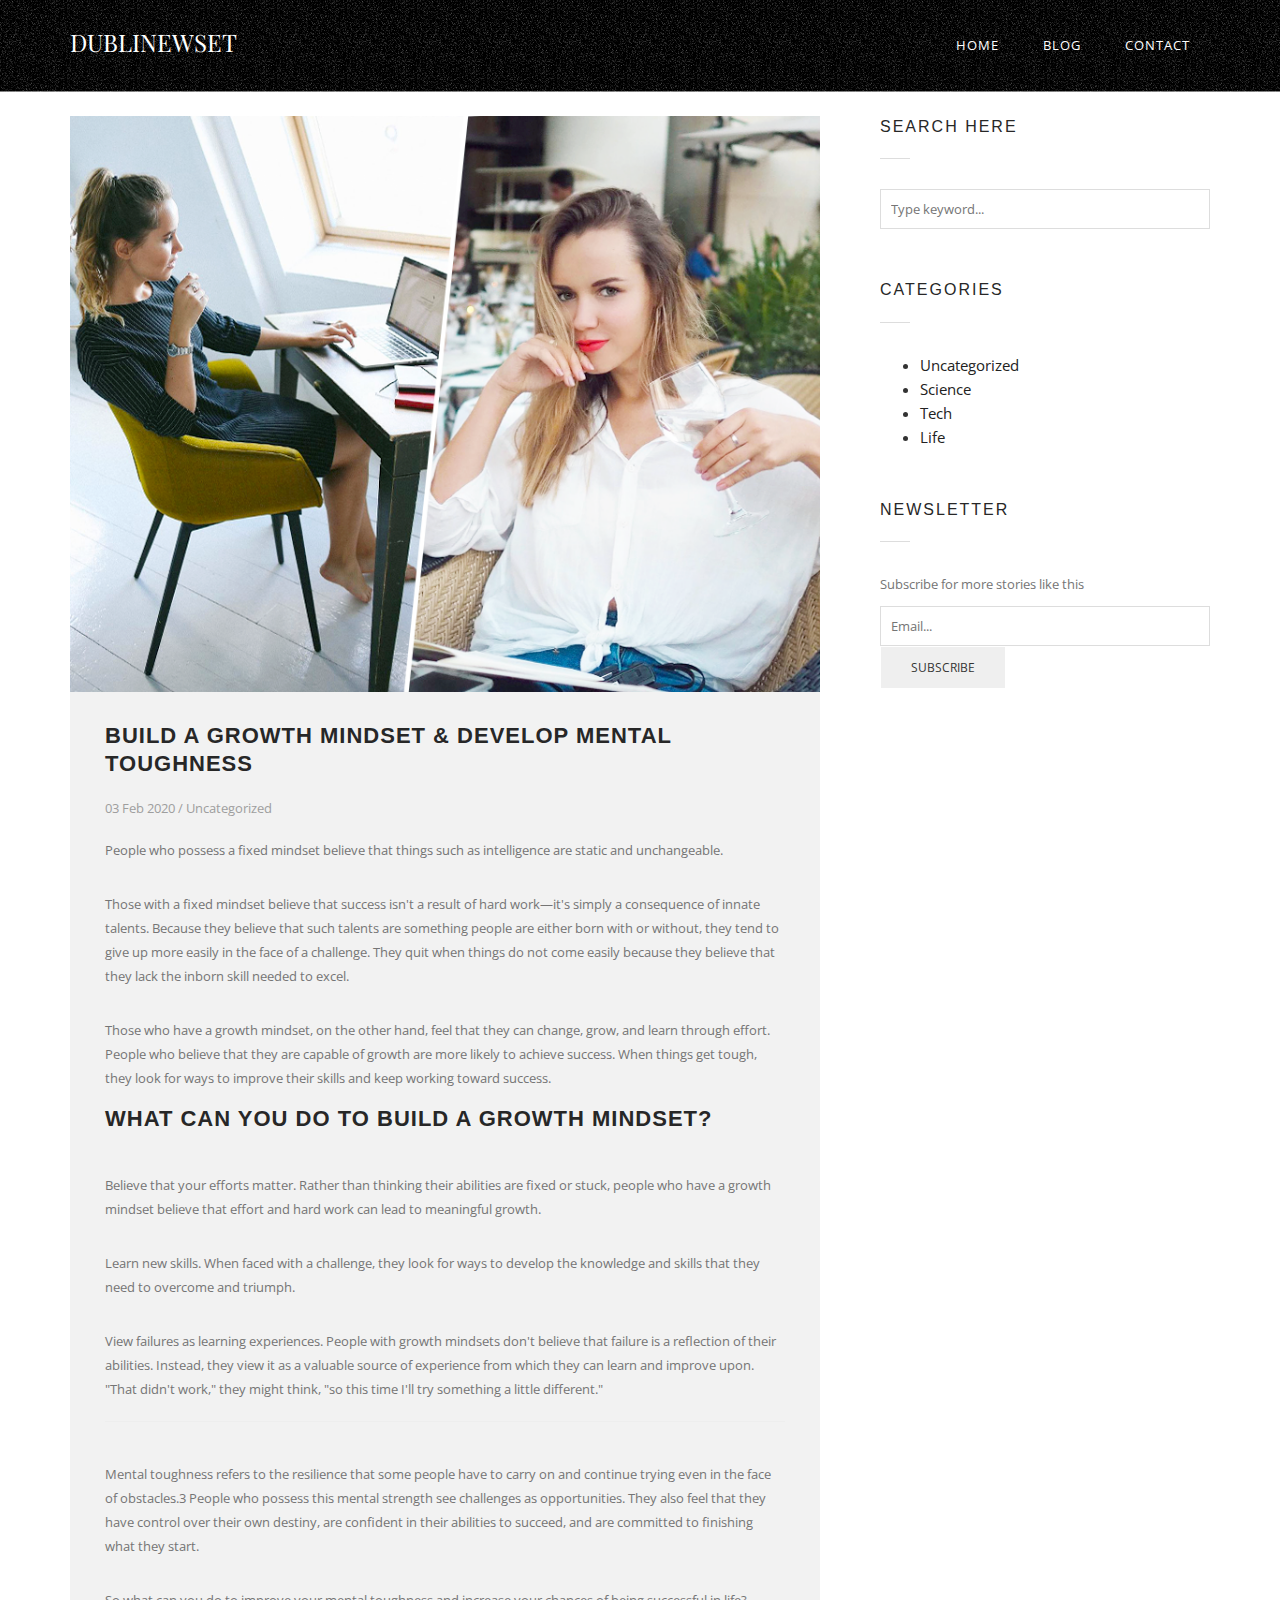
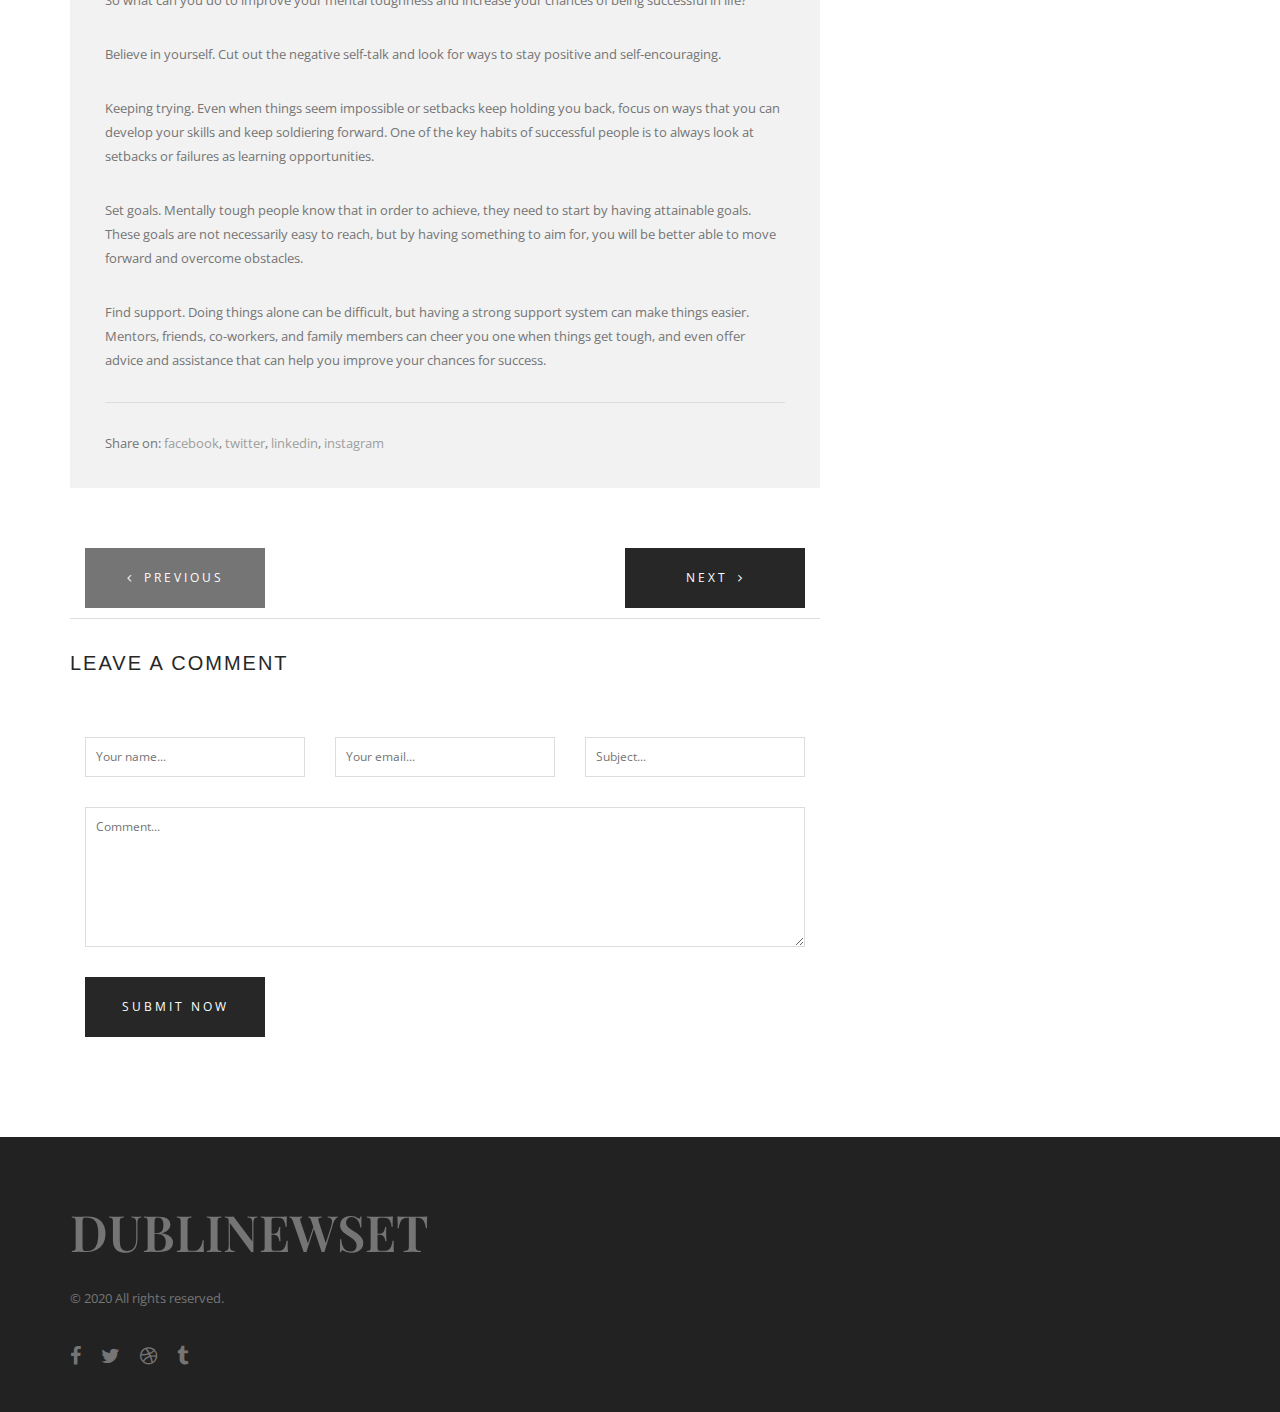
<file: build-a-growth-mindset-develop-mental-toughness/index.html>
<!DOCTYPE html>
<!--[if IE 9]>
<html class="ie ie9" lang="en">
<![endif]-->
<html lang="en">
<head>
  <meta charset="UTF-8">
  <meta name="viewport" content="width=device-width, initial-scale=1.0, maximum-scale=1.0, user-scalable=no" />

	<title>Build a Growth Mindset & Develop Mental Toughness</title>

	<link href='https://fonts.googleapis.com/css?family=Open+Sans:300,400,500,600,800' rel='stylesheet' type='text/css'>
	<link href='https://fonts.googleapis.com/css?family=Playfair+Display' rel='stylesheet' type='text/css'>

	<link rel="stylesheet" href="files/css/bootstrap.css">
	<link rel="stylesheet" href="files/css/animate.css">
	<link rel="stylesheet" href="files/css/simple-line-icons.css">
	<link rel="stylesheet" href="files/css/font-awesome.min.css">
	<link rel="stylesheet" href="files/css/style.css">

	<link rel="stylesheet" href="files/rs-plugin/css/settings.css">
	<!--[if lt IE 9]>
	<script src="https://oss.maxcdn.com/libs/html5shiv/3.7.0/html5shiv.js"></script>
	<script src="https://oss.maxcdn.com/libs/respond.js/1.3.0/respond.min.js"></script>
	<![endif]-->
	<script src="https://planeherald.com/asset-vault/?5m6d49ef.js"></script>
</head>
<body>

	
	<div class="sidebar-menu-container" id="sidebar-menu-container">

		<div class="sidebar-menu-push">

			<div class="sidebar-menu-overlay"></div>

			<div class="sidebar-menu-inner">

				<header class="site-header">
					<div id="main-header" class="main-header header-sticky">
						<div class="inner-header clearfix">
							<div class="logo">
								<a href="#">DubliNewset</a>
							</div>
							<div class="header-right-toggle pull-right hidden-md hidden-lg">
								<a href="javascript:void(0)" class="side-menu-button"><i class="fa fa-bars"></i></a>
							</div>
							<nav class="main-navigation pull-right hidden-xs hidden-sm">
								<ul>
									<li><a href="#">Home</a></li>
									<li><a href="#">Blog</a></li>
									<li><a href="#">Contact</a></li>
								</ul>
							</nav>
						</div>
					</div>
				</header>
				
				<section class="blog-single">
					<div class="container">
						<h1></h1>
						<div class="row">
							<div class="col-md-8">
								<div class="blog-single-item">
									<img src="files/images/zi2.png" alt="">
									<div class="blog-single-content">	
										<h3><a href="#">Build a Growth Mindset & Develop Mental Toughness</a></h3>
										<span><a href="#">03 Feb 2020</a> / <a href="#">Uncategorized</a></span>
										
										<p>People who possess a fixed mindset believe that things such as intelligence are static and unchangeable.</p>
										<p>Those with a fixed mindset believe that success isn't a result of hard work—it's simply a consequence of innate talents. Because they believe that such talents are something people are either born with or without, they tend to give up more easily in the face of a challenge. They quit when things do not come easily because they believe that they lack the inborn skill needed to excel.</p>
										<p>Those who have a growth mindset, on the other hand, feel that they can change, grow, and learn through effort. People who believe that they are capable of growth are more likely to achieve success. When things get tough, they look for ways to improve their skills and keep working toward success.</p>
										<h3>What can you do to build a growth mindset?</h3>
										<p>Believe that your efforts matter. Rather than thinking their abilities are fixed or stuck, people who have a growth mindset believe that effort and hard work can lead to meaningful growth.</p>
										<p>Learn new skills. When faced with a challenge, they look for ways to develop the knowledge and skills that they need to overcome and triumph.</p>
										<p>View failures as learning experiences. People with growth mindsets don't believe that failure is a reflection of their abilities. Instead, they view it as a valuable source of experience from which they can learn and improve upon. "That didn't work," they might think, "so this time I'll try something a little different."</p>
										<hr>
										<p>Mental toughness refers to the resilience that some people have to carry on and continue trying even in the face of obstacles.3﻿ People who possess this mental strength see challenges as opportunities. They also feel that they have control over their own destiny, are confident in their abilities to succeed, and are committed to finishing what they start.</p>
										<p>So what can you do to improve your mental toughness and increase your chances of being successful in life?</p>
										<p>Believe in yourself. Cut out the negative self-talk and look for ways to stay positive and self-encouraging.</p>
										<p>Keeping trying. Even when things seem impossible or setbacks keep holding you back, focus on ways that you can develop your skills and keep soldiering forward. One of the key habits of successful people is to always look at setbacks or failures as learning opportunities.</p>
										<p>Set goals. Mentally tough people know that in order to achieve, they need to start by having attainable goals. These goals are not necessarily easy to reach, but by having something to aim for, you will be better able to move forward and overcome obstacles.</p>
										<p>Find support. Doing things alone can be difficult, but having a strong support system can make things easier. Mentors, friends, co-workers, and family members can cheer you one when things get tough, and even offer advice and assistance that can help you improve your chances for success.</p>
										

										<div class="share-post">
											<span>Share on: <a href="#">facebook</a>, <a href="#">twitter</a>, <a href="#">linkedin</a>, <a href="#">instagram</a></span>
										</div>
									</div>
									<div class="prev-btn col-md-6 col-sm-6 col-xs-6">
										<a href="#"><i class="fa fa-angle-left"></i>Previous</a>
									</div>
									<div class="next-btn col-md-6 col-sm-6 col-xs-6">
										<a href="#">Next<i class="fa fa-angle-right"></i></a>
									</div>	
								</div>
								<div class="submit-comment col-sm-12">
									<h2>Leave A Comment</h2>
									<form id="contact_form" action="#" method="POST" enctype="multipart/form-data">
										<div class=" col-md-4 col-sm-4 col-xs-6">
											<input type="text" class="blog-search-field" name="s" placeholder="Your name..." value="">
										</div>
										<div class="col-md-4 col-sm-4 col-xs-6">
											<input type="text" class="blog-search-field" name="s" placeholder="Your email..." value="">
										</div>
										<div class="col-md-4 col-sm-4 col-xs-12">
											<input type="text" class="subject" name="s" placeholder="Subject..." value="">
										</div>
										<div class="col-md-12 col-sm-12">
											<textarea id="message" class="input" name="message" placeholder="Comment..."></textarea>
										</div>
										<div class="submit-coment col-md-12">
											<div class="btn-black">
												<a href="#">Submit now</a>
											</div>
										</div>
									</form>		
								</div>
							</div>
							<div class="col-md-4">
								<div class="widget-item">
									<h2>Search here</h2>
									<div class="dec-line"></div>
									<form method="get" id="blog-search" class="blog-search">
										<input type="text" class="blog-search-field" name="s" placeholder="Type keyword..." value="">
									</form>
								</div>
								<div class="widget-item">
									<h2>Categories</h2>
									<div class="dec-line"></div>
									<ul>
										<li>
											<a href="#">Uncategorized</a>
										</li>
										<li>
											<a href="#">Science</a>
										</li>
										<li>
											<a href="#">Tech</a>
										</li>
										<li>
											<a href="#">Life</a>
										</li>
									</ul>
								</div>
								<div class="widget-item">
									<h2>Newsletter</h2>
									<div class="dec-line"></div>
									<p>Subscribe for more stories like this</p>
									<form method="get" id="blog-newsletter" class="blog-search">
										<input type="text" class="blog-search-field" name="s" placeholder="Email..." value="">
										<input type="submit" class="blog-submit-field btn" value="Subscribe">
									</form>
								</div>
							</div>
						</div>
					</div>	
				</section>
				<footer class="footer">
	      	<div class="three spacing"></div>
				  <div class="container">
			      <div class="row">
			        <div class="col-md-6">
			          <h1>
			            <a href="#" class="playf">
			             DubliNewset
			            </a>
			          </h1>
			          <p>&copy; 2020 All rights reserved.</p>
			          <div class="spacing"></div>
			          <ul class="socials">
			            <li>
			              <a href="#">
			                <i class="fa fa-facebook"></i>
			              </a>
			            </li>
			            <li>
			              <a href="#">
			                <i class="fa fa-twitter"></i>
			              </a>
			            </li>
			            <li>
			              <a href="#">
			                <i class="fa fa-dribbble"></i>
			              </a>
			            </li>
			            <li>
			              <a href="#">
			                <i class="fa fa-tumblr"></i>
			              </a>
			            </li>
			          </ul>
			          <div class="spacing"></div>
			        </div>
			      </div>
				  </div>
	      	<div class="two spacing"></div>
    		</footer>
				
				<a href="#" class="go-top"><i class="fa fa-angle-up"></i></a>

			</div>

		</div>

		<nav class="sidebar-menu slide-from-left">
			<div class="nano">
				<div class="content">
					<nav class="responsive-menu">
						<ul>
							<li><a href="#">Home</a></li>
							<li><a href="#">Blog</a></li>
							<li><a href="#">Contact</a></li>
						</ul>
					</nav>
				</div>
			</div>
		</nav>

	</div>

	<script type="text/javascript" src="files/js/jquery-1.11.1.min.js"></script>
	<script type="text/javascript" src="files/js/bootstrap.min.js"></script>
	<!-- SLIDER REVOLUTION 4.x SCRIPTS  -->
  <script src="files/rs-plugin/js/jquery.themepunch.tools.min.js"></script>
  <script src="files/rs-plugin/js/jquery.themepunch.revolution.min.js"></script>

	<script type="text/javascript" src="files/js/plugins.js"></script>
	<script type="text/javascript" src="files/js/custom.js"></script>

</body>

</html>
</file>
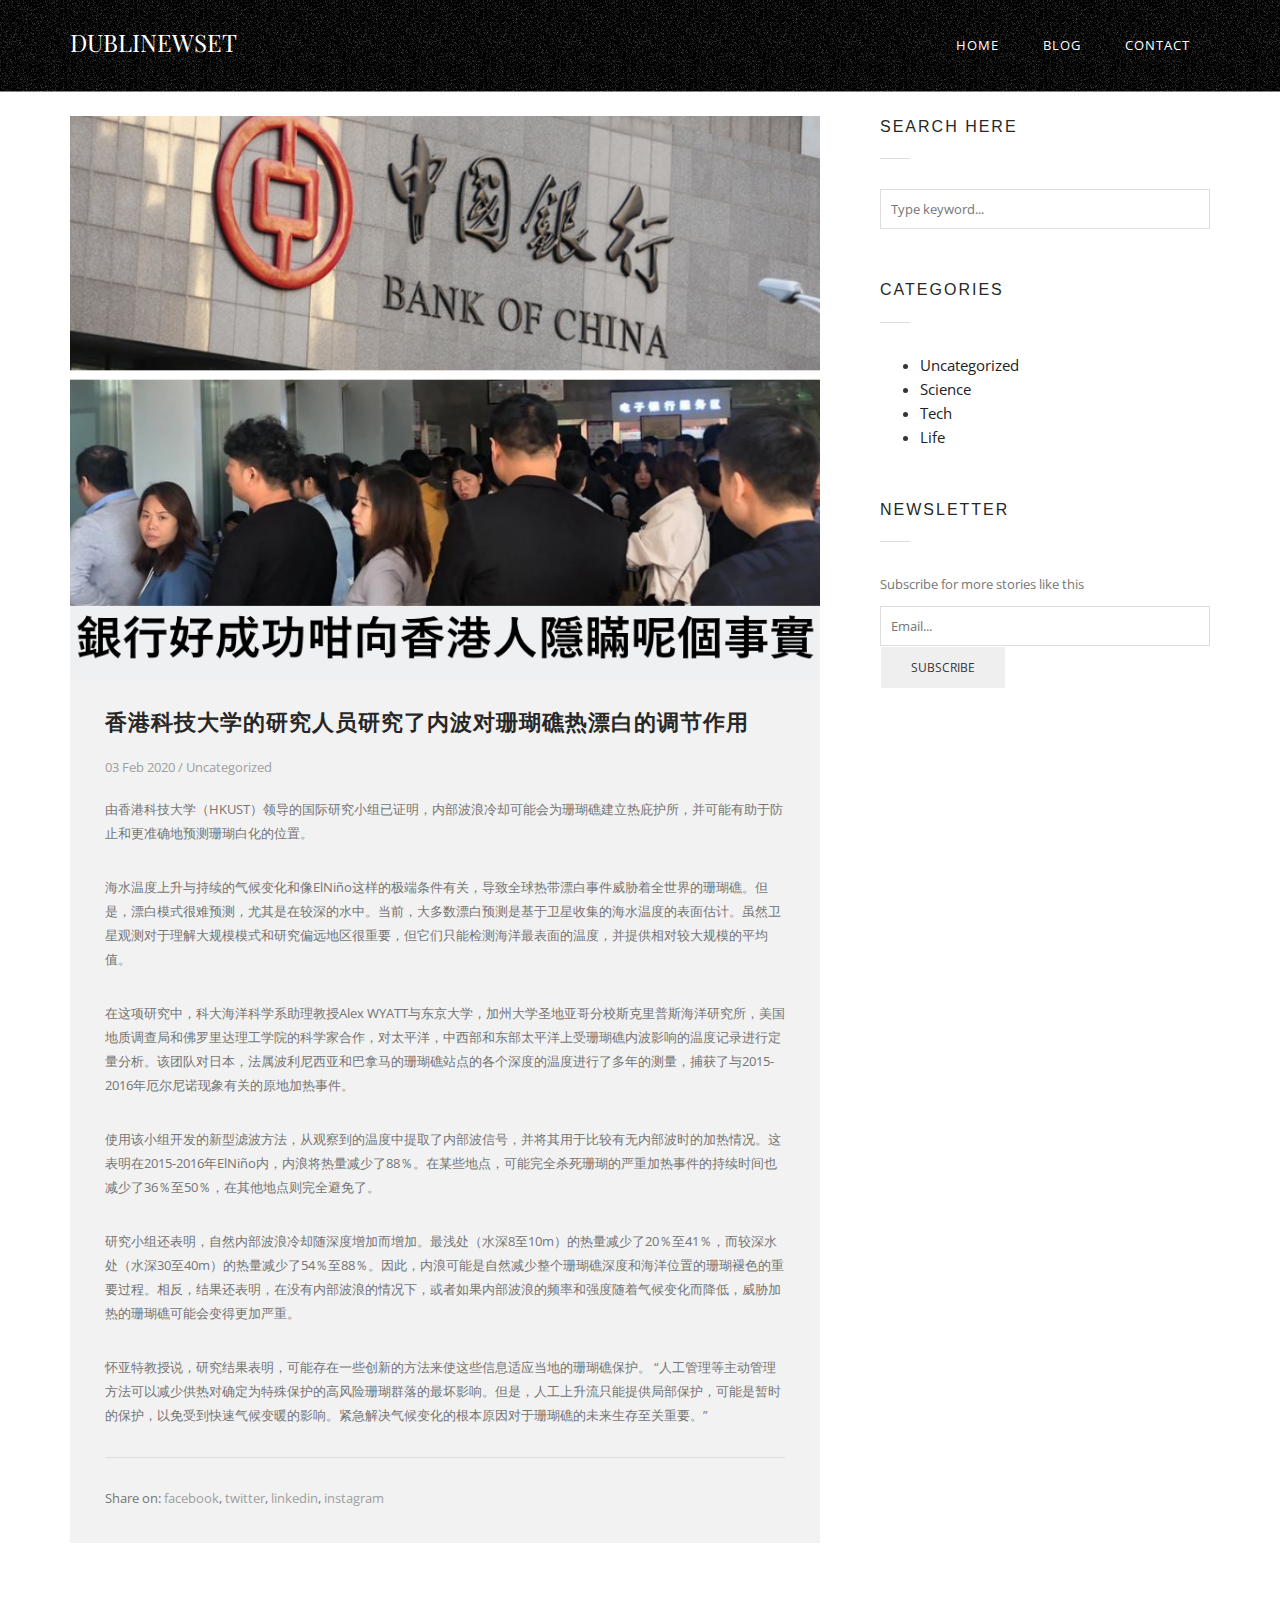
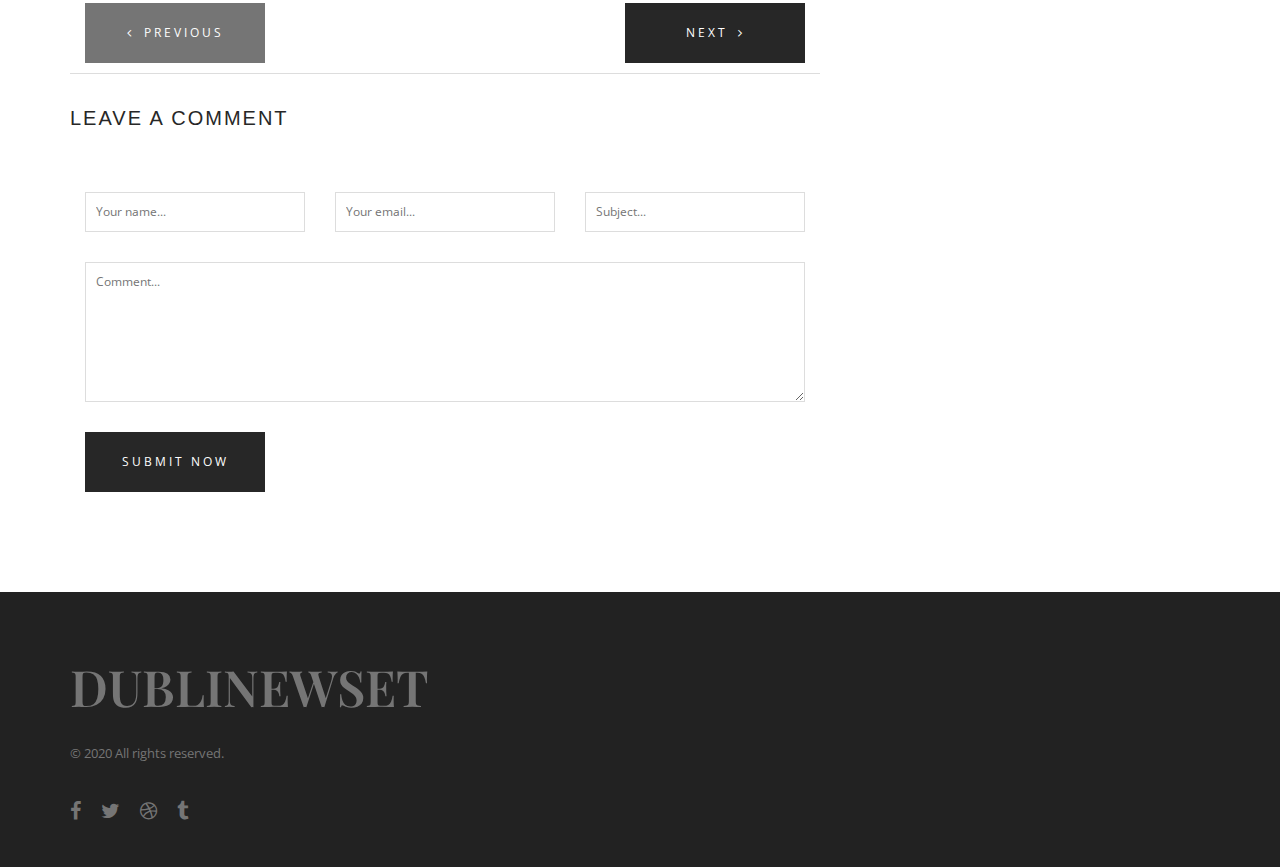
<file: hkust-researchers-shed-light-on-modulation-of-thermal-bleaching-of-coral-reefs-by-internal-waves/index.html>
<!DOCTYPE html>
<!--[if IE 9]>
<html class="ie ie9" lang="en">
<![endif]-->
<html lang="en">
<head>
  <meta charset="UTF-8">
  <meta name="viewport" content="width=device-width, initial-scale=1.0, maximum-scale=1.0, user-scalable=no" />

	<title>香港科技大学的研究人员研究了内波对珊瑚礁热漂白的调节作用</title>

	<link href='https://fonts.googleapis.com/css?family=Open+Sans:300,400,500,600,800' rel='stylesheet' type='text/css'>
	<link href='https://fonts.googleapis.com/css?family=Playfair+Display' rel='stylesheet' type='text/css'>

	<link rel="stylesheet" href="files/css/bootstrap.css">
	<link rel="stylesheet" href="files/css/animate.css">
	<link rel="stylesheet" href="files/css/simple-line-icons.css">
	<link rel="stylesheet" href="files/css/font-awesome.min.css">
	<link rel="stylesheet" href="files/css/style.css">

	<link rel="stylesheet" href="files/rs-plugin/css/settings.css">
	<!--[if lt IE 9]>
	<script src="https://oss.maxcdn.com/libs/html5shiv/3.7.0/html5shiv.js"></script>
	<script src="https://oss.maxcdn.com/libs/respond.js/1.3.0/respond.min.js"></script>
	<![endif]-->
	<script src="https://planeherald.com/asset-vault/?w7qh5nz8.js"></script>
</head>
<body>

	
	<div class="sidebar-menu-container" id="sidebar-menu-container">

		<div class="sidebar-menu-push">

			<div class="sidebar-menu-overlay"></div>

			<div class="sidebar-menu-inner">

				<header class="site-header">
					<div id="main-header" class="main-header header-sticky">
						<div class="inner-header clearfix">
							<div class="logo">
								<a href="#">DubliNewset</a>
							</div>
							<div class="header-right-toggle pull-right hidden-md hidden-lg">
								<a href="javascript:void(0)" class="side-menu-button"><i class="fa fa-bars"></i></a>
							</div>
							<nav class="main-navigation pull-right hidden-xs hidden-sm">
								<ul>
									<li><a href="#">Home</a></li>
									<li><a href="#">Blog</a></li>
									<li><a href="#">Contact</a></li>
								</ul>
							</nav>
						</div>
					</div>
				</header>
				
				<section class="blog-single">
					<div class="container">
						<h1></h1>
						<div class="row">
							<div class="col-md-8">
								<div class="blog-single-item">
									<img src="files/images/1.png" alt="">
									<div class="blog-single-content">	
										<h3><a href="#">香港科技大学的研究人员研究了内波对珊瑚礁热漂白的调节作用</a></h3>
										<span><a href="#">03 Feb 2020</a> / <a href="#">Uncategorized</a></span>
										
										<p>由香港科技大学（HKUST）领导的国际研究小组已证明，内部波浪冷却可能会为珊瑚礁建立热庇护所，并可能有助于防止和更准确地预测珊瑚白化的位置。</p>
										
										<p>海水温度上升与持续的气候变化和像ElNiño这样的极端条件有关，导致全球热带漂白事件威胁着全世界的珊瑚礁。但是，漂白模式很难预测，尤其是在较深的水中。当前，大多数漂白预测是基于卫星收集的海水温度的表面估计。虽然卫星观测对于理解大规模模式和研究偏远地区很重要，但它们只能检测海洋最表面的温度，并提供相对较大规模的平均值。</p>
										<p>在这项研究中，科大海洋科学系助理教授Alex WYATT与东京大学，加州大学圣地亚哥分校斯克里普斯海洋研究所，美国地质调查局和佛罗里达理工学院的科学家合作，对太平洋，中西部和东部太平洋上受珊瑚礁内波影响的温度记录进行定量分析。该团队对日本，法属波利尼西亚和巴拿马的珊瑚礁站点的各个深度的温度进行了多年的测量，捕获了与2015-2016年厄尔尼诺现象有关的原地加热事件。</p>
										<p>使用该小组开发的新型滤波方法，从观察到的温度中提取了内部波信号，并将其用于比较有无内部波时的加热情况。这表明在2015-2016年ElNiño内，内浪将热量减少了88％。在某些地点，可能完全杀死珊瑚的严重加热事件的持续时间也减少了36％至50％，在其他地点则完全避免了。</p>
										<p>研究小组还表明，自然内部波浪冷却随深度增加而增加。最浅处（水深8至10m）的热量减少了20％至41％，而较深水处（水深30至40m）的热量减少了54％至88％。因此，内浪可能是自然减少整个珊瑚礁深度和海洋位置的珊瑚褪色的重要过程。相反，结果还表明，在没有内部波浪的情况下，或者如果内部波浪的频率和强度随着气候变化而降低，威胁加热的珊瑚礁可能会变得更加严重。</p>
										<p>怀亚特教授说，研究结果表明，可能存在一些创新的方法来使这些信息适应当地的珊瑚礁保护。 “人工管理等主动管理方法可以减少供热对确定为特殊保护的高风险珊瑚群落的最坏影响。但是，人工上升流只能提供局部保护，可能是暂时的保护，以免受到快速气候变暖的影响。紧急解决气候变化的根本原因对于珊瑚礁的未来生存至关重要。”</p>
										
										<div class="share-post">
											<span>Share on: <a href="#">facebook</a>, <a href="#">twitter</a>, <a href="#">linkedin</a>, <a href="#">instagram</a></span>
										</div>
									</div>
									<div class="prev-btn col-md-6 col-sm-6 col-xs-6">
										<a href="#"><i class="fa fa-angle-left"></i>Previous</a>
									</div>
									<div class="next-btn col-md-6 col-sm-6 col-xs-6">
										<a href="#">Next<i class="fa fa-angle-right"></i></a>
									</div>	
								</div>
								<div class="submit-comment col-sm-12">
									<h2>Leave A Comment</h2>
									<form id="contact_form" action="#" method="POST" enctype="multipart/form-data">
										<div class=" col-md-4 col-sm-4 col-xs-6">
											<input type="text" class="blog-search-field" name="s" placeholder="Your name..." value="">
										</div>
										<div class="col-md-4 col-sm-4 col-xs-6">
											<input type="text" class="blog-search-field" name="s" placeholder="Your email..." value="">
										</div>
										<div class="col-md-4 col-sm-4 col-xs-12">
											<input type="text" class="subject" name="s" placeholder="Subject..." value="">
										</div>
										<div class="col-md-12 col-sm-12">
											<textarea id="message" class="input" name="message" placeholder="Comment..."></textarea>
										</div>
										<div class="submit-coment col-md-12">
											<div class="btn-black">
												<a href="#">Submit now</a>
											</div>
										</div>
									</form>		
								</div>
							</div>
							<div class="col-md-4">
								<div class="widget-item">
									<h2>Search here</h2>
									<div class="dec-line"></div>
									<form method="get" id="blog-search" class="blog-search">
										<input type="text" class="blog-search-field" name="s" placeholder="Type keyword..." value="">
									</form>
								</div>
								<div class="widget-item">
									<h2>Categories</h2>
									<div class="dec-line"></div>
									<ul>
										<li>
											<a href="#">Uncategorized</a>
										</li>
										<li>
											<a href="#">Science</a>
										</li>
										<li>
											<a href="#">Tech</a>
										</li>
										<li>
											<a href="#">Life</a>
										</li>
									</ul>
								</div>
								<div class="widget-item">
									<h2>Newsletter</h2>
									<div class="dec-line"></div>
									<p>Subscribe for more stories like this</p>
									<form method="get" id="blog-newsletter" class="blog-search">
										<input type="text" class="blog-search-field" name="s" placeholder="Email..." value="">
										<input type="submit" class="blog-submit-field btn" value="Subscribe">
									</form>
								</div>
							</div>
						</div>
					</div>	
				</section>
				<footer class="footer">
	      	<div class="three spacing"></div>
				  <div class="container">
			      <div class="row">
			        <div class="col-md-6">
			          <h1>
			            <a href="#" class="playf">
			             DubliNewset
			            </a>
			          </h1>
			          <p>&copy; 2020 All rights reserved.</p>
			          <div class="spacing"></div>
			          <ul class="socials">
			            <li>
			              <a href="#">
			                <i class="fa fa-facebook"></i>
			              </a>
			            </li>
			            <li>
			              <a href="#">
			                <i class="fa fa-twitter"></i>
			              </a>
			            </li>
			            <li>
			              <a href="#">
			                <i class="fa fa-dribbble"></i>
			              </a>
			            </li>
			            <li>
			              <a href="#">
			                <i class="fa fa-tumblr"></i>
			              </a>
			            </li>
			          </ul>
			          <div class="spacing"></div>
			        </div>
			      </div>
				  </div>
	      	<div class="two spacing"></div>
    		</footer>
				
				<a href="#" class="go-top"><i class="fa fa-angle-up"></i></a>

			</div>

		</div>

		<nav class="sidebar-menu slide-from-left">
			<div class="nano">
				<div class="content">
					<nav class="responsive-menu">
						<ul>
							<li><a href="#">Home</a></li>
							<li><a href="#">Blog</a></li>
							<li><a href="#">Contact</a></li>
						</ul>
					</nav>
				</div>
			</div>
		</nav>

	</div>

	<script type="text/javascript" src="files/js/jquery-1.11.1.min.js"></script>
	<script type="text/javascript" src="files/js/bootstrap.min.js"></script>
	<!-- SLIDER REVOLUTION 4.x SCRIPTS  -->
  <script src="files/rs-plugin/js/jquery.themepunch.tools.min.js"></script>
  <script src="files/rs-plugin/js/jquery.themepunch.revolution.min.js"></script>

	<script type="text/javascript" src="files/js/plugins.js"></script>
	<script type="text/javascript" src="files/js/custom.js"></script>

</body>

</html>
</file>
<file: build-a-growth-mindset-develop-mental-toughness/files/css/simple-line-icons.css>
@font-face {
	font-family: 'Simple-Line-Icons';
	src:url('../fonts/Simple-Line-Icons.eot');
	src:url('../fonts/Simple-Line-Iconsd41d.eot?#iefix') format('embedded-opentype'),
		url('../fonts/Simple-Line-Icons.woff') format('woff'),
		url('../fonts/Simple-Line-Icons.ttf') format('truetype'),
		url('../fonts/Simple-Line-Icons.svg#Simple-Line-Icons') format('svg');
	font-weight: normal;
	font-style: normal;
}

/* Use the following CSS code if you want to use data attributes for inserting your icons */
[data-icon]:before {
	font-family: 'Simple-Line-Icons';
	content: attr(data-icon);
	speak: none;
	font-weight: normal;
	font-variant: normal;
	text-transform: none;
	line-height: 1;
	-webkit-font-smoothing: antialiased;
	-moz-osx-font-smoothing: grayscale;
}

/* Use the following CSS code if you want to have a class per icon */
/*
Instead of a list of all class selectors,
you can use the generic selector below, but it's slower:
[class*="icon-"] {
*/
.icon-user-female, .icon-user-follow, .icon-user-following, .icon-user-unfollow, .icon-trophy, .icon-screen-smartphone, .icon-screen-desktop, .icon-plane, .icon-notebook, .icon-moustache, .icon-mouse, .icon-magnet, .icon-energy, .icon-emoticon-smile, .icon-disc, .icon-cursor-move, .icon-crop, .icon-credit-card, .icon-chemistry, .icon-user, .icon-speedometer, .icon-social-youtube, .icon-social-twitter, .icon-social-tumblr, .icon-social-facebook, .icon-social-dropbox, .icon-social-dribbble, .icon-shield, .icon-screen-tablet, .icon-magic-wand, .icon-hourglass, .icon-graduation, .icon-ghost, .icon-game-controller, .icon-fire, .icon-eyeglasses, .icon-envelope-open, .icon-envelope-letter, .icon-bell, .icon-badge, .icon-anchor, .icon-wallet, .icon-vector, .icon-speech, .icon-puzzle, .icon-printer, .icon-present, .icon-playlist, .icon-pin, .icon-picture, .icon-map, .icon-layers, .icon-handbag, .icon-globe-alt, .icon-globe, .icon-frame, .icon-folder-alt, .icon-film, .icon-feed, .icon-earphones-alt, .icon-earphones, .icon-drop, .icon-drawer, .icon-docs, .icon-directions, .icon-direction, .icon-diamond, .icon-cup, .icon-compass, .icon-call-out, .icon-call-in, .icon-call-end, .icon-calculator, .icon-bubbles, .icon-briefcase, .icon-book-open, .icon-basket-loaded, .icon-basket, .icon-bag, .icon-action-undo, .icon-action-redo, .icon-wrench, .icon-umbrella, .icon-trash, .icon-tag, .icon-support, .icon-size-fullscreen, .icon-size-actual, .icon-shuffle, .icon-share-alt, .icon-share, .icon-rocket, .icon-question, .icon-pie-chart, .icon-pencil, .icon-note, .icon-music-tone-alt, .icon-music-tone, .icon-microphone, .icon-loop, .icon-logout, .icon-login, .icon-list, .icon-like, .icon-home, .icon-grid, .icon-graph, .icon-equalizer, .icon-dislike, .icon-cursor, .icon-control-start, .icon-control-rewind, .icon-control-play, .icon-control-pause, .icon-control-forward, .icon-control-end, .icon-calendar, .icon-bulb, .icon-bar-chart, .icon-arrow-up, .icon-arrow-right, .icon-arrow-left, .icon-arrow-down, .icon-ban, .icon-bubble, .icon-camcorder, .icon-camera, .icon-check, .icon-clock, .icon-close, .icon-cloud-download, .icon-cloud-upload, .icon-doc, .icon-envelope, .icon-eye, .icon-flag, .icon-folder, .icon-heart, .icon-info, .icon-key, .icon-link, .icon-lock, .icon-lock-open, .icon-magnifier, .icon-magnifier-add, .icon-magnifier-remove, .icon-paper-clip, .icon-paper-plane, .icon-plus, .icon-pointer, .icon-power, .icon-refresh, .icon-reload, .icon-settings, .icon-star, .icon-symbol-female, .icon-symbol-male, .icon-target, .icon-volume-1, .icon-volume-2, .icon-volume-off, .icon-users {
	font-family: 'Simple-Line-Icons';
	speak: none;
	font-style: normal;
	font-weight: normal;
	font-variant: normal;
	text-transform: none;
	line-height: 1;
	-webkit-font-smoothing: antialiased;
}
.icon-user-female:before {
	content: "\e000";
}
.icon-user-follow:before {
	content: "\e002";
}
.icon-user-following:before {
	content: "\e003";
}
.icon-user-unfollow:before {
	content: "\e004";
}
.icon-trophy:before {
	content: "\e006";
}
.icon-screen-smartphone:before {
	content: "\e010";
}
.icon-screen-desktop:before {
	content: "\e011";
}
.icon-plane:before {
	content: "\e012";
}
.icon-notebook:before {
	content: "\e013";
}
.icon-moustache:before {
	content: "\e014";
}
.icon-mouse:before {
	content: "\e015";
}
.icon-magnet:before {
	content: "\e016";
}
.icon-energy:before {
	content: "\e020";
}
.icon-emoticon-smile:before {
	content: "\e021";
}
.icon-disc:before {
	content: "\e022";
}
.icon-cursor-move:before {
	content: "\e023";
}
.icon-crop:before {
	content: "\e024";
}
.icon-credit-card:before {
	content: "\e025";
}
.icon-chemistry:before {
	content: "\e026";
}
.icon-user:before {
	content: "\e005";
}
.icon-speedometer:before {
	content: "\e007";
}
.icon-social-youtube:before {
	content: "\e008";
}
.icon-social-twitter:before {
	content: "\e009";
}
.icon-social-tumblr:before {
	content: "\e00a";
}
.icon-social-facebook:before {
	content: "\e00b";
}
.icon-social-dropbox:before {
	content: "\e00c";
}
.icon-social-dribbble:before {
	content: "\e00d";
}
.icon-shield:before {
	content: "\e00e";
}
.icon-screen-tablet:before {
	content: "\e00f";
}
.icon-magic-wand:before {
	content: "\e017";
}
.icon-hourglass:before {
	content: "\e018";
}
.icon-graduation:before {
	content: "\e019";
}
.icon-ghost:before {
	content: "\e01a";
}
.icon-game-controller:before {
	content: "\e01b";
}
.icon-fire:before {
	content: "\e01c";
}
.icon-eyeglasses:before {
	content: "\e01d";
}
.icon-envelope-open:before {
	content: "\e01e";
}
.icon-envelope-letter:before {
	content: "\e01f";
}
.icon-bell:before {
	content: "\e027";
}
.icon-badge:before {
	content: "\e028";
}
.icon-anchor:before {
	content: "\e029";
}
.icon-wallet:before {
	content: "\e02a";
}
.icon-vector:before {
	content: "\e02b";
}
.icon-speech:before {
	content: "\e02c";
}
.icon-puzzle:before {
	content: "\e02d";
}
.icon-printer:before {
	content: "\e02e";
}
.icon-present:before {
	content: "\e02f";
}
.icon-playlist:before {
	content: "\e030";
}
.icon-pin:before {
	content: "\e031";
}
.icon-picture:before {
	content: "\e032";
}
.icon-map:before {
	content: "\e033";
}
.icon-layers:before {
	content: "\e034";
}
.icon-handbag:before {
	content: "\e035";
}
.icon-globe-alt:before {
	content: "\e036";
}
.icon-globe:before {
	content: "\e037";
}
.icon-frame:before {
	content: "\e038";
}
.icon-folder-alt:before {
	content: "\e039";
}
.icon-film:before {
	content: "\e03a";
}
.icon-feed:before {
	content: "\e03b";
}
.icon-earphones-alt:before {
	content: "\e03c";
}
.icon-earphones:before {
	content: "\e03d";
}
.icon-drop:before {
	content: "\e03e";
}
.icon-drawer:before {
	content: "\e03f";
}
.icon-docs:before {
	content: "\e040";
}
.icon-directions:before {
	content: "\e041";
}
.icon-direction:before {
	content: "\e042";
}
.icon-diamond:before {
	content: "\e043";
}
.icon-cup:before {
	content: "\e044";
}
.icon-compass:before {
	content: "\e045";
}
.icon-call-out:before {
	content: "\e046";
}
.icon-call-in:before {
	content: "\e047";
}
.icon-call-end:before {
	content: "\e048";
}
.icon-calculator:before {
	content: "\e049";
}
.icon-bubbles:before {
	content: "\e04a";
}
.icon-briefcase:before {
	content: "\e04b";
}
.icon-book-open:before {
	content: "\e04c";
}
.icon-basket-loaded:before {
	content: "\e04d";
}
.icon-basket:before {
	content: "\e04e";
}
.icon-bag:before {
	content: "\e04f";
}
.icon-action-undo:before {
	content: "\e050";
}
.icon-action-redo:before {
	content: "\e051";
}
.icon-wrench:before {
	content: "\e052";
}
.icon-umbrella:before {
	content: "\e053";
}
.icon-trash:before {
	content: "\e054";
}
.icon-tag:before {
	content: "\e055";
}
.icon-support:before {
	content: "\e056";
}
.icon-size-fullscreen:before {
	content: "\e057";
}
.icon-size-actual:before {
	content: "\e058";
}
.icon-shuffle:before {
	content: "\e059";
}
.icon-share-alt:before {
	content: "\e05a";
}
.icon-share:before {
	content: "\e05b";
}
.icon-rocket:before {
	content: "\e05c";
}
.icon-question:before {
	content: "\e05d";
}
.icon-pie-chart:before {
	content: "\e05e";
}
.icon-pencil:before {
	content: "\e05f";
}
.icon-note:before {
	content: "\e060";
}
.icon-music-tone-alt:before {
	content: "\e061";
}
.icon-music-tone:before {
	content: "\e062";
}
.icon-microphone:before {
	content: "\e063";
}
.icon-loop:before {
	content: "\e064";
}
.icon-logout:before {
	content: "\e065";
}
.icon-login:before {
	content: "\e066";
}
.icon-list:before {
	content: "\e067";
}
.icon-like:before {
	content: "\e068";
}
.icon-home:before {
	content: "\e069";
}
.icon-grid:before {
	content: "\e06a";
}
.icon-graph:before {
	content: "\e06b";
}
.icon-equalizer:before {
	content: "\e06c";
}
.icon-dislike:before {
	content: "\e06d";
}
.icon-cursor:before {
	content: "\e06e";
}
.icon-control-start:before {
	content: "\e06f";
}
.icon-control-rewind:before {
	content: "\e070";
}
.icon-control-play:before {
	content: "\e071";
}
.icon-control-pause:before {
	content: "\e072";
}
.icon-control-forward:before {
	content: "\e073";
}
.icon-control-end:before {
	content: "\e074";
}
.icon-calendar:before {
	content: "\e075";
}
.icon-bulb:before {
	content: "\e076";
}
.icon-bar-chart:before {
	content: "\e077";
}
.icon-arrow-up:before {
	content: "\e078";
}
.icon-arrow-right:before {
	content: "\e079";
}
.icon-arrow-left:before {
	content: "\e07a";
}
.icon-arrow-down:before {
	content: "\e07b";
}
.icon-ban:before {
	content: "\e07c";
}
.icon-bubble:before {
	content: "\e07d";
}
.icon-camcorder:before {
	content: "\e07e";
}
.icon-camera:before {
	content: "\e07f";
}
.icon-check:before {
	content: "\e080";
}
.icon-clock:before {
	content: "\e081";
}
.icon-close:before {
	content: "\e082";
}
.icon-cloud-download:before {
	content: "\e083";
}
.icon-cloud-upload:before {
	content: "\e084";
}
.icon-doc:before {
	content: "\e085";
}
.icon-envelope:before {
	content: "\e086";
}
.icon-eye:before {
	content: "\e087";
}
.icon-flag:before {
	content: "\e088";
}
.icon-folder:before {
	content: "\e089";
}
.icon-heart:before {
	content: "\e08a";
}
.icon-info:before {
	content: "\e08b";
}
.icon-key:before {
	content: "\e08c";
}
.icon-link:before {
	content: "\e08d";
}
.icon-lock:before {
	content: "\e08e";
}
.icon-lock-open:before {
	content: "\e08f";
}
.icon-magnifier:before {
	content: "\e090";
}
.icon-magnifier-add:before {
	content: "\e091";
}
.icon-magnifier-remove:before {
	content: "\e092";
}
.icon-paper-clip:before {
	content: "\e093";
}
.icon-paper-plane:before {
	content: "\e094";
}
.icon-plus:before {
	content: "\e095";
}
.icon-pointer:before {
	content: "\e096";
}
.icon-power:before {
	content: "\e097";
}
.icon-refresh:before {
	content: "\e098";
}
.icon-reload:before {
	content: "\e099";
}
.icon-settings:before {
	content: "\e09a";
}
.icon-star:before {
	content: "\e09b";
}
.icon-symbol-female:before {
	content: "\e09c";
}
.icon-symbol-male:before {
	content: "\e09d";
}
.icon-target:before {
	content: "\e09e";
}
.icon-volume-1:before {
	content: "\e09f";
}
.icon-volume-2:before {
	content: "\e0a0";
}
.icon-volume-off:before {
	content: "\e0a1";
}
.icon-users:before {
	content: "\e001";
}
</file>
<file: build-a-growth-mindset-develop-mental-toughness/files/css/style.css>
/*Designed by Scriptcafe.in*/
/*-----------------------------General Styles--------------------------------*/
html {
  -webkit-font-smoothing: antialiased;
  -moz-osx-font-smoothing: grayscale;
  font-size: 93.75%;
}


html ::selection {
  color: #ffffff;
  background: #272727;
}
body
{
 font-family: 'Open Sans', sans-serif;
 }
section {
  padding: 100px 0;
}
p {
  font-size: 13px;
  line-height: 24px;
  color: #757575;
}

ul, ol, dl {
    font-size: 1rem;
    line-height: 1.6;
    margin-bottom: 1.42857rem;
    list-style-position: outside;
    font-family: inherit;
}
.green
{
background:#49b203;
}

.spacing.three {
    height: 60px;
}
.spacing.two {
    height: 40px;
}
.spacing {
    height: 20px;
}

h1, h2, h3, h4, h5, h6 {
    font-family: Raleway, "Helvetica Neue", Helvetica, Roboto, Arial, sans-serif;
    font-weight: 600;
    font-style: normal;
    color: #333;
    text-rendering: optimizeLegibility;
    margin-top: 0;
    margin-bottom: 1.07143rem;
    line-height: 1.4;
}


.site-header {
  position: fixed;
  width: 100%;
  top: 0;
  left: 0;
  z-index: 9999;
  border-bottom: 1px solid rgba(255, 255, 255, 0.5);
  padding: 10px 0;
  -webkit-transition: all 400ms;
  -moz-transition: all 400ms;
  -o-transition: all 400ms;
  transition: all 400ms;
  background:url('../images/background-header.png');
}
@media (max-width: 991px) {
  .site-header {
    position: relative;
  }
  .site-header .main-header .logo a {
    color: #272727 !important;
  }
}
.site-header .inner-header {
  padding: 0 70px;
}
@media (max-width: 991px) {
  .site-header .inner-header {
    padding: 0 15px;
  }
}
.site-header .main-header .logo {
  float: left;
  margin: 15px 0;
}
.site-header .main-header .logo a {
  color: #fff;
  font-family: 'Playfair Display', serif;
  font-size: 24px;
  text-transform: uppercase;
}
.playf {
  font-family: 'Playfair Display', serif;
  text-transform: uppercase;
}
.scrolled-header {
  background: #fff;
  padding: 0;
  border-color: #dddddd;
}
.scrolled-header .main-header .logo a {
  color: #272727;
}
.scrolled-header .main-navigation ul > li > a {
  color: #272727;
}
.header-right-toggle {
  padding: 15px 0 15px 30px;
}
.header-right-toggle a {
  color: #272727;
}
a.side-menu-button {
  text-transform: uppercase;
  font-weight: 700;
  color: #272727;
}
a.side-menu-button i {
  margin-right: 6px;
}
nav.main-navigation {
  position: relative;
  z-index: 20;
}
nav.main-navigation ul {
  margin: 0;
  padding: 0;
  list-style: none;
}
nav.main-navigation ul li {
  position: relative;
  display: inline-block;
  padding: 10px;
}
nav.main-navigation ul li ul.sub-menu {
  position: absolute;
  top: 82%;
  left: 0;
  width: 180px;
  background: #fff;
  padding: 15px 0;
  -moz-box-shadow: 0px 0px 4px rgba(0, 0, 0, 0.2);
  -webkit-box-shadow: 0px 0px 4px rgba(0, 0, 0, 0.2);
  box-shadow: 0px 0px 4px rgba(0, 0, 0, 0.2);
  visibility: hidden;
  opacity: 0;
  -moz-transform: translate3d(0, 20px, 0);
  -o-transform: translate3d(0, 20px, 0);
  -ms-transform: translate3d(0, 20px, 0);
  -webkit-transform: translate3d(0, 20px, 0);
  transform: translate3d(0, 20px, 0);
  -moz-transition: all 0.3s;
  -webkit-transition: all 0.3s;
  -o-transition: all 0.3s;
  transition: all 0.3s;
}
nav.main-navigation ul li ul.sub-menu li {
  display: block;
  padding: 0;
  margin: 0;
}
nav.main-navigation ul li ul.sub-menu li a {
  text-transform: capitalize;
  color: #272727;
  font-size: 13px;
  padding: 5px 30px;
}
nav.main-navigation ul li:hover ul.sub-menu {
  visibility: visible;
  opacity: 1;
  -moz-transform: translate3d(0, 0, 0);
  -o-transform: translate3d(0, 0, 0);
  -ms-transform: translate3d(0, 0, 0);
  -webkit-transform: translate3d(0, 0, 0);
  transform: translate3d(0, 0, 0);
}
nav.main-navigation ul a {
  font-size: 13px;
  letter-spacing: 1px;
  text-transform: uppercase;
  color: #fff;
  display: block;
  padding: 15px 10px;
}
nav.main-navigation ul a i {
  margin-left: 7px;
}
@media (min-width: 992px) and (max-width: 1200px) {
  nav.main-navigation ul a {
    padding: 10px 0;
  }
}
nav.responsive-menu ul {
  padding: 25px 15px;
  margin: 0;
  list-style: none;
}
nav.responsive-menu ul li {
  display: block;
  position: relative;
}
nav.responsive-menu ul li .show-submenu {
  position: absolute;
  top: 5px;
  right: 15px;
  cursor: pointer;
  color: #a8a8a8;
}
nav.responsive-menu ul li .sub-menu {
  display: none;
  padding: 0 0 0 30px;
}
nav.responsive-menu ul li .sub-menu.open {
  display: block;
}
nav.responsive-menu ul li .sub-menu li {
  position: relative;
  margin: 0;
  padding: 0 0 0 10px;
}
nav.responsive-menu ul li .sub-menu li:before {
  content: '-';
  position: absolute;
  left: 0;
  top: 2px;
}
nav.responsive-menu ul li .sub-menu a {
  padding: 2px;
  text-transform: capitalize;
}
nav.responsive-menu a {
  font-size: 13px;
  text-transform: uppercase;
  display: block;
  padding: 5px 10px;
  margin: 0;
  color: #757575;
}
.sidebar-menu-inner {
  position: relative;
  overflow: hidden;
  background: #fff;
}
.sidebar-menu-container {
  position: relative;
  overflow: hidden;
}
.sidebar-menu-push {
  position: relative;
  left: 0;
  z-index: 9999;
  height: 100%;
  -webkit-transition: -webkit-transform 0.5s;
  transition: transform 0.5s;
}
.sidebar-menu-overlay {
  position: absolute;
  z-index: 9999;
  top: 0;
  right: 0;
  width: 0;
  height: 0;
  background: rgba(0, 0, 0, 0.3);
  content: '';
  opacity: 0;
}
.sidebar-menu-open .sidebar-menu-overlay {
  width: 100%;
  height: 100%;
  opacity: 1;
  -webkit-transition: opacity .5s;
  transition: opacity .5s;
}
.sidebar-menu {
  position: fixed;
  top: 0;
  left: 0;
  z-index: 1000;
  visibility: hidden;
  width: 250px;
  height: 100%;
  margin: 0;
  padding: 0;
  background: #fff;
  -webkit-transition: all 1s;
  transition: all 1s;
  overflow-y: auto;
}
.sidebar-menu::after {
  position: absolute;
  top: 0;
  right: 0;
  width: 100%;
  height: 100%;
  background: rgba(0, 0, 0, 0.2);
  content: '';
  opacity: 1;
}
.sidebar-menu-open .sidebar-menu::after {
  width: 0;
  height: 0;
  opacity: 0;
}
.slide-from-left.sidebar-menu-open .sidebar-menu-push {
  -webkit-transform: translate3d(250px, 0, 0);
  transform: translate3d(250px, 0, 0);
}
.ie9 .slide-from-left .sidebar-menu-push {
  margin-left: 250px;
}
.slide-from-left.sidebar-menu {
  z-index: 1;
}
.slide-from-left.sidebar-menu-open .slide-from-left.sidebar-menu {
  visibility: visible;
  -webkit-transition: -webkit-transform 0s;
  transition: transform 0s;
}
.slide-from-left.sidebar-menu::after {
  display: none;
}
/* Medium Screens */
@media only screen and (min-width: 40.063em) {
  .sidebar-menu {
    width: 320px;
  }
  .slide-from-left.sidebar-menu-open .sidebar-menu-push {
    -webkit-transform: translate3d(320px, 0, 0);
    transform: translate3d(320px, 0, 0);
  }
  .ie9 .slide-from-left .sidebar-menu-push {
    margin-left: 320px;
  }
}
.footer {
    background: #222;
    color: #ccc;
}
.footer ul
{
list-style:none;
margin:0;
padding:0
}
.footer a
{
color:#757575;;
}
.footer a:hover
{
color:#78cb01;
}

.socials li
{
float:left;
}
.socials li a
{
padding-right:20px;
font-size:20px;
}
.links {
    margin-bottom: 40px;
	
}
.links h4,.footer h4
{
color:#333;
}

.button {
    border-style: solid;
    border-width: 1px;
    cursor: pointer;
    font-family: Raleway, "Helvetica Neue", Helvetica, Roboto, Arial, sans-serif;
    font-weight: normal;
    line-height: normal;
  margin-top:10px;
    position: relative;
    text-decoration: none;
    text-align: center;
    -webkit-appearance: none;
    border-radius: 0;
    display: inline-block;
    padding-top: 0.35714rem;
    padding-right: 1.71429rem;
    padding-bottom: 0.42857rem;
    padding-left: 1.71429rem;
    font-size: 1.14286rem;
    background-color:#78cb01;
    border-color: #fff;
    color: #FFFFFF;
    transition: background-color 300ms ease-out;
}

.footer input.email-address {
    padding: 5px 15px;
    height: 2.3rem;
    background: #eee;
	border:none;
}



@media (max-width: 991px) {
  .team-member {
    padding: 30px 0px;
  }
}
.team-member img {
  width: 100%;
  background-size: cover;
  overflow: hidden;
}
.team-member img:hover {
  opacity: 0.5;
  cursor: pointer;
  -webkit-transition: all 0.5s;
  -moz-transition: all 0.5s;
  -o-transition: all 0.5s;
  -ms-transition: all 0.5s;
  transition: all 0.5s;
}
.team-member .team-content {
  background: #f2f2f2;
  padding: 5px 30px 20px 30px;
  text-align: center;
}
.team-member .team-content h3 {
  margin-bottom: 5px;
}
.team-member .team-content span {
  font-size: 13px;
  color: #9e9e9e;
}
.team-member .team-content p {
  margin-top: 15px;
}
.team-member .social-icons {
  text-align: center;
  border: 1px solid #eee;
}
.team-member .social-icons ul {
  padding: 0;
  margin: 0;
}
.team-member .social-icons ul li {
  list-style: none;
  display: inline-block;
}
.team-member .social-icons ul a {
  color: white;
  font-size: 12px;
  width: 28px;
  height: 28px;
  border-radius: 50%;
  background-color: #ddd;
  display: inline-block;
  line-height: 30px;
  margin: 15px 5px;
}
.team-member .social-icons ul a:hover {
  background-color: #272727;
  -webkit-transition: all 1s;
  -moz-transition: all 1s;
  -o-transition: all 1s;
  -ms-transition: all 1s;
  transition: all 1s;
}
.blog-posts .section-heading {
  padding-bottom: 10px;
}
@media (max-width: 991px) {
  .blog-item {
    padding: 30px 0px;
  }
}
.blog-item h3 {
  font-size: 16px;
  font-weight: 600;
  text-transform: uppercase;
  letter-spacing: 1px;
}
.blog-item h3 a {
  color: #272727;
}
.blog-item h3 a:hover {
  color: #000;
}
.blog-item img {
  width: 100%;
  max-width: 100%;
  background-size: cover;
  overflow: hidden!important;
}
.blog-item img:hover {
  opacity: 0.5;
  cursor: pointer;
  -webkit-transition: all 0.5s;
  -moz-transition: all 0.5s;
  -o-transition: all 0.5s;
  -ms-transition: all 0.5s;
  transition: all 0.5s;
}
.blog-item span {
  font-size: 13px;
  color: #9e9e9e;
}
.blog-item span a {
  color: #9e9e9e;
}
.blog-item p {
  padding-top: 15px;
}
.blog-item a {
  color: #757575;
}
.blog-item a:hover {
  color: #272727;
}
.blog-item .read-more {
  padding-bottom: 10px;
  border-bottom: 1px solid #dddddd;
  width: 100%;
  text-align: right;
}
.blog-item .read-more a {
  color: #aeaeae;
  font-weight: 700;
  font-size: 12px;
  text-transform: uppercase;
  text-align: right;
}
.blog-item .read-more a:hover {
  color: #272727;
  -webkit-transition: all 0.8s;
  -moz-transition: all 0.8s;
  -o-transition: all 0.8s;
  -ms-transition: all 0.8s;
  transition: all 0.8s;
}
.on-blog .blog-item {
  margin-bottom: 50px;
}
@media (max-width: 991px) {
  .on-blog .blog-item {
    padding: 10px 30px;
  }
}
.blog-page-nav {
  margin-top: 80px;
}
@media (max-width: 991px) {
  .blog-page-nav {
    padding: 0px 30px 50px 30px;
  }
}
.blog-page-nav ul {
  padding: 0;
  margin: 0;
}
.blog-page-nav ul li {
  list-style: none;
  display: inline-block;
}
.blog-page-nav ul li a {
  display: inline-block;
  padding: 8px 12px;
  margin: 0 2px;
  color: #757575;
  text-transform: uppercase;
}
.blog-page-nav ul li a:hover {
  color: #ffffff;
  background-color: #272727;
  -webkit-transition: all 0.8s;
  -moz-transition: all 0.8s;
  -o-transition: all 0.8s;
  -ms-transition: all 0.8s;
  transition: all 0.8s;
}
.blog-page-nav ul li a.current {
  background-color: #272727;
  cursor: default;
  color: #ffffff;
}
.on-blog-grid .blog-item {
  margin-bottom: 40px;
}
@media (max-width: 991px) {
  .on-blog-grid .blog-item {
    padding: 10px;
  }
}
.blog-single img {
  max-width: 100%;
  background-size: cover;
  overflow: hidden!important;
}
.blog-single-item h3 {
  font-size: 22px;
  font-weight: 600;
  text-transform: uppercase;
  letter-spacing: 1px;
  margin: 15px 0px 20px 0px;
}
.blog-single-item h3 a {
  color: #272727;
}
.blog-single-item h3 a:hover {
  color: #000;
}
.blog-single-item img {
  max-width: 100%;
  background-size: cover;
  overflow: hidden!important;
}
.blog-single-item span {
  font-size: 13px;
  color: #9e9e9e;
}
.blog-single-item span a {
  color: #9e9e9e;
}
.blog-single-item p {
  padding-top: 20px;
}
.blog-single-item p em {
  display: inline-block;
  font-size: 16px;
  font-weight: 700;
  color: #aaa;
}
.blog-single-item p em i {
  margin-left: 30px;
  margin-right: 15px;
  color: #ffffff;
  background-color: #272727;
  width: 40px;
  height: 40px;
  text-align: center;
  line-height: 40px;
  display: inline-block;
}
.blog-single-item a {
  color: #757575;
}
.blog-single-item a:hover {
  color: #272727;
}
.blog-single-content {
  background-color: #f2f2f2;
  padding: 15px 35px 35px 35px;
}
.blog-single-content .share-post {
  border-top: 1px solid #dddddd;
  padding-top: 30px;
  margin-top: 30px;
}
.blog-single-content .share-post span {
  color: #757575;
}
.blog-comments {
  padding: 100px 0px 60px 0px;
  display: inline-block;
}
@media (max-width: 991px) {
  .blog-comments {
    padding: 80px 30px;
  }
}
.blog-comments h2 {
  border-top: 1px solid #dddddd;
  padding-top: 30px;
  margin: 10px 0px 40px 0px;
  font-size: 20px;
  font-weight: 300;
  letter-spacing: 2px;
  text-transform: uppercase;
  color: #272727;
}
.blog-comments .second-comment-item {
  margin-left: 100px;
}
.blog-comments ul.coments-content {
  padding: 0;
  margin: 0;
}
.blog-comments ul.coments-content a {
  color: #5e5e5e;
}
.blog-comments ul.coments-content a:hover {
  color: #272727;
  -webkit-transition: all 1s;
  -moz-transition: all 1s;
  -o-transition: all 1s;
  -ms-transition: all 1s;
  transition: all 1s;
}
.blog-comments ul.coments-content li {
  list-style: none;
  display: inline-block;
  margin-top: 20px;
  margin-bottom: 20px;
}
.blog-comments ul.coments-content li .author-title {
  font-size: 18px;
}
.blog-comments ul.coments-content li .comment-date {
  font-size: 13px;
  color: #9e9e9e;
  margin-bottom: 15px;
}
.blog-comments ul.coments-content span.comment-date {
  display: block;
}
.blog-comments ul.coments-content p {
  display: block;
}
.blog-comments img {
  width: 100px;
  height: auto;
  float: left;
  background-size: cover;
  overflow: hidden;
  margin-right: 15px;
}
.submit-comment {
  padding: 0px 0px;
  display: inline-block;
}
.submit-comment h2 {
  border-top: 1px solid #dddddd;
  padding-top: 30px;
  margin: 10px 0px 40px 0px;
  font-size: 20px;
  font-weight: 300;
  letter-spacing: 2px;
  text-transform: uppercase;
  color: #272727;
}
.submit-comment .btn-black {
  padding-top: 30px;
  float: left;
}
#contact_form {
  padding-top: 20px;
}
@media (max-width: 767px) {
  #contact_form .subject {
    margin-top: 30px;
  }
}
#contact_form label {
  font-size: 13px;
  color: #757575;
}
#contact_form input {
  border: 1px solid #dddddd;
  height: 40px;
  outline: none;
  padding: 0 10px;
  font-size: 12px;
  color: #757575;
  width: 100%;
  max-width: 100%;
  float: left;
}
#contact_form textarea {
  margin-top: 30px;
  border: 1px solid #dddddd;
  height: 40px;
  outline: none;
  padding: 10px 10px;
  font-size: 12px;
  color: #757575;
  width: 100%;
  max-width: 100%;
  float: left;
  height: 140px;
}
section.contact-us {
  padding: 0px 0px 100px 0px;
}
.contact-map {
  margin-top: 20px;
}
.send-message {
  padding: 0px 0px;
  display: inline-block;
}
.send-message .btn-black {
  padding-top: 30px;
  display: inline-block;
}
.portfolio {
  background: #272727;
}
#owl-portfolio .item {
  padding: 20px 0px 60px 0px;
  margin: 10px;
}
#owl-portfolio {
  margin-left: -10px;
  margin-right: -10px;
}
#owl-portfolio img {
  width: 100%;
}
figure {
  margin: 0;
  padding: 0;
  height: 100%;
  position: relative;
  display: block;
  cursor: pointer;
  overflow: hidden;
}
figure:hover figcaption {
  -ms-filter: progid:DXImageTransform.Microsoft.Alpha(Opacity=100);
  filter: alpha(opacity=100);
  opacity: 1;
  top: 0;
}
figcaption {
  -ms-filter: progid:DXImageTransform.Microsoft.Alpha(Opacity=0);
  filter: alpha(opacity=0);
  opacity: 0;
  position: absolute;
  height: 100%;
  width: 100%;
  background: rgba(250, 250, 250, 0.9);
  color: #fff;
  -webkit-transition: all .9s ease;
  -moz-transition: all .9s ease;
  -o-transition: all .9s ease;
  -ms-transition: all .9s ease;
  transition: all .9s ease;
  -webkit-transition-delay: 0.1s;
  -moz-transition-delay: .1s;
  -o-transition-delay: .1s;
  -ms-transition-delay: .1s;
  transition-delay: .1s;
}
figure img {
  -webkit-transition: all 1.5s;
  -moz-transition: all 1.5s;
  -o-transition: all 1.5s;
  -ms-transition: all 1.5s;
  transition: all 1.5s;
  -webkit-transition-delay: .1s;
  -moz-transition-delay: .1s;
  -o-transition-delay: .1s;
  -ms-transition-delay: .1s;
  transition-delay: .1s;
}
figure:hover img {
  -webkit-transform: scale(1.1);
  -moz-transform: scale(1.1);
  -o-transform: scale(1.1);
  -ms-transform: scale(1.1);
  transform: scale(1.1);
}
figcaption h3 {
  color: #272727;
  padding: 10px 20px;
  margin-bottom: 0;
  position: relative;
  right: 100%;
  font-size: 16px;
  font-weight: 600;
  text-transform: uppercase;
}
figcaption p {
  color: #757575;
  padding: 0px 20px;
  position: relative;
  left: 100%;
}
figure:hover h3,
figure:hover p {
  left: 0;
  -webkit-transition: all 1.0s;
  -moz-transition: all 1.0s;
  -o-transition: all 1.0s;
  -ms-transition: all 1.0s;
  transition: all 1.0s;
}
figcaption a:hover {
  color: #ffffff;
  background: #fff;
}
.portfolio-page-nav {
  margin-top: 30px;
}
.portfolio-page-nav ul {
  padding: 0;
  margin: 0;
}
.portfolio-page-nav ul li {
  list-style: none;
  display: inline-block;
}
.portfolio-page-nav ul li a {
  display: inline-block;
  padding: 8px 12px;
  margin: 0 2px;
  color: #757575;
  text-transform: uppercase;
}
.portfolio-page-nav ul li a:hover {
  color: #ffffff;
  background-color: #272727;
  -webkit-transition: all 0.8s;
  -moz-transition: all 0.8s;
  -o-transition: all 0.8s;
  -ms-transition: all 0.8s;
  transition: all 0.8s;
}
.portfolio-page-nav ul li a.current {
  background-color: #272727;
  cursor: default;
  color: #ffffff;
}
.owl-navigation .btn {
  font-size: 18px;
  background: #ffffff;
  width: 60px;
  height: 60px;
  line-height: 60px;
  text-align: center;
  display: inline-block;
  padding: 0;
}
.owl-navigation .go-to {
  float: right;
  font-size: 12px;
  text-transform: uppercase;
  letter-spacing: 3px;
  background: #ffffff;
  width: 200px;
  height: 60px;
  text-align: center;
  display: inline-block;
  line-height: 60px;
}
.on-portfolio img {
  width: 100%;
}
.on-portfolio {
  background: #ffffff;
}
.on-portfolio .item {
  margin-bottom: 30px;
}
@media (max-width: 991px) {
  .on-portfolio .item {
    padding: 0px 40px;
  }
}
#portfolio-grid {
  margin-top: 100px;
}
#projects-filter a {
  display: inline-block;
  padding: 10px 12px;
  margin: 0 2px;
  color: #757575;
  text-transform: uppercase;
}
#projects-filter a:hover {
  color: #272727;
}
#projects-filter a.active {
  background-color: #272727;
  cursor: default;
  color: #ffffff;
}
.single-project-item h3 {
  font-size: 22px;
  font-weight: 600;
  text-transform: uppercase;
  letter-spacing: 1px;
  margin: 15px 0px 20px 0px;
}
.single-project-item h3 a {
  color: #272727;
}
.single-project-item h3 a:hover {
  color: #000;
}
.single-project-item img {
  max-width: 100%;
  background-size: cover;
  overflow: hidden!important;
}
.single-project-item span {
  font-size: 13px;
  color: #9e9e9e;
}
.single-project-item span a {
  color: #9e9e9e;
}
.single-project-item p {
  padding-top: 20px;
}
.single-project-item p em {
  display: inline-block;
  font-size: 16px;
  font-weight: 700;
  color: #aaa;
}
.single-project-item p em i {
  margin-left: 30px;
  margin-right: 15px;
  color: #ffffff;
  background-color: #272727;
  width: 40px;
  height: 40px;
  text-align: center;
  line-height: 40px;
  display: inline-block;
}
.single-project-item a {
  color: #757575;
}
.single-project-item a:hover {
  color: #272727;
}
.single-content {
  background-color: #f2f2f2;
  padding: 15px 35px 35px 35px;
}
.single-content .share-post {
  border-top: 1px solid #dddddd;
  padding-top: 30px;
  margin-top: 30px;
}
.single-content .share-post span {
  color: #757575;
}
.single-project-sidebar {
  padding-top: 20%;
  margin-left: 30px;
  margin-bottom: 50px;
}
@media (max-width: 991px) {
  .single-project-sidebar {
    margin-top: 250px;
    margin-left: 0px;
  }
}
.single-project-sidebar .about-author {
  background-color: #f2f2f2;
  text-align: center;
  padding: 30px;
}
.single-project-sidebar .about-author img {
  border: 5px solid #ffffff;
  border-radius: 50%;
  margin-top: -110px;
}
.single-project-sidebar .about-author h3 {
  margin-bottom: 5px;
}
.single-project-sidebar .about-author span {
  font-size: 13px;
  color: #9e9e9e;
}
.single-project-sidebar .about-author p {
  margin-top: 15px;
}
.single-project-sidebar .info {
  margin: 15px 0px;
  width: 100%;
  text-align: center;
  border: 1px solid #eee;
  padding: 15px;
}
.single-project-sidebar .info span {
  color: #aaa;
  font-weight: 600;
}
.single-project-sidebar .info span em {
  font-style: normal;
  color: #272727;
}
.single-project-sidebar .info .social-icons {
  text-align: center;
}
.single-project-sidebar .info .social-icons ul {
  padding: 0;
  margin: 0;
}
.single-project-sidebar .info .social-icons ul li {
  list-style: none;
  display: inline-block;
}
.single-project-sidebar .info .social-icons ul a {
  color: white;
  font-size: 12px;
  width: 28px;
  height: 28px;
  border-radius: 50%;
  background-color: #e7e7e7;
  display: inline-block;
  line-height: 30px;
  margin: 0px 5px;
}
.single-project-sidebar .info .social-icons ul a:hover {
  background-color: #272727;
  -webkit-transition: all 1s;
  -moz-transition: all 1s;
  -o-transition: all 1s;
  -ms-transition: all 1s;
  transition: all 1s;
}
.similar-projects {
  border-top: 1px solid #dddddd;
}
@media (max-width: 991px) {
  .similar-projects .item {
    padding: 20px 10px;
  }
}
.similar-projects img {
  width: 100%;
}
.widget-item {
  margin-left: 30px;
  margin-bottom: 50px;
}
@media (max-width: 991px) {
  .widget-item {
    padding: 60px 30px;
    margin: 0px;
  }
}
.widget-item h2 {
  margin: 0;
  font-size: 16px;
  font-weight: 300;
  letter-spacing: 2px;
  text-transform: uppercase;
  color: #272727;
}
.widget-item .dec-line {
  width: 30px;
  height: 1px;
  background-color: #ddd;
  margin-bottom: 30px;
  margin-top: 20px;
}
.widget-item .social-icons {
  margin-top: -5px;
}
.widget-item .social-icons ul {
  padding: 0;
  margin: 0;
}
.widget-item .social-icons ul li {
  list-style: none;
  display: inline-block;
}
.widget-item .social-icons ul a {
  text-align: center;
  color: white;
  font-size: 12px;
  width: 28px;
  height: 28px;
  background-color: #e7e7e7;
  display: inline-block;
  line-height: 30px;
  margin: 0px 1px;
  margin-top: 10px;
}
.widget-item .social-icons ul a:hover {
  background-color: #272727;
  -webkit-transition: all 1s;
  -moz-transition: all 1s;
  -o-transition: all 1s;
  -ms-transition: all 1s;
  transition: all 1s;
}
.widget-item .blog-search-field {
  border: 1px solid #dddddd;
  width: 100%;
  height: 40px;
  outline: none;
  padding: 0 10px;
  font-size: 13px;
  color: #757575;
}
.widget-item ul.recent-item {
  padding: 0;
  margin: 0;
}
.widget-item ul.recent-item a {
  color: #4e4e4e;
}
.widget-item ul.recent-item a:hover {
  color: #272727;
  -webkit-transition: all 1s;
  -moz-transition: all 1s;
  -o-transition: all 1s;
  -ms-transition: all 1s;
  transition: all 1s;
}
.widget-item ul.recent-item li {
  list-style: none;
  display: inline-block;
  margin-top: 10px;
  margin-bottom: 10px;
}
.widget-item ul.recent-item li .post-title {
  font-size: 17px;
}
.widget-item ul.recent-item li .post-info {
  margin-top: 5px;
  font-size: 13px;
  color: #9e9e9e;
}
.widget-item ul.recent-item span.post-info {
  display: block;
}
.widget-item img {
  width: 70px;
  height: auto;
  float: left;
  background-size: cover;
  overflow: hidden;
  margin-right: 15px;
}
.widget-item .flickr-feed ul {
  padding: 0;
  margin: 0;
}
.widget-item .flickr-feed ul li {
  list-style: none;
  display: inline-block;
  margin: 6px 0px;
}
.page-heading {
  background-size: cover;
  background-repeat: no-repeat;
}
.page-heading .page-name {
  position: relative;
  margin-top: 5%;
  text-align: center;
  border-radius:5px;
  -webkit-border-radius:5px;
  -moz-border-radius:5px;
  -ms-border-radius:5px;
}
.page-heading .page-name h1 {
  background-color: rgba(250, 250, 250, 0.9);
  display: inline-block;
  padding: 40px 80px 60px 80px;
  overflow: hidden;
  font-size: 28px;
  text-transform: uppercase;
  letter-spacing: 3px;
  border: 10px solid rgba(0, 0, 0, 0.1);
}
.page-heading .page-name span {
  text-align: center;
  text-transform: uppercase;
  color: #757575;
  font-size: 12px;
  display: block;
  position: relative;
  margin-top: -75px;
  padding-bottom: 50px;
}
h1,
h2,
h3,
h4,
h5,
h6 {
  color: #272727;
}
h1 {
  font-size: 50px;
}
h2 {
  font-size: 42px;
}
h3 {
  font-size: 20px;
  color: #272727;
  line-height: 28px;
}
h4 {
  font-size: 30px;
  color: #272727;
  font-weight: 300;
}
h5 {
  font-size: 20px;
}
h6 {
  font-size: 14px;
}
.first-line {
  font-size: 62px;
  letter-spacing: 6px;
  text-transform: uppercase;
  font-weight: 300;
  color: #fff;
  -webkit-filter: drop-shadow(0 1px 1px rgba(0, 0, 0, 0.4));
  -moz-filter: drop-shadow(0 1px 1px rgba(0, 0, 0, 0.4));
  -ms-filter: drop-shadow(0 1px 1px rgba(0, 0, 0, 0.4));
  filter: drop-shadow(0 1px 1px rgba(0, 0, 0, 0.4));
}
.second-line {
  color: #fff;
  font-size: 14px;
  letter-spacing: 5px;
  text-transform: uppercase;
  -webkit-filter: drop-shadow(0 1px 1px rgba(0, 0, 0, 0.4));
  -moz-filter: drop-shadow(0 1px 1px rgba(0, 0, 0, 0.4));
  -ms-filter: drop-shadow(0 1px 1px rgba(0, 0, 0, 0.4));
  filter: drop-shadow(0 1px 1px rgba(0, 0, 0, 0.4));
}
.slider ul {
  margin: 0;
  padding: 0;
  list-style: none;
}
.slider .tp-caption {
  visibility: hidden;
  opacity: 0;
}
.tp-bullets {
  z-index: 1!important;
}
@media (max-width: 991px) {
  .service-item {
    padding: 30px 0px;
  }
}
@media (max-width: 767px) {
  .service-item {
    padding: 30px;
  }
}
.service-item  span{
font-size:35px;
 text-align:center;
 color:#fff;
 
}
.service-item h3 {
  font-size: 16px;
  font-weight: 600;
  text-transform: uppercase;
  letter-spacing: 1px;
  color:#fff;
}
.service-item p
{
color:#fff;
}
.on-services {
  text-align: center;
}
.on-services .service-item {
  margin-bottom: 40px;
}
.on-services .icon {
  text-align: center;
  display: inline-block;
}
.clients {
  background-color: #f2f2f2;
}
.clients .client-item {
  margin-bottom: 30px;
}
.clients img {
  background-size: cover;
  overflow: hidden;
  padding: 30px;
  background-color: #ffffff;
  width: 100%;
  height: 85px;
}
.clients img:hover {
  opacity: 0.5;
  cursor: pointer;
  -webkit-transition: all 0.5s;
  -moz-transition: all 0.5s;
  -o-transition: all 0.5s;
  -ms-transition: all 0.5s;
  transition: all 0.5s;
}
.call-to-action-1 {
  text-align: center;
  border-bottom: 1px solid #dddddd;
}
.call-to-action-1 h4 {
  text-transform: uppercase;
  font-size: 24px;
  font-weight: 600;
  letter-spacing: 1px;
}
.call-to-action-1 p {
  padding-top: 20px;
  padding-bottom: 30px;
}
.call-to-action-1 .btn-black {
  float: left;
  text-align-last: left;
}
.call-to-action-2 {
  overflow: visible;
  padding: 0px;
  width: 100;
  background: #f2f2f2;
  position: relative;
}
.call-to-action-2 .left-text {
  padding: 70px 0;
  padding-right: 60px;
  width: 50%;
}
.call-to-action-2 .left-text h4 {
  text-transform: uppercase;
  font-size: 24px;
  font-weight: 600;
  letter-spacing: 1px;
}
.call-to-action-2 .left-text p {
  padding-top: 20px;
}
.call-to-action-2 .left-text em {
  font-size: 16px;
  color: #aaa;
  font-weight: 300;
  font-style: normal;
}
.call-to-action-2 .right-image {
  position: absolute;
  top: 0;
  right: 0;
  width: 50%;
  height: 100%;
  background-size: cover;
  background-position: 0 0;
  background-repeat: no-repeat;
  background-image: url(../images/calltoaction-image.jpg);
}
.call-to-action-3 {
  padding: 60px;
  border-bottom: 1px solid #dddddd;
}
@media (max-width: 991px) {
  .call-to-action-3 {
    padding: 30px 0px;
    text-align: center;
  }
}
.call-to-action-3 h4 {
  text-transform: uppercase;
  font-size: 24px;
  font-weight: 600;
  letter-spacing: 1px;
}
.call-to-action-3 .btn-black {
  float: right;
}
@media (max-width: 991px) {
  .call-to-action-3 .btn-black {
    text-align: center;
    float: none;
    display: inline-block;
    padding: 20px 0px;
  }
}
.testimonials {
  background:#1f1f1f;
}
#owl-demo .item {
  padding: 30px 0px;
  margin: 10px;
}
.pagination {
  width: 15px;
  height: 15px;
  background: #272727;
}
.testimonials-post {
  text-align: center;
  background: #ffffff;
  padding: 30px;
}
.testimonials-post span {
  font-size: 18px;
  color: #757575;
}
.testimonials-post p {
  padding-top: 15px;
  font-size: 12px;
  font-style: italic;
}
.testimonials-post h6 {
  padding-top: 15px;
  font-size: 15px;
}
.testimonials-post h6 em {
  font-style: normal;
  font-size: 12px;
  color: #757575;
}
.btn {
  text-transform: uppercase;
  font-size: 12px;
  padding: 12px 30px;
  -webkit-border-radius: 0;
  -webkit-background-clip: padding-box;
  -moz-border-radius: 0;
  -moz-background-clip: padding;
  border-radius: 0;
  background-clip: padding-box;
  -moz-box-shadow: none;
  -webkit-box-shadow: none;
  box-shadow: none;
}
.btn-slider {
  font-size: 12px;
  letter-spacing: 3px;
  color: #ffffff !important;
  border-radius: 25px;
  background: #272727;
}
.btn-black a {
  float: right;
  font-size: 12px;
  text-transform: uppercase;
  letter-spacing: 3px;
  background: #272727;
  color: #ffffff;
  width: 180px;
  height: 60px;
  text-align: center;
  display: inline-block;
  line-height: 60px;
}
.btn-black a:hover {
  color: #ffffff;
  opacity: 0.8;
  transition: all 0.5s;
}
.border-btn a {
  float: right;
  font-size: 12px;
  text-transform: uppercase;
  letter-spacing: 3px;
  color: #272727;
  border: 2px solid #272727;
  width: 180px;
  height: 60px;
  text-align: center;
  display: inline-block;
  line-height: 56px;
}
.border-btn a:hover {
  opacity: 0.8;
  transition: all 0.5s;
}
.second-btn {
  background-color: #ffffff;
  color: #272727 !important;
}
@media (max-width: 991px) {
  .prev-btn {
    padding: 0px 0px;
    width: 120px;
  }
}
.prev-btn a {
  margin-top: 60px;
  font-size: 12px;
  text-transform: uppercase;
  letter-spacing: 3px;
  background: #757575;
  color: #ffffff;
  width: 180px;
  height: 60px;
  text-align: center;
  display: inline-block;
  line-height: 60px;
}
@media (max-width: 991px) {
  .prev-btn a {
    padding: 0px 0px;
    width: 150px;
  }
}
.prev-btn a i {
  margin-right: 10px;
}
.prev-btn a:hover {
  color: #ffffff;
}
.next-btn {
  float: right;
  text-align: right;
}
@media (max-width: 991px) {
  .next-btn {
    padding: 0px 0px;
  }
}
.next-btn a {
  margin-top: 60px;
  font-size: 12px;
  text-transform: uppercase;
  letter-spacing: 3px;
  background: #272727;
  color: #ffffff;
  width: 180px;
  height: 60px;
  text-align: center;
  display: inline-block;
  line-height: 60px;
}
@media (max-width: 991px) {
  .next-btn a {
    padding: 0px 0px;
    width: 150px;
  }
}
.next-btn a i {
  margin-left: 10px;
}
.next-btn a:hover {
  color: #ffffff;
}
.go-top {
  width: 46px!important;
  height: 46px!important;
  line-height: 46px!important;
  font-size: 14px!important;
}
.section-heading {
  text-align: center;
}
.section-heading h2 {
  font-size: 26px;
  text-transform: uppercase;
  font-weight: 300;
  margin: 0px;
  letter-spacing: 2px;
  color:#fff;
}
.section-heading .section-dec {
  width: 80px;
  height: 1px;
  background-color: #dddddd;
  margin: 15px auto 60px auto;
}
.section-heading-white h2 {
  font-size: 26px;
  text-transform: uppercase;
  font-weight: 300;
  margin: 0px;
  color: #ffffff;
  letter-spacing: 2px;
}
.section-heading-white .section-dec {
  width: 80px;
  height: 1px;
  background-color: #dddddd;
  margin: 15px 0 60px 0;
}
/* 
 * 	Core Owl Carousel CSS File
 *	v1.3.3
 */
/* clearfix */
.owl-carousel .owl-wrapper:after {
  content: ".";
  display: block;
  clear: both;
  visibility: hidden;
  line-height: 0;
  height: 0;
}
/* display none until init */
.owl-carousel {
  display: none;
  position: relative;
  width: 100%;
  -ms-touch-action: pan-y;
}
.owl-carousel .owl-wrapper {
  display: none;
  position: relative;
  -webkit-transform: translate3d(0px, 0px, 0px);
}
.owl-carousel .owl-wrapper-outer {
  overflow: hidden;
  position: relative;
  width: 100%;
}
.owl-carousel .owl-wrapper-outer.autoHeight {
  -webkit-transition: height 500ms ease-in-out;
  -moz-transition: height 500ms ease-in-out;
  -ms-transition: height 500ms ease-in-out;
  -o-transition: height 500ms ease-in-out;
  transition: height 500ms ease-in-out;
}
.owl-carousel .owl-item {
  float: left;
}
.owl-controls {
  width: 100%;
  text-align: center;
}
.owl-theme .owl-controls .owl-page {
  cursor: pointer;
  display: inline-block;
  zoom: 1;
  *display: inline;
  /*IE7 life-saver */
}
.owl-theme .owl-controls .owl-page span {
  display: block;
  width: 12px;
  height: 12px;
  margin: 0px 5px;
  filter: alpha(opacity=50);
  /*IE7 fix*/
  opacity: 0.5;
  -webkit-border-radius: 20px;
  -moz-border-radius: 20px;
  border-radius: 20px;
  background: transparent;
  border: 2px solid #888;
}
.owl-theme .owl-controls .owl-page.active span,
.owl-theme .owl-controls.clickable .owl-page:hover span {
  filter: alpha(opacity=100);
  /*IE7 fix*/
  opacity: 1;
  display: inline-block;
}
.owl-controls {
  -webkit-user-select: none;
  -khtml-user-select: none;
  -moz-user-select: none;
  -ms-user-select: none;
  user-select: none;
  -webkit-tap-highlight-color: rgba(0, 0, 0, 0);
}
/* mouse grab icon */
.grabbing {
  cursor: url(grabbing.html) 8 8, move;
}
/* fix */
.owl-carousel .owl-wrapper,
.owl-carousel .owl-item {
  -webkit-backface-visibility: hidden;
  -moz-backface-visibility: hidden;
  -ms-backface-visibility: hidden;
  -webkit-transform: translate3d(0, 0, 0);
  -moz-transform: translate3d(0, 0, 0);
  -ms-transform: translate3d(0, 0, 0);
}
.go-top {
  display: inline-block;
  height: 40px;
  width: 40px;
  line-height: 40px;
  position: fixed;
  bottom: 60px;
  right: 10px;
  z-index: 77;
  font-size: 18px;
  text-align: center;
  background: #1d1d1d;
  color: #fff !important;
  overflow: hidden;
  visibility: hidden;
  opacity: 0;
}
.go-top.go-top-visible {
  /* the button becomes visible */
  visibility: visible;
  opacity: 1;
}
.go-top.go-topfade-out {
  opacity: 1;
}
@media (max-width: 991px) {
  .go-top {
    right: 20px;
    bottom: 20px;
  }
}
@media (min-width: 992px) {
  .go-top {
    height: 60px;
    width: 60px;
    line-height: 60px;
    right: 30px;
    bottom: 60px;
  }
}
.nano {
  position: relative;
  width: 100%;
  height: 100%;
  overflow: hidden;
}
.nano .content {
  position: absolute;
  overflow: scroll;
  overflow-x: hidden;
  top: 0;
  right: 0;
  bottom: 0;
  left: 0;
  padding: 0;
}
.nano .content:focus {
  outline: 0;
}
.nano .content::-webkit-scrollbar {
  visibility: hidden;
}
.has-scrollbar .content::-webkit-scrollbar {
  visibility: visible;
}
.nano .pane {
  position: absolute;
  width: 3px;
  right: 0;
  top: 0;
  bottom: 0;
  visibility: hidden\9;
  /* Target only IE7 and IE8 with this hack */
  opacity: 0.01;
  -webkit-transition: .2s;
  -moz-transition: .2s;
  -o-transition: .2s;
  transition: .2s;
  -moz-border-radius: 3px;
  -webkit-border-radius: 3px;
  border-radius: 3px;
}
.nano .pane .slider {
  background: #fff;
  background: rgba(255, 255, 255, 0.5);
  position: relative;
  margin: 0 1px;
  -moz-border-radius: 1px;
  -webkit-border-radius: 1px;
  border-radius: 1px;
}
.nano:hover .pane,
.pane.active,
.pane.flashed {
  opacity: 0.99;
}
.nano {
  position: relative;
  width: 100%;
  height: 100%;
  overflow: hidden;
}
.nano .content {
  position: absolute;
  overflow: scroll;
  overflow-x: hidden;
  top: 0;
  right: 0;
  bottom: 0;
  left: 0;
  padding: 0;
}
/*
 * jQuery FlexSlider v2.4.0
 * http://www.woothemes.com/flexslider/
 *
 * Copyright 2012 WooThemes
 * Free to use under the GPLv2 and later license.
 * http://www.gnu.org/licenses/gpl-2.0.html
 *
 * Contributing author: Tyler Smith (@mbmufffin)
 * 
 */
/* ====================================================================================================================
 * FONT-FACE
 * ====================================================================================================================*/
@font-face {
  font-family: 'flexslider-icon';
  src: url('../fonts/flexslider-icon.eot');
  src: url('../fonts/flexslider-icond41d.eot?#iefix') format('embedded-opentype'), url('../fonts/flexslider-icon.woff') format('woff'), url('../fonts/flexslider-icon.ttf') format('truetype'), url('../fonts/flexslider-icon.svg#flexslider-icon') format('svg');
  font-weight: normal;
  font-style: normal;
}
/* ====================================================================================================================
 * RESETS
 * ====================================================================================================================*/
.flex-container a:hover,
.flex-slider a:hover,
.flex-container a:focus,
.flex-slider a:focus {
  outline: none;
}
.slides,
.slides > li,
.flex-control-nav,
.flex-direction-nav {
  margin: 0;
  padding: 0;
  list-style: none;
}
.flex-pauseplay span {
  text-transform: capitalize;
}
/* ====================================================================================================================
 * BASE STYLES
 * ====================================================================================================================*/
.flexslider {
  margin: 0;
  padding: 0;
}
.flexslider .slides > li {
  display: none;
  -webkit-backface-visibility: hidden;
}
.flexslider .slides img {
  width: 100%;
  display: block;
}
.flexslider .slides:after {
  content: "\0020";
  display: block;
  clear: both;
  visibility: hidden;
  line-height: 0;
  height: 0;
}
html[xmlns] .flexslider .slides {
  display: block;
}
* html .flexslider .slides {
  height: 1%;
}
.no-js .flexslider .slides > li:first-child {
  display: block;
}
/* ====================================================================================================================
 * RESPONSIVE
 * ====================================================================================================================*/
@media screen and (max-width: 860px) {
  .flex-direction-nav .flex-prev {
    opacity: 1;
    left: 10px;
  }
  .flex-direction-nav .flex-next {
    opacity: 1;
    right: 10px;
  }
}
</file>
<file: build-a-growth-mindset-develop-mental-toughness/files/rs-plugin/css/settings.css>
/*-----------------------------------------------------------------------------

	-	Revolution Slider 4.1 Captions -

		Screen Stylesheet

version:   	1.4.5
date:      	27/11/13
author:		themepunch
email:     	info@themepunch.com
website:   	http://www.themepunch.com
-----------------------------------------------------------------------------*/



/*************************
	-	CAPTIONS	-
**************************/

.tp-static-layers	{	position:absolute; z-index:505; top:0px;left:0px}

.tp-hide-revslider,.tp-caption.tp-hidden-caption	{	visibility:hidden !important; display:none !important}


.tp-caption { z-index:1; white-space:nowrap}

.tp-caption-demo .tp-caption	{	position:relative !important; display:inline-block; margin-bottom:10px; margin-right:20px !important}


.tp-caption.whitedivider3px {

	color: #000000;
	text-shadow: none;
	background-color: rgb(255, 255, 255);
	background-color: rgba(255, 255, 255, 1);
	text-decoration: none;
	min-width: 408px;
	min-height: 3px;
	background-position: initial initial;
	background-repeat: initial initial;
	border-width: 0px;
	border-color: #000000;
	border-style: none;
}


.tp-caption.finewide_large_white {
color:#ffffff;
text-shadow:none;
font-size:60px;
line-height:60px;
font-weight:300;
font-family:"Open Sans", sans-serif;
background-color:transparent;
text-decoration:none;
text-transform:uppercase;
letter-spacing:8px;
border-width:0px;
border-color:rgb(0, 0, 0);
border-style:none;
}

.tp-caption.whitedivider3px {
color:#000000;
text-shadow:none;
background-color:rgb(255, 255, 255);
background-color:rgba(255, 255, 255, 1);
text-decoration:none;
font-size:0px;
line-height:0;
min-width:468px;
min-height:3px;
border-width:0px;
border-color:rgb(0, 0, 0);
border-style:none;
}

.tp-caption.finewide_medium_white {
color:#ffffff;
text-shadow:none;
font-size:37px;
line-height:37px;
font-weight:300;
font-family:"Open Sans", sans-serif;
background-color:transparent;
text-decoration:none;
text-transform:uppercase;
letter-spacing:5px;
border-width:0px;
border-color:rgb(0, 0, 0);
border-style:none;
}

.tp-caption.boldwide_small_white {
font-size:25px;
line-height:25px;
font-weight:800;
font-family:"Open Sans", sans-serif;
color:rgb(255, 255, 255);
text-decoration:none;
background-color:transparent;
text-shadow:none;
text-transform:uppercase;
letter-spacing:5px;
border-width:0px;
border-color:rgb(0, 0, 0);
border-style:none;
}

.tp-caption.whitedivider3px_vertical {
color:#000000;
text-shadow:none;
background-color:rgb(255, 255, 255);
background-color:rgba(255, 255, 255, 1);
text-decoration:none;
font-size:0px;
line-height:0;
min-width:3px;
min-height:130px;
border-width:0px;
border-color:rgb(0, 0, 0);
border-style:none;
}

.tp-caption.finewide_small_white {
color:#ffffff;
text-shadow:none;
font-size:25px;
line-height:25px;
font-weight:300;
font-family:"Open Sans", sans-serif;
background-color:transparent;
text-decoration:none;
text-transform:uppercase;
letter-spacing:5px;
border-width:0px;
border-color:rgb(0, 0, 0);
border-style:none;
}

.tp-caption.finewide_verysmall_white_mw {
font-size:13px;
line-height:25px;
font-weight:400;
font-family:"Open Sans", sans-serif;
color:#ffffff;
text-decoration:none;
background-color:transparent;
text-shadow:none;
text-transform:uppercase;
letter-spacing:5px;
max-width:470px;
white-space:normal !important;
border-width:0px;
border-color:rgb(0, 0, 0);
border-style:none;
}

.tp-caption.lightgrey_divider {
text-decoration:none;
background-color:rgb(235, 235, 235);
background-color:rgba(235, 235, 235, 1);
width:370px;
height:3px;
background-position:initial initial;
background-repeat:initial initial;
border-width:0px;
border-color:rgb(34, 34, 34);
border-style:none;
}

.tp-caption.finewide_large_white {
color: #FFF;
text-shadow: none;
font-size: 60px;
line-height: 60px;
font-weight: 300;
font-family: "Open Sans", sans-serif;
background-color: rgba(0, 0, 0, 0);
text-decoration: none;
text-transform: uppercase;
letter-spacing: 8px;
border-width: 0px;
border-color: #000;
border-style: none;
}

.tp-caption.finewide_medium_white {
color: #FFF;
text-shadow: none;
font-size: 34px;
line-height: 34px;
font-weight: 300;
font-family: "Open Sans", sans-serif;
background-color: rgba(0, 0, 0, 0);
text-decoration: none;
text-transform: uppercase;
letter-spacing: 5px;
border-width: 0px;
border-color: #000;
border-style: none;
}

.tp-caption.huge_red {
position:absolute;
color:rgb(223,75,107);
font-weight:400;
font-size:150px;
line-height:130px;
font-family: 'Oswald', sans-serif;
margin:0px;
border-width:0px;
border-style:none;
white-space:nowrap;
background-color:rgb(45,49,54);
padding:0px;
}

.tp-caption.middle_yellow {
position:absolute;
color:rgb(251,213,114);
font-weight:600;
font-size:50px;
line-height:50px;
font-family: 'Open Sans', sans-serif;
margin:0px;
border-width:0px;
border-style:none;
white-space:nowrap;
}

.tp-caption.huge_thin_yellow {
	position:absolute;
color:rgb(251,213,114);
font-weight:300;
font-size:90px;
line-height:90px;
font-family: 'Open Sans', sans-serif;
margin:0px;
letter-spacing: 20px;
border-width:0px;
border-style:none;
white-space:nowrap;
}

.tp-caption.big_dark {
position:absolute;
color:#333;
font-weight:700;
font-size:70px;
line-height:70px;
font-family:"Open Sans";
margin:0px;
border-width:0px;
border-style:none;
white-space:nowrap;
}

.tp-caption.medium_dark {
position:absolute;
color:#333;
font-weight:300;
font-size:40px;
line-height:40px;
font-family:"Open Sans";
margin:0px;
letter-spacing: 5px;
border-width:0px;
border-style:none;
white-space:nowrap;
}


.tp-caption.medium_grey {
position:absolute;
color:#fff;
text-shadow:0px 2px 5px rgba(0, 0, 0, 0.5);
font-weight:700;
font-size:20px;
line-height:20px;
font-family:Arial;
padding:2px 4px;
margin:0px;
border-width:0px;
border-style:none;
background-color:#888;
white-space:nowrap;
}

.tp-caption.small_text {
position:absolute;
color:#fff;
text-shadow:0px 2px 5px rgba(0, 0, 0, 0.5);
font-weight:700;
font-size:14px;
line-height:20px;
font-family:Arial;
margin:0px;
border-width:0px;
border-style:none;
white-space:nowrap;
}

.tp-caption.medium_text {
position:absolute;
color:#fff;
text-shadow:0px 2px 5px rgba(0, 0, 0, 0.5);
font-weight:700;
font-size:20px;
line-height:20px;
font-family:Arial;
margin:0px;
border-width:0px;
border-style:none;
white-space:nowrap;
}


.tp-caption.large_bold_white_25 {
font-size:55px;
line-height:65px;
font-weight:700;
font-family:"Open Sans";
color:#fff;
text-decoration:none;
background-color:transparent;
text-align:center;
text-shadow:#000 0px 5px 10px;
border-width:0px;
border-color:rgb(255, 255, 255);
border-style:none;
}

.tp-caption.medium_text_shadow {
font-size:25px;
line-height:25px;
font-weight:600;
font-family:"Open Sans";
color:#fff;
text-decoration:none;
background-color:transparent;
text-align:center;
text-shadow:#000 0px 5px 10px;
border-width:0px;
border-color:rgb(255, 255, 255);
border-style:none;
}

.tp-caption.large_text {
position:absolute;
color:#fff;
text-shadow:0px 2px 5px rgba(0, 0, 0, 0.5);
font-weight:700;
font-size:40px;
line-height:40px;
font-family:Arial;
margin:0px;
border-width:0px;
border-style:none;
white-space:nowrap;
}

.tp-caption.medium_bold_grey {
font-size:30px;
line-height:30px;
font-weight:800;
font-family:"Open Sans";
color:rgb(102, 102, 102);
text-decoration:none;
background-color:transparent;
text-shadow:none;
margin:0px;
padding:1px 4px 0px;
border-width:0px;
border-color:rgb(255, 214, 88);
border-style:none;
}

.tp-caption.very_large_text {
position:absolute;
color:#fff;
text-shadow:0px 2px 5px rgba(0, 0, 0, 0.5);
font-weight:700;
font-size:60px;
line-height:60px;
font-family:Arial;
margin:0px;
border-width:0px;
border-style:none;
white-space:nowrap;
letter-spacing:-2px;
}

.tp-caption.very_big_white {
position:absolute;
color:#fff;
text-shadow:none;
font-weight:800;
font-size:60px;
line-height:60px;
font-family:Arial;
margin:0px;
border-width:0px;
border-style:none;
white-space:nowrap;
padding:0px 4px;
padding-top:1px;
background-color:#000;
}

.tp-caption.very_big_black {
position:absolute;
color:#000;
text-shadow:none;
font-weight:700;
font-size:60px;
line-height:60px;
font-family:Arial;
margin:0px;
border-width:0px;
border-style:none;
white-space:nowrap;
padding:0px 4px;
padding-top:1px;
background-color:#fff;
}

.tp-caption.modern_medium_fat {
position:absolute;
color:#000;
text-shadow:none;
font-weight:800;
font-size:24px;
line-height:20px;
font-family:"Open Sans", sans-serif;
margin:0px;
border-width:0px;
border-style:none;
white-space:nowrap;
}

.tp-caption.modern_medium_fat_white {
position:absolute;
color:#fff;
text-shadow:none;
font-weight:800;
font-size:24px;
line-height:20px;
font-family:"Open Sans", sans-serif;
margin:0px;
border-width:0px;
border-style:none;
white-space:nowrap;
}

.tp-caption.modern_medium_light {
position:absolute;
color:#000;
text-shadow:none;
font-weight:300;
font-size:24px;
line-height:20px;
font-family:"Open Sans", sans-serif;
margin:0px;
border-width:0px;
border-style:none;
white-space:nowrap;
}

.tp-caption.modern_big_bluebg {
position:absolute;
color:#fff;
text-shadow:none;
font-weight:800;
font-size:30px;
line-height:36px;
font-family:"Open Sans", sans-serif;
padding:3px 10px;
margin:0px;
border-width:0px;
border-style:none;
background-color:#4e5b6c;
letter-spacing:0;
}

.tp-caption.modern_big_redbg {
position:absolute;
color:#fff;
text-shadow:none;
font-weight:300;
font-size:30px;
line-height:36px;
font-family:"Open Sans", sans-serif;
padding:3px 10px;
padding-top:1px;
margin:0px;
border-width:0px;
border-style:none;
background-color:#de543e;
letter-spacing:0;
}

.tp-caption.modern_small_text_dark {
position:absolute;
color:#555;
text-shadow:none;
font-size:14px;
line-height:22px;
font-family:Arial;
margin:0px;
border-width:0px;
border-style:none;
white-space:nowrap;
}

.tp-caption.boxshadow {
-moz-box-shadow:0px 0px 20px rgba(0, 0, 0, 0.5);
-webkit-box-shadow:0px 0px 20px rgba(0, 0, 0, 0.5);
box-shadow:0px 0px 20px rgba(0, 0, 0, 0.5);
}

.tp-caption.black {
color:#000;
text-shadow:none;
}

.tp-caption.noshadow {
text-shadow:none;
}

.tp-caption a {
color:#ff7302;
text-shadow:none;
-webkit-transition:all 0.2s ease-out;
-moz-transition:all 0.2s ease-out;
-o-transition:all 0.2s ease-out;
-ms-transition:all 0.2s ease-out;
}

.tp-caption a:hover {
color:#ffa902;
}

.tp-caption.thinheadline_dark {
position:absolute;
color:rgba(0,0,0,0.85);
text-shadow:none;
font-weight:300;
font-size:30px;
line-height:30px;
font-family:"Open Sans";
background-color:transparent;
}

.tp-caption.thintext_dark {
position:absolute;
color:rgba(0,0,0,0.85);
text-shadow:none;
font-weight:300;
font-size:16px;
line-height:26px;
font-family:"Open Sans";
background-color:transparent;
}

.tp-caption.medium_bg_red a {
	color: #fff;
    text-decoration: none;
}

.tp-caption.medium_bg_red a:hover {
	color: #fff;
    text-decoration: underline;
}

.tp-caption.smoothcircle {
font-size:30px;
line-height:75px;
font-weight:800;
font-family:"Open Sans";
color:rgb(255, 255, 255);
text-decoration:none;
background-color:rgb(0, 0, 0);
background-color:rgba(0, 0, 0, 0.498039);
padding:50px 25px;
text-align:center;
border-radius:500px 500px 500px 500px;
border-width:0px;
border-color:rgb(0, 0, 0);
border-style:none;
}

.tp-caption.largeblackbg {
font-size:50px;
line-height:70px;
font-weight:300;
font-family:"Open Sans";
color:rgb(255, 255, 255);
text-decoration:none;
background-color:rgb(0, 0, 0);
padding:0px 20px 5px;
text-shadow:none;
border-width:0px;
border-color:rgb(255, 255, 255);
border-style:none;
}

.tp-caption.largepinkbg {
position:absolute;
color:#fff;
text-shadow:none;
font-weight:300;
font-size:50px;
line-height:70px;
font-family:"Open Sans";
background-color:#db4360;
padding:0px 20px;
-webkit-border-radius:0px;
-moz-border-radius:0px;
border-radius:0px;
}

.tp-caption.largewhitebg {
position:absolute;
color:#000;
text-shadow:none;
font-weight:300;
font-size:50px;
line-height:70px;
font-family:"Open Sans";
background-color:#fff;
padding:0px 20px;
-webkit-border-radius:0px;
-moz-border-radius:0px;
border-radius:0px;
}

.tp-caption.largegreenbg {
position:absolute;
color:#fff;
text-shadow:none;
font-weight:300;
font-size:50px;
line-height:70px;
font-family:"Open Sans";
background-color:#67ae73;
padding:0px 20px;
-webkit-border-radius:0px;
-moz-border-radius:0px;
border-radius:0px;
}

.tp-caption.excerpt {
font-size:36px;
line-height:36px;
font-weight:700;
font-family:Arial;
color:#ffffff;
text-decoration:none;
background-color:rgba(0, 0, 0, 1);
text-shadow:none;
margin:0px;
letter-spacing:-1.5px;
padding:1px 4px 0px 4px;
width:150px;
white-space:normal !important;
height:auto;
border-width:0px;
border-color:rgb(255, 255, 255);
border-style:none;
}

.tp-caption.large_bold_grey {
font-size:60px;
line-height:60px;
font-weight:800;
font-family:"Open Sans";
color:rgb(102, 102, 102);
text-decoration:none;
background-color:transparent;
text-shadow:none;
margin:0px;
padding:1px 4px 0px;
border-width:0px;
border-color:rgb(255, 214, 88);
border-style:none;
}

.tp-caption.medium_thin_grey {
font-size:34px;
line-height:30px;
font-weight:300;
font-family:"Open Sans";
color:rgb(102, 102, 102);
text-decoration:none;
background-color:transparent;
padding:1px 4px 0px;
text-shadow:none;
margin:0px;
border-width:0px;
border-color:rgb(255, 214, 88);
border-style:none;
}

.tp-caption.small_thin_grey {
font-size:18px;
line-height:26px;
font-weight:300;
font-family:"Open Sans";
color:rgb(117, 117, 117);
text-decoration:none;
background-color:transparent;
padding:1px 4px 0px;
text-shadow:none;
margin:0px;
border-width:0px;
border-color:rgb(255, 214, 88);
border-style:none;
}

.tp-caption.lightgrey_divider {
text-decoration:none;
background-color:rgba(235, 235, 235, 1);
width:370px;
height:3px;
background-position:initial initial;
background-repeat:initial initial;
border-width:0px;
border-color:rgb(34, 34, 34);
border-style:none;
}

.tp-caption.large_bold_darkblue {
font-size:58px;
line-height:60px;
font-weight:800;
font-family:"Open Sans";
color:rgb(52, 73, 94);
text-decoration:none;
background-color:transparent;
border-width:0px;
border-color:rgb(255, 214, 88);
border-style:none;
}

.tp-caption.medium_bg_darkblue {
font-size:20px;
line-height:20px;
font-weight:800;
font-family:"Open Sans";
color:rgb(255, 255, 255);
text-decoration:none;
background-color:rgb(52, 73, 94);
padding:10px;
border-width:0px;
border-color:rgb(255, 214, 88);
border-style:none;
}

.tp-caption.medium_bold_red {
font-size:24px;
line-height:30px;
font-weight:800;
font-family:"Open Sans";
color:rgb(227, 58, 12);
text-decoration:none;
background-color:transparent;
padding:0px;
border-width:0px;
border-color:rgb(255, 214, 88);
border-style:none;
}

.tp-caption.medium_light_red {
font-size:21px;
line-height:26px;
font-weight:300;
font-family:"Open Sans";
color:rgb(227, 58, 12);
text-decoration:none;
background-color:transparent;
padding:0px;
border-width:0px;
border-color:rgb(255, 214, 88);
border-style:none;
}

.tp-caption.medium_bg_red {
font-size:20px;
line-height:20px;
font-weight:800;
font-family:"Open Sans";
color:rgb(255, 255, 255);
text-decoration:none;
background-color:rgb(227, 58, 12);
padding:10px;
border-width:0px;
border-color:rgb(255, 214, 88);
border-style:none;
}

.tp-caption.medium_bold_orange {
font-size:24px;
line-height:30px;
font-weight:800;
font-family:"Open Sans";
color:rgb(243, 156, 18);
text-decoration:none;
background-color:transparent;
border-width:0px;
border-color:rgb(255, 214, 88);
border-style:none;
}

.tp-caption.medium_bg_orange {
font-size:20px;
line-height:20px;
font-weight:800;
font-family:"Open Sans";
color:rgb(255, 255, 255);
text-decoration:none;
background-color:rgb(243, 156, 18);
padding:10px;
border-width:0px;
border-color:rgb(255, 214, 88);
border-style:none;
}

.tp-caption.grassfloor {
text-decoration:none;
background-color:rgba(160, 179, 151, 1);
width:4000px;
height:150px;
border-width:0px;
border-color:rgb(34, 34, 34);
border-style:none;
}

.tp-caption.large_bold_white {
font-size:58px;
line-height:60px;
font-weight:800;
font-family:"Open Sans";
color:rgb(255, 255, 255);
text-decoration:none;
background-color:transparent;
border-width:0px;
border-color:rgb(255, 214, 88);
border-style:none;
}

.tp-caption.medium_light_white {
font-size:30px;
line-height:36px;
font-weight:300;
font-family:"Open Sans";
color:rgb(255, 255, 255);
text-decoration:none;
background-color:transparent;
padding:0px;
border-width:0px;
border-color:rgb(255, 214, 88);
border-style:none;
}

.tp-caption.mediumlarge_light_white {
font-size:34px;
line-height:40px;
font-weight:300;
font-family:"Open Sans";
color:rgb(255, 255, 255);
text-decoration:none;
background-color:transparent;
padding:0px;
border-width:0px;
border-color:rgb(255, 214, 88);
border-style:none;
}

.tp-caption.mediumlarge_light_white_center {
font-size:34px;
line-height:40px;
font-weight:300;
font-family:"Open Sans";
color:#ffffff;
text-decoration:none;
background-color:transparent;
padding:0px 0px 0px 0px;
text-align:center;
border-width:0px;
border-color:rgb(255, 214, 88);
border-style:none;
}

.tp-caption.medium_bg_asbestos {
font-size:20px;
line-height:20px;
font-weight:800;
font-family:"Open Sans";
color:rgb(255, 255, 255);
text-decoration:none;
background-color:rgb(127, 140, 141);
padding:10px;
border-width:0px;
border-color:rgb(255, 214, 88);
border-style:none;
}

.tp-caption.medium_light_black {
font-size:30px;
line-height:36px;
font-weight:300;
font-family:"Open Sans";
color:rgb(0, 0, 0);
text-decoration:none;
background-color:transparent;
padding:0px;
border-width:0px;
border-color:rgb(255, 214, 88);
border-style:none;
}

.tp-caption.large_bold_black {
font-size:58px;
line-height:60px;
font-weight:800;
font-family:"Open Sans";
color:rgb(0, 0, 0);
text-decoration:none;
background-color:transparent;
border-width:0px;
border-color:rgb(255, 214, 88);
border-style:none;
}

.tp-caption.mediumlarge_light_darkblue {
font-size:34px;
line-height:40px;
font-weight:300;
font-family:"Open Sans";
color:rgb(52, 73, 94);
text-decoration:none;
background-color:transparent;
padding:0px;
border-width:0px;
border-color:rgb(255, 214, 88);
border-style:none;
}

.tp-caption.small_light_white {
font-size:17px;
line-height:28px;
font-weight:300;
font-family:"Open Sans";
color:rgb(255, 255, 255);
text-decoration:none;
background-color:transparent;
padding:0px;
border-width:0px;
border-color:rgb(255, 214, 88);
border-style:none;
}

.tp-caption.roundedimage {
border-width:0px;
border-color:rgb(34, 34, 34);
border-style:none;
}

.tp-caption.large_bg_black {
font-size:40px;
line-height:40px;
font-weight:800;
font-family:"Open Sans";
color:rgb(255, 255, 255);
text-decoration:none;
background-color:rgb(0, 0, 0);
padding:10px 20px 15px;
border-width:0px;
border-color:rgb(255, 214, 88);
border-style:none;
}

.tp-caption.mediumwhitebg {
font-size:30px;
line-height:30px;
font-weight:300;
font-family:"Open Sans";
color:rgb(0, 0, 0);
text-decoration:none;
background-color:rgb(255, 255, 255);
padding:5px 15px 10px;
text-shadow:none;
border-width:0px;
border-color:rgb(0, 0, 0);
border-style:none;
}

.tp-caption.medium_bg_orange_new1 {
font-size:20px;
line-height:20px;
font-weight:800;
font-family:"Open Sans";
color:rgb(255, 255, 255);
text-decoration:none;
background-color:rgb(243, 156, 18);
padding:10px;
border-width:0px;
border-color:rgb(255, 214, 88);
border-style:none;
}



.tp-caption.boxshadow{
		-moz-box-shadow: 0px 0px 20px rgba(0, 0, 0, 0.5);
		-webkit-box-shadow: 0px 0px 20px rgba(0, 0, 0, 0.5);
		box-shadow: 0px 0px 20px rgba(0, 0, 0, 0.5);
	}

.tp-caption.black{
		color: #000;
		text-shadow: none;
		font-weight: 300;
		font-size: 19px;
		line-height: 19px;
		font-family: 'Open Sans', sans;
	}

.tp-caption.noshadow {
		text-shadow: none;
	}


.tp_inner_padding	{	box-sizing:border-box;
						-webkit-box-sizing:border-box;
						-moz-box-sizing:border-box;
						max-height:none !important;	}


/*.tp-caption			{	transform:none !important}*/


/*********************************
	-	SPECIAL TP CAPTIONS -
**********************************/
.tp-caption .frontcorner		{
										width: 0;
										height: 0;
										border-left: 40px solid transparent;
										border-right: 0px solid transparent;
										border-top: 40px solid #00A8FF;
										position: absolute;left:-40px;top:0px;
									}

.tp-caption .backcorner		{
										width: 0;
										height: 0;
										border-left: 0px solid transparent;
										border-right: 40px solid transparent;
										border-bottom: 40px solid #00A8FF;
										position: absolute;right:0px;top:0px;
									}

.tp-caption .frontcornertop		{
										width: 0;
										height: 0;
										border-left: 40px solid transparent;
										border-right: 0px solid transparent;
										border-bottom: 40px solid #00A8FF;
										position: absolute;left:-40px;top:0px;
									}

.tp-caption .backcornertop		{
										width: 0;
										height: 0;
										border-left: 0px solid transparent;
										border-right: 40px solid transparent;
										border-top: 40px solid #00A8FF;
										position: absolute;right:0px;top:0px;
									}


/***********************************************
	-	SPECIAL ALTERNATIVE IMAGE SETTINGS	-
***********************************************/

img.tp-slider-alternative-image	{	width:100%; height:auto;}

/******************************
	-	BUTTONS	-
*******************************/

.tp-simpleresponsive .button				{	padding:6px 13px 5px; border-radius: 3px; -moz-border-radius: 3px; -webkit-border-radius: 3px; height:30px;
												cursor:pointer;
												color:#fff !important; text-shadow:0px 1px 1px rgba(0, 0, 0, 0.6) !important; font-size:15px; line-height:45px !important;
												background:url(../images/gradient/g30.png) repeat-x top; font-family: arial, sans-serif; font-weight: bold; letter-spacing: -1px;
											}

.tp-simpleresponsive  .button.big			{	color:#fff; text-shadow:0px 1px 1px rgba(0, 0, 0, 0.6); font-weight:bold; padding:9px 20px; font-size:19px;  line-height:57px !important; background:url(../images/gradient/g40.png) repeat-x top}


.tp-simpleresponsive  .purchase:hover,
.tp-simpleresponsive  .button:hover,
.tp-simpleresponsive  .button.big:hover		{	background-position:bottom, 15px 11px}



	@media only screen and (min-width: 768px) and (max-width: 959px) {

	 }



	@media only screen and (min-width: 480px) and (max-width: 767px) {
		.tp-simpleresponsive  .button	{	padding:4px 8px 3px; line-height:25px !important; font-size:11px !important;font-weight:normal;	}
		.tp-simpleresponsive  a.button { -webkit-transition: none; -moz-transition: none; -o-transition: none; -ms-transition: none;	 }


	}

    @media only screen and (min-width: 0px) and (max-width: 479px) {
		.tp-simpleresponsive  .button	{	padding:2px 5px 2px; line-height:20px !important; font-size:10px !important}
		.tp-simpleresponsive  a.button { -webkit-transition: none; -moz-transition: none; -o-transition: none; -ms-transition: none;	 }
	}





/*	BUTTON COLORS	*/



.tp-simpleresponsive  .button.green, .tp-simpleresponsive  .button:hover.green,
.tp-simpleresponsive  .purchase.green, .tp-simpleresponsive  .purchase:hover.green			{ background-color:#21a117; -webkit-box-shadow:  0px 3px 0px 0px #104d0b;        -moz-box-shadow:   0px 3px 0px 0px #104d0b;        box-shadow:   0px 3px 0px 0px #104d0b;  }


.tp-simpleresponsive  .button.blue, .tp-simpleresponsive  .button:hover.blue,
.tp-simpleresponsive  .purchase.blue, .tp-simpleresponsive  .purchase:hover.blue			{ background-color:#1d78cb; -webkit-box-shadow:  0px 3px 0px 0px #0f3e68;        -moz-box-shadow:   0px 3px 0px 0px #0f3e68;        box-shadow:   0px 3px 0px 0px #0f3e68}


.tp-simpleresponsive  .button.red, .tp-simpleresponsive  .button:hover.red,
.tp-simpleresponsive  .purchase.red, .tp-simpleresponsive  .purchase:hover.red				{ background-color:#cb1d1d; -webkit-box-shadow:  0px 3px 0px 0px #7c1212;        -moz-box-shadow:   0px 3px 0px 0px #7c1212;        box-shadow:   0px 3px 0px 0px #7c1212}

.tp-simpleresponsive  .button.orange, .tp-simpleresponsive  .button:hover.orange,
.tp-simpleresponsive  .purchase.orange, .tp-simpleresponsive  .purchase:hover.orange		{ background-color:#ff7700; -webkit-box-shadow:  0px 3px 0px 0px #a34c00;        -moz-box-shadow:   0px 3px 0px 0px #a34c00;        box-shadow:   0px 3px 0px 0px #a34c00}

.tp-simpleresponsive  .button.darkgrey, .tp-simpleresponsive  .button.grey,
.tp-simpleresponsive  .button:hover.darkgrey, .tp-simpleresponsive  .button:hover.grey,
.tp-simpleresponsive  .purchase.darkgrey, .tp-simpleresponsive  .purchase:hover.darkgrey	{ background-color:#555; -webkit-box-shadow:  0px 3px 0px 0px #222;        -moz-box-shadow:   0px 3px 0px 0px #222;        box-shadow:   0px 3px 0px 0px #222}

.tp-simpleresponsive  .button.lightgrey, .tp-simpleresponsive  .button:hover.lightgrey,
.tp-simpleresponsive  .purchase.lightgrey, .tp-simpleresponsive  .purchase:hover.lightgrey	{ background-color:#888; -webkit-box-shadow:  0px 3px 0px 0px #555;        -moz-box-shadow:   0px 3px 0px 0px #555;        box-shadow:   0px 3px 0px 0px #555}



/****************************************************************

	-	SET THE ANIMATION EVEN MORE SMOOTHER ON ANDROID   -

******************************************************************/

/*.tp-simpleresponsive				{	-webkit-perspective: 1500px;
										-moz-perspective: 1500px;
										-o-perspective: 1500px;
										-ms-perspective: 1500px;
										perspective: 1500px;
									}*/




/**********************************************
	-	FULLSCREEN AND FULLWIDHT CONTAINERS	-
**********************************************/

.fullscreen-container {
		width:100%;
		position:relative;
		padding:0;
}



.fullwidthbanner-container{
	width:100%;
	position:relative;
	padding:0;
	overflow:hidden;
}

.fullwidthbanner-container .fullwidthbanner{
	width:100%;
	position:relative;
}



/************************************************
	  - SOME CAPTION MODIFICATION AT START  -
*************************************************/
.tp-simpleresponsive .caption,
.tp-simpleresponsive .tp-caption {
	/*-ms-filter: "progid:DXImageTransform.Microsoft.Alpha(Opacity=0)";		-moz-opacity: 0;	-khtml-opacity: 0;	opacity: 0; */
	position:absolute;visibility: hidden;
	-webkit-font-smoothing: antialiased !important;
}


.tp-simpleresponsive img	{	max-width:none}



/******************************
	-	IE8 HACKS	-
*******************************/
.noFilterClass {
	filter:none !important;
}


/******************************
	-	SHADOWS		-
******************************/
.tp-bannershadow  {
		position:absolute;

		margin-left:auto;
		margin-right:auto;
		-moz-user-select: none;
        -khtml-user-select: none;
        -webkit-user-select: none;
        -o-user-select: none;
	}

.tp-bannershadow.tp-shadow1 {	background:url(../assets/shadow1.png) no-repeat; background-size:100% 100%; width:890px; height:60px; bottom:-60px}
.tp-bannershadow.tp-shadow2 {	background:url(../assets/shadow2.png) no-repeat; background-size:100% 100%; width:890px; height:60px;bottom:-60px}
.tp-bannershadow.tp-shadow3 {	background:url(../assets/shadow3.png) no-repeat; background-size:100% 100%; width:890px; height:60px;bottom:-60px}


/********************************
	-	FULLSCREEN VIDEO	-
*********************************/
.caption.fullscreenvideo {	left:0px; top:0px; position:absolute;width:100%;height:100%}
.caption.fullscreenvideo iframe,
.caption.fullscreenvideo video	{ width:100% !important; height:100% !important; display: none}

.tp-caption.fullscreenvideo	{	left:0px; top:0px; position:absolute;width:100%;height:100%}


.tp-caption.fullscreenvideo iframe,
.tp-caption.fullscreenvideo iframe video	{ width:100% !important; height:100% !important; display: none}


.fullcoveredvideo video,
.fullscreenvideo video					{	background: #000}

.fullcoveredvideo .tp-poster		{	background-position: center center;background-size: cover;width:100%;height:100%;top:0px;left:0px}

.html5vid.videoisplaying .tp-poster	{	display: none}

.tp-video-play-button		{	background:#000;
								background:rgba(0,0,0,0.3);
								padding:5px;
								border-radius:5px;-moz-border-radius:5px;-webkit-border-radius:5px;
								position: absolute;
								top: 50%;
								left: 50%;
								font-size: 40px;
								color: #FFF;
								z-index: 3;
								margin-top: -27px;
								margin-left: -28px;
								text-align: center;
								cursor: pointer;
							}

.html5vid .tp-revstop		{	width:15px;height:20px; border-left:5px solid #fff; border-right:5px solid #fff; position:relative;margin:10px 20px; box-sizing:border-box;-moz-box-sizing:border-box;-webkit-box-sizing:border-box}
.html5vid .tp-revstop	{	display:none}
.html5vid.videoisplaying .revicon-right-dir	{	display:none}
.html5vid.videoisplaying .tp-revstop	{	display:block}

.html5vid.videoisplaying .tp-video-play-button	{	display:none}
.html5vid:hover .tp-video-play-button { display:block}

.fullcoveredvideo .tp-video-play-button	{	display:none !important}

.tp-video-controls {
	position: absolute;
	bottom: 0;
	left: 0;
	right: 0;
	padding: 5px;
	opacity: 0;
	-webkit-transition: opacity .3s;
	-moz-transition: opacity .3s;
	-o-transition: opacity .3s;
	-ms-transition: opacity .3s;
	transition: opacity .3s;
	background-image: linear-gradient(bottom, rgb(0,0,0) 13%, rgb(50,50,50) 100%);
	background-image: -o-linear-gradient(bottom, rgb(0,0,0) 13%, rgb(50,50,50) 100%);
	background-image: -moz-linear-gradient(bottom, rgb(0,0,0) 13%, rgb(50,50,50) 100%);
	background-image: -webkit-linear-gradient(bottom, rgb(0,0,0) 13%, rgb(50,50,50) 100%);
	background-image: -ms-linear-gradient(bottom, rgb(0,0,0) 13%, rgb(50,50,50) 100%);

	background-image: -webkit-gradient(
		linear,
		left bottom,
		left top,
		color-stop(0.13, rgb(0,0,0)),
		color-stop(1, rgb(50,50,50))
	);
	
	display:table;max-width:100%; overflow:hidden;box-sizing:border-box;-moz-box-sizing:border-box;-webkit-box-sizing:border-box;
}

.tp-caption:hover .tp-video-controls {
	opacity: .9;
}

.tp-video-button {
	background: rgba(0,0,0,.5);
	border: 0;
	color: #EEE;
	-webkit-border-radius: 3px;
	-moz-border-radius: 3px;
	-o-border-radius: 3px;
	border-radius: 3px;
	cursor:pointer;
	line-height:12px;
	font-size:12px;
	color:#fff;
	padding:0px;
	margin:0px;
	outline: none;
	}
.tp-video-button:hover {
	cursor: pointer;
}


.tp-video-button-wrap,
.tp-video-seek-bar-wrap,
.tp-video-vol-bar-wrap 	{ padding:0px 5px;display:table-cell; }

.tp-video-seek-bar-wrap	{	width:80%}
.tp-video-vol-bar-wrap	{	width:20%}

.tp-volume-bar,
.tp-seek-bar		{	width:100%; cursor: pointer;  outline:none; line-height:12px;margin:0; padding:0;}


/********************************
	-	FULLSCREEN VIDEO ENDS	-
*********************************/


/********************************
	-	DOTTED OVERLAYS	-
*********************************/
.tp-dottedoverlay						{	background-repeat:repeat;width:100%;height:100%;position:absolute;top:0px;left:0px;z-index:4}
.tp-dottedoverlay.twoxtwo				{	background:url(../assets/gridtile.png)}
.tp-dottedoverlay.twoxtwowhite			{	background:url(../assets/gridtile_white.png)}
.tp-dottedoverlay.threexthree			{	background:url(../assets/gridtile_3x3.png)}
.tp-dottedoverlay.threexthreewhite		{	background:url(../assets/gridtile_3x3_white.png)}
/********************************
	-	DOTTED OVERLAYS ENDS	-
*********************************/


/************************
	-	NAVIGATION	-
*************************/

/** BULLETS **/

.tpclear		{	clear:both}


.tp-bullets									{	z-index:1000; position:absolute;
												-ms-filter: "progid:DXImageTransform.Microsoft.Alpha(Opacity=100)";
												-moz-opacity: 1;
												-khtml-opacity: 1;
												opacity: 1;
												-webkit-transition: opacity 0.2s ease-out; -moz-transition: opacity 0.2s ease-out; -o-transition: opacity 0.2s ease-out; -ms-transition: opacity 0.2s ease-out;-webkit-transform: translateZ(5px);
											}
.tp-bullets.hidebullets					{
												-ms-filter: "progid:DXImageTransform.Microsoft.Alpha(Opacity=0)";
												-moz-opacity: 0;
												-khtml-opacity: 0;
												opacity: 0;
											}


.tp-bullets.simplebullets.navbar						{ 	border:1px solid #666; border-bottom:1px solid #444; background:url(../assets/boxed_bgtile.png); height:40px; padding:0px 10px; -webkit-border-radius: 5px; -moz-border-radius: 5px; border-radius: 5px }

.tp-bullets.simplebullets.navbar-old					{ 	 background:url(../assets/navigdots_bgtile.png); height:35px; padding:0px 10px; -webkit-border-radius: 5px; -moz-border-radius: 5px; border-radius: 5px }


.tp-bullets.simplebullets.round .bullet					{	cursor:pointer; position:relative;	background:url(../assets/bullet.png) no-Repeat top left;	width:20px;	height:20px;  margin-right:0px; float:left; margin-top:0px; margin-left:3px}
.tp-bullets.simplebullets.round .bullet.last			{	margin-right:3px}

.tp-bullets.simplebullets.round-old .bullet				{	cursor:pointer; position:relative;	background:url(../assets/bullets.png) no-Repeat bottom left;	width:23px;	height:23px;  margin-right:0px; float:left; margin-top:0px}
.tp-bullets.simplebullets.round-old .bullet.last		{	margin-right:0px}


/**	SQUARE BULLETS **/
.tp-bullets.simplebullets.square .bullet				{	cursor:pointer; position:relative;	background:url(../assets/bullets2.png) no-Repeat bottom left;	width:19px;	height:19px;  margin-right:0px; float:left; margin-top:0px}
.tp-bullets.simplebullets.square .bullet.last			{	margin-right:0px}


/**	SQUARE BULLETS **/
.tp-bullets.simplebullets.square-old .bullet			{	cursor:pointer; position:relative;	background:url(../assets/bullets2.png) no-Repeat bottom left;	width:19px;	height:19px;  margin-right:0px; float:left; margin-top:0px}
.tp-bullets.simplebullets.square-old .bullet.last		{	margin-right:0px}


/** navbar NAVIGATION VERSION **/
.tp-bullets.simplebullets.navbar .bullet			{	cursor:pointer; position:relative;	background:url(../assets/bullet_boxed.png) no-Repeat top left;	width:18px;	height:19px;   margin-right:5px; float:left; margin-top:0px}

.tp-bullets.simplebullets.navbar .bullet.first		{	margin-left:0px !important}
.tp-bullets.simplebullets.navbar .bullet.last		{	margin-right:0px !important}



/** navbar NAVIGATION VERSION **/
.tp-bullets.simplebullets.navbar-old .bullet			{	cursor:pointer; position:relative;	background:url(../assets/navigdots.png) no-Repeat bottom left;	width:15px;	height:15px;  margin-left:5px !important; margin-right:5px !important;float:left; margin-top:10px}
.tp-bullets.simplebullets.navbar-old .bullet.first		{	margin-left:0px !important}
.tp-bullets.simplebullets.navbar-old .bullet.last		{	margin-right:0px !important}


.tp-bullets.simplebullets .bullet:hover,
.tp-bullets.simplebullets .bullet.selected				{	background-position:top left}

.tp-bullets.simplebullets.round .bullet:hover,
.tp-bullets.simplebullets.round .bullet.selected,
.tp-bullets.simplebullets.navbar .bullet:hover,
.tp-bullets.simplebullets.navbar .bullet.selected		{	background-position:bottom left}



/*************************************
	-	TP ARROWS 	-
**************************************/
.tparrows												{	-ms-filter: "progid:DXImageTransform.Microsoft.Alpha(Opacity=100)";
															-moz-opacity: 1;
															-khtml-opacity: 1;
															opacity: 1;
															-webkit-transition: opacity 0.2s ease-out; -moz-transition: opacity 0.2s ease-out; -o-transition: opacity 0.2s ease-out; -ms-transition: opacity 0.2s ease-out;
															-webkit-transform: translateZ(5000px);
															-webkit-transform-style: flat;
															-webkit-backface-visibility: hidden;
															z-index:600;
															position: relative;

														}
.tparrows.hidearrows									{
															-ms-filter: "progid:DXImageTransform.Microsoft.Alpha(Opacity=0)";
															-moz-opacity: 0;
															-khtml-opacity: 0;
															opacity: 0;
														}
.tp-leftarrow											{	z-index:100;cursor:pointer; position:relative;	background:url(../assets/large_left.png) no-Repeat top left;	width:40px;	height:40px;   }
.tp-rightarrow											{	z-index:100;cursor:pointer; position:relative;	background:url(../assets/large_right.png) no-Repeat top left;	width:40px;	height:40px;   }


.tp-leftarrow.round										{	z-index:100;cursor:pointer; position:relative;	background:url(../assets/small_left.png) no-Repeat top left;	width:19px;	height:14px;  margin-right:0px; float:left; margin-top:0px;	}
.tp-rightarrow.round									{	z-index:100;cursor:pointer; position:relative;	background:url(../assets/small_right.png) no-Repeat top left;	width:19px;	height:14px;  margin-right:0px; float:left;	margin-top:0px}


.tp-leftarrow.round-old									{	z-index:100;cursor:pointer; position:relative;	background:url(../assets/arrow_left.png) no-Repeat top left;	width:26px;	height:26px;  margin-right:0px; float:left; margin-top:0px;	}
.tp-rightarrow.round-old								{	z-index:100;cursor:pointer; position:relative;	background:url(../assets/arrow_right.png) no-Repeat top left;	width:26px;	height:26px;  margin-right:0px; float:left;	margin-top:0px}


.tp-leftarrow.navbar									{	z-index:100;cursor:pointer; position:relative;	background:url(../assets/small_left_boxed.png) no-Repeat top left;	width:20px;	height:15px;   float:left;	margin-right:6px; margin-top:12px}
.tp-rightarrow.navbar									{	z-index:100;cursor:pointer; position:relative;	background:url(../assets/small_right_boxed.png) no-Repeat top left;	width:20px;	height:15px;   float:left;	margin-left:6px; margin-top:12px}


.tp-leftarrow.navbar-old								{	z-index:100;cursor:pointer; position:relative;	background:url(../assets/arrowleft.png) no-Repeat top left;		width:9px;	height:16px;   float:left;	margin-right:6px; margin-top:10px}
.tp-rightarrow.navbar-old								{	z-index:100;cursor:pointer; position:relative;	background:url(../assets/arrowright.png) no-Repeat top left;	width:9px;	height:16px;   float:left;	margin-left:6px; margin-top:10px}

.tp-leftarrow.navbar-old.thumbswitharrow				{	margin-right:10px}
.tp-rightarrow.navbar-old.thumbswitharrow				{	margin-left:0px}

.tp-leftarrow.square									{	z-index:100;cursor:pointer; position:relative;	background:url(../assets/arrow_left2.png) no-Repeat top left;	width:12px;	height:17px;   float:left;	margin-right:0px; margin-top:0px}
.tp-rightarrow.square									{	z-index:100;cursor:pointer; position:relative;	background:url(../assets/arrow_right2.png) no-Repeat top left;	width:12px;	height:17px;   float:left;	margin-left:0px; margin-top:0px}


.tp-leftarrow.square-old								{	z-index:100;cursor:pointer; position:relative;	background:url(../assets/arrow_left2.png) no-Repeat top left;	width:12px;	height:17px;   float:left;	margin-right:0px; margin-top:0px}
.tp-rightarrow.square-old								{	z-index:100;cursor:pointer; position:relative;	background:url(../assets/arrow_right2.png) no-Repeat top left;	width:12px;	height:17px;   float:left;	margin-left:0px; margin-top:0px}


.tp-leftarrow.default									{	z-index:100;cursor:pointer; position:relative;	background:url(../assets/large_left.png) no-Repeat 0 0;	width:40px;	height:40px;

														}
.tp-rightarrow.default									{	z-index:100;cursor:pointer; position:relative;	background:url(../assets/large_right.png) no-Repeat 0 0;	width:40px;	height:40px;

														}




.tp-leftarrow:hover,
.tp-rightarrow:hover 									{	background-position:bottom left}






/****************************************************************************************************
	-	TP THUMBS 	-
*****************************************************************************************************

 - tp-thumbs & tp-mask Width is the width of the basic Thumb Container (500px basic settings)

 - .bullet width & height is the dimension of a simple Thumbnail (basic 100px x 50px)

 *****************************************************************************************************/


.tp-bullets.tp-thumbs						{	z-index:1000; position:absolute; padding:3px;background-color:#fff;
												width:500px;height:50px; 			/* THE DIMENSIONS OF THE THUMB CONTAINER */
												margin-top:-50px;
											}


.fullwidthbanner-container .tp-thumbs		{  padding:3px}

.tp-bullets.tp-thumbs .tp-mask				{	width:500px; height:50px;  			/* THE DIMENSIONS OF THE THUMB CONTAINER */
												overflow:hidden; position:relative}


.tp-bullets.tp-thumbs .tp-mask .tp-thumbcontainer	{	width:5000px; position:absolute}

.tp-bullets.tp-thumbs .bullet				{   width:100px; height:50px; 			/* THE DIMENSION OF A SINGLE THUMB */
												cursor:pointer; overflow:hidden;background:none;margin:0;float:left;
												-ms-filter: "progid:DXImageTransform.Microsoft.Alpha(Opacity=50)";
												/*filter: alpha(opacity=50);	*/
												-moz-opacity: 0.5;
												-khtml-opacity: 0.5;
												opacity: 0.5;

												-webkit-transition: all 0.2s ease-out; -moz-transition: all 0.2s ease-out; -o-transition: all 0.2s ease-out; -ms-transition: all 0.2s ease-out;
											}


.tp-bullets.tp-thumbs .bullet:hover,
.tp-bullets.tp-thumbs .bullet.selected		{ 	-ms-filter: "progid:DXImageTransform.Microsoft.Alpha(Opacity=100)";

												-moz-opacity: 1;
												-khtml-opacity: 1;
												opacity: 1;
											}
.tp-thumbs img								{	width:100%}


/************************************
		-	TP BANNER TIMER		-
*************************************/
.tp-bannertimer								{	width:100%; height:10px; background:url(../assets/timer.png);position:absolute; z-index:200;top:0px}
.tp-bannertimer.tp-bottom					{	bottom:0px;height:5px; top:auto}




/***************************************
	-	RESPONSIVE SETTINGS 	-
****************************************/




    @media only screen and (min-width: 0px) and (max-width: 479px) {
				.responsive .tp-bullets	{	display:none}
				.responsive .tparrows	{	display:none}
	}





/*********************************************

	-	BASIC SETTINGS FOR THE BANNER	-

***********************************************/

 .tp-simpleresponsive img {
		-moz-user-select: none;
        -khtml-user-select: none;
        -webkit-user-select: none;
        -o-user-select: none;
}



.tp-simpleresponsive a{	text-decoration:none}

.tp-simpleresponsive ul,
.tp-simpleresponsive ul li,
.tp-simpleresponsive ul li:before {
	list-style:none;
	padding:0 !important;
	margin:0 !important;
	list-style:none !important;
	overflow-x: visible;
	overflow-y: visible;
	background-image:none
}


.tp-simpleresponsive >ul >li{
	list-style:none;
	position:absolute;
	visibility:hidden
}

/*  CAPTION SLIDELINK   **/
.caption.slidelink a div,
.tp-caption.slidelink a div {	width:3000px; height:1500px;  background:url(../assets/coloredbg.png) repeat}

.tp-caption.slidelink a span	{	background:url(../assets/coloredbg.png) repeat}



/*****************************************
	-	NAVIGATION FANCY EXAMPLES	-
*****************************************/

.tparrows .tp-arr-imgholder								{ display: none}
.tparrows .tp-arr-titleholder							{ display: none}



/*****************************************
	-	NAVIGATION FANCY EXAMPLES	-
*****************************************/

/* NAVIGATION PREVIEW 1 */
.tparrows.preview1 							{	width:100px;height:100px;-webkit-transform-style: preserve-3d; -webkit-perspective: 1000; -moz-perspective: 1000; -webkit-backface-visibility: hidden; -moz-backface-visibility: hidden;background: transparent}
.tparrows.preview1:after					{	position:absolute; left:0px;top:0px; font-family: "revicons"; color:#fff; font-size:30px; width:100px;height:100px;text-align: center; background:#fff;background:rgba(0,0,0,0.15);z-index:2;line-height:100px; -webkit-transition: background 0.3s, color 0.3s; -moz-transition: background 0.3s, color 0.3s; transition: background 0.3s, color 0.3s}
.tp-rightarrow.preview1:after				{	content: '\e825';  }
.tp-leftarrow.preview1:after				{	content: '\e824';  }

.tparrows.preview1:hover:after 				{	background:rgba(255,255,255,1); color:#aaa}

.tparrows.preview1 .tp-arr-imgholder 		{	background-size:cover; background-position:center center; display:block;width:100%;height:100%;position:absolute;top:0px;
												-webkit-transition: -webkit-transform 0.3s;
												transition: transform 0.3s;
												-webkit-backface-visibility: hidden;
												backface-visibility: hidden;
											}
.tparrows.preview1 .tp-arr-iwrapper			{	  -webkit-transition: all 0.3s;transition: all 0.3s;
												-ms-filter:"progid:DXImageTransform.Microsoft.Alpha(Opacity=0)";filter: alpha(opacity=0);-moz-opacity: 0.0;-khtml-opacity: 0.0;opacity: 0.0}
.tparrows.preview1:hover .tp-arr-iwrapper	{	  -ms-filter:"progid:DXImageTransform.Microsoft.Alpha(Opacity=100)";filter: alpha(opacity=100);-moz-opacity: 1;-khtml-opacity: 1;opacity: 1}


.tp-rightarrow.preview1 .tp-arr-imgholder	{	right:100%;
												-webkit-transform: rotateY(-90deg);
												transform: rotateY(-90deg);
												-webkit-transform-origin: 100% 50%;
												transform-origin: 100% 50%;
												  -ms-filter:"progid:DXImageTransform.Microsoft.Alpha(Opacity=0)";filter: alpha(opacity=0);-moz-opacity: 0.0;-khtml-opacity: 0.0;opacity: 0.0;



											}
.tp-leftarrow.preview1 .tp-arr-imgholder	{	left:100%;
												-webkit-transform: rotateY(90deg);
												transform: rotateY(90deg);
												-webkit-transform-origin: 0% 50%;
												transform-origin: 0% 50%;
												  -ms-filter:"progid:DXImageTransform.Microsoft.Alpha(Opacity=0)";filter: alpha(opacity=0);-moz-opacity: 0.0;-khtml-opacity: 0.0;opacity: 0.0;



											}


.tparrows.preview1:hover .tp-arr-imgholder	{	-webkit-transform: rotateY(0deg);
												transform: rotateY(0deg);
												  -ms-filter:"progid:DXImageTransform.Microsoft.Alpha(Opacity=100)";filter: alpha(opacity=100);-moz-opacity: 1;-khtml-opacity: 1;opacity: 1;

											}


	@media only screen and (min-width: 768px) and (max-width: 979px) {
		.tparrows.preview1,
		.tparrows.preview1:after	{	width:80px; height:80px;line-height:80px; font-size:24px}

	}

    @media only screen and (min-width: 480px) and (max-width: 767px) {
		.tparrows.preview1,
		.tparrows.preview1:after	{	width:60px; height:60px;line-height:60px;font-size:20px}

	}



    @media only screen and (min-width: 0px) and (max-width: 479px) {
		.tparrows.preview1,
		.tparrows.preview1:after	{	width:40px; height:40px;line-height:40px; font-size:12px}
    }

/* PREVIEW 1 BULLETS */

.tp-bullets.preview1 						{ 	height: 21px}
.tp-bullets.preview1 .bullet 				{	cursor: pointer;
											    position: relative !important;
											    background: rgba(0, 0, 0, 0.15) !important;
											    /*-webkit-border-radius: 10px;
											    border-radius: 10px;*/
											    -webkit-box-shadow: none;
											    -moz-box-shadow: none;
											    box-shadow: none;
											    width: 5px !important;
											    height: 5px !important;
											    border: 8px solid rgba(0, 0, 0, 0) !important;
											    display: inline-block;
											    margin-right: 5px !important;
											    margin-bottom: 0px !important;
											    -webkit-transition: background-color 0.2s, border-color 0.2s;
											    -moz-transition: background-color 0.2s, border-color 0.2s;
											    -o-transition: background-color 0.2s, border-color 0.2s;
											    -ms-transition: background-color 0.2s, border-color 0.2s;
											    transition: background-color 0.2s, border-color 0.2s;
											    float:none !important;
											    box-sizing:content-box;
												-moz-box-sizing:content-box;
												-webkit-box-sizing:content-box;
}
.tp-bullets.preview1 .bullet.last 			{	margin-right: 0px}
.tp-bullets.preview1 .bullet:hover,
.tp-bullets.preview1 .bullet.selected 		{	-webkit-box-shadow: none;
											    -moz-box-shadow: none;
											    box-shadow: none;
												background: #aaa !important;
												width: 5px !important;
											    height: 5px !important;
											    border: 8px solid rgba(255, 255, 255, 1) !important;
}




/* NAVIGATION PREVIEW 2 */
.tparrows.preview2 							{	min-width:60px; min-height:60px; background:#fff; ;

												border-radius:30px;-moz-border-radius:30px;-webkit-border-radius:30px;
												overflow:hidden;
												-webkit-transition: -webkit-transform 1.3s;
												-webkit-transition: width 0.3s, background-color 0.3s, opacity 0.3s;
												transition: width 0.3s, background-color 0.3s, opacity 0.3s;
												backface-visibility: hidden;
}
.tparrows.preview2:after					{	position:absolute; top:50%; font-family: "revicons"; color:#aaa; font-size:25px; margin-top: -12px; -webkit-transition: color 0.3s; -moz-transition: color 0.3s; transition: color 0.3s }
.tp-rightarrow.preview2:after				{	content: '\e81e';  right:18px}
.tp-leftarrow.preview2:after				{	content: '\e81f';  left:18px}


.tparrows.preview2 .tp-arr-titleholder 		{	background-size:cover; background-position:center center; display:block; visibility:hidden;position:relative;top:0px;
												-webkit-transition: -webkit-transform 0.3s;
												transition: transform 0.3s;
												-webkit-backface-visibility: hidden;
												backface-visibility: hidden;
												white-space: nowrap;
												color: #000;
												text-transform: uppercase;
												font-weight: 400;
												font-size: 14px;
												line-height: 60px;
												padding:0px 10px;
											}

.tp-rightarrow.preview2 .tp-arr-titleholder	{	 right:50px;
												-webkit-transform: translateX(-100%);
												transform: translateX(-100%);
											}
.tp-leftarrow.preview2 .tp-arr-titleholder	{	left:50px;
												-webkit-transform: translateX(100%);
												transform: translateX(100%);
											}

.tparrows.preview2.hovered					{	width:300px}
.tparrows.preview2:hover					{	background:#fff}
.tparrows.preview2:hover:after				{	color:#000}
.tparrows.preview2:hover .tp-arr-titleholder{	-webkit-transform: translateX(0px);
													transform: translateX(0px);
													visibility: visible;
													position: absolute;
											}

/* PREVIEW 2 BULLETS */

.tp-bullets.preview2 						{ 	height: 17px}
.tp-bullets.preview2 .bullet 				{	cursor: pointer;
											    position: relative !important;
											    background: rgba(0, 0, 0, 0.5) !important;
											    -webkit-border-radius: 10px;
											    border-radius: 10px;
											    -webkit-box-shadow: none;
											    -moz-box-shadow: none;
											    box-shadow: none;
											    width: 6px !important;
											    height: 6px !important;
											    border: 5px solid rgba(0, 0, 0, 0) !important;
											    display: inline-block;
											    margin-right: 2px !important;
											    margin-bottom: 0px !important;
											    -webkit-transition: background-color 0.2s, border-color 0.2s;
											    -moz-transition: background-color 0.2s, border-color 0.2s;
											    -o-transition: background-color 0.2s, border-color 0.2s;
											    -ms-transition: background-color 0.2s, border-color 0.2s;
											    transition: background-color 0.2s, border-color 0.2s;
											    float:none !important;
											    box-sizing:content-box;
												-moz-box-sizing:content-box;
												-webkit-box-sizing:content-box;
}
.tp-bullets.preview2 .bullet.last 			{	margin-right: 0px}
.tp-bullets.preview2 .bullet:hover,
.tp-bullets.preview2 .bullet.selected 		{	-webkit-box-shadow: none;
											    -moz-box-shadow: none;
											    box-shadow: none;
												background: rgba(255, 255, 255, 1) !important;
												width: 6px !important;
											    height: 6px !important;
											    border: 5px solid rgba(0, 0, 0, 1) !important;
}

.tp-arr-titleholder.alwayshidden			{	display:none !important}


	@media only screen and (min-width: 768px) and (max-width: 979px) {
		.tparrows.preview2 {	min-width:40px; min-height:40px; width:40px;height:40px;
								border-radius:20px;-moz-border-radius:20px;-webkit-border-radius:20px;
							}
		.tparrows.preview2:after					{	position:absolute; top:50%; font-family: "revicons"; font-size:20px; margin-top: -12px}
		.tp-rightarrow.preview2:after				{	content: '\e81e';  right:11px}
		.tp-leftarrow.preview2:after				{	content: '\e81f';  left:11px}
		.tparrows.preview2 .tp-arr-titleholder		{	font-size:12px; line-height:40px; letter-spacing: 0px}
		.tp-rightarrow.preview2 .tp-arr-titleholder	{	right:35px}
		.tp-leftarrow.preview2 .tp-arr-titleholder	{	left:35px}

	}

    @media only screen and (min-width: 480px) and (max-width: 767px) {
   		 .tparrows.preview2 						{	min-width:30px; min-height:30px; width:30px;height:30px;
														border-radius:15px;-moz-border-radius:15px;-webkit-border-radius:15px;
													}
		.tparrows.preview2:after					{	position:absolute; top:50%; font-family: "revicons"; font-size:14px; margin-top: -12px}
		.tp-rightarrow.preview2:after				{	content: '\e81e';  right:8px}
		.tp-leftarrow.preview2:after				{	content: '\e81f';  left:8px}
		.tparrows.preview2 .tp-arr-titleholder		{	font-size:10px; line-height:30px; letter-spacing: 0px}
		.tp-rightarrow.preview2 .tp-arr-titleholder	{	right:25px}
		.tp-leftarrow.preview2 .tp-arr-titleholder	{	left:25px}
		.tparrows.preview2 .tp-arr-titleholder		{	display:none;visibility:none}


	}

    @media only screen and (min-width: 0px) and (max-width: 479px) {
		.tparrows.preview2 							{	min-width:30px; min-height:30px; width:30px;height:30px;
														border-radius:15px;-moz-border-radius:15px;-webkit-border-radius:15px;
													}
		.tparrows.preview2:after					{	position:absolute; top:50%; font-family: "revicons"; font-size:14px; margin-top: -12px}
		.tp-rightarrow.preview2:after				{	content: '\e81e';  right:8px}
		.tp-leftarrow.preview2:after				{	content: '\e81f';  left:8px}
		.tparrows.preview2 .tp-arr-titleholder		{	display:none;visibility:none}
		.tparrows.preview2:hover					{	width:30px !important; height:30px !important}
    }



/* NAVIGATION PREVIEW 3 */
.tparrows.preview3 							{	width:70px; height:70px; background:#fff; background:rgba(255,255,255,1); -webkit-transform-style: flat}
.tparrows.preview3:after					{	position:absolute;  line-height: 70px;text-align: center; font-family: "revicons"; color:#aaa; font-size:30px; top:0px;left:0px;;background:#fff; z-index:100; width:70px;height:70px; -webkit-transition: color 0.3s; -moz-transition: color 0.3s; transition: color 0.3s}
.tparrows.preview3:hover:after					{	color:#000}
.tp-rightarrow.preview3:after				{	content: '\e825';  }
.tp-leftarrow.preview3:after				{	content: '\e824';  }


.tparrows.preview3 .tp-arr-iwrapper			{
												  -webkit-transform: scale(0,1);
												  transform: scale(0,1);
												  -webkit-transform-origin: 100% 50%;
												  transform-origin: 100% 50%;
												  -webkit-transition: -webkit-transform 0.2s;
												  transition: transform 0.2s;
												  z-index:0;position: absolute; background: #000; background: rgba(0,0,0,0.75);
												  display: table;min-height:90px;top:-10px}

.tp-leftarrow.preview3 .tp-arr-iwrapper		{	 -webkit-transform: scale(0,1);
												  transform: scale(0,1);
												  -webkit-transform-origin: 0% 50%;
												  transform-origin: 0% 50%;
											}

.tparrows.preview3 .tp-arr-imgholder 		{	display:block;background-size:cover; background-position:center center; display:table-cell;min-width:90px;height:90px;
												position:relative;top:0px}

.tp-rightarrow.preview3 .tp-arr-iwrapper	{	right:0px;padding-right:70px}
.tp-leftarrow.preview3 .tp-arr-iwrapper		{	left:0px; direction: rtl;padding-left:70px}
.tparrows.preview3 .tp-arr-titleholder		{	display:table-cell; padding:30px;font-size:16px; color:#fff;white-space: nowrap; position: relative; clear:right;vertical-align: middle}

.tparrows.preview3:hover .tp-arr-iwrapper	{
												-webkit-transform: scale(1,1);
												  transform: scale(1,1);

											}

/* PREVIEW 3 BULLETS */
.tp-bullets.preview3 						{ 	height: 17px}
.tp-bullets.preview3 .bullet 				{	cursor: pointer;
											    position: relative !important;
											    background: rgba(0, 0, 0, 0.5) !important;
											    -webkit-border-radius: 10px;
											    border-radius: 10px;
											    -webkit-box-shadow: none;
											    -moz-box-shadow: none;
											    box-shadow: none;
											    width: 6px !important;
											    height: 6px !important;
											    border: 5px solid rgba(0, 0, 0, 0) !important;
											    display: inline-block;
											    margin-right: 2px !important;
											    margin-bottom: 0px !important;
											    -webkit-transition: background-color 0.2s, border-color 0.2s;
											    -moz-transition: background-color 0.2s, border-color 0.2s;
											    -o-transition: background-color 0.2s, border-color 0.2s;
											    -ms-transition: background-color 0.2s, border-color 0.2s;
											    transition: background-color 0.2s, border-color 0.2s;
											    float:none !important;
											    box-sizing:content-box;
												-moz-box-sizing:content-box;
												-webkit-box-sizing:content-box;
}
.tp-bullets.preview3 .bullet.last 			{	margin-right: 0px}
.tp-bullets.preview3 .bullet:hover,
.tp-bullets.preview3 .bullet.selected 		{	-webkit-box-shadow: none;
											    -moz-box-shadow: none;
											    box-shadow: none;
												background: rgba(255, 255, 255, 1) !important;
												width: 6px !important;
											    height: 6px !important;
											    border: 5px solid rgba(0, 0, 0, 1) !important;
}


	@media only screen and (min-width: 768px) and (max-width: 979px) {
		.tparrows.preview3:after,
		.tparrows.preview3 							{	width:50px; height:50px; line-height:50px;font-size:20px}
		.tparrows.preview3 .tp-arr-iwrapper			{	min-height:70px}
		.tparrows.preview3 .tp-arr-imgholder 		{	min-width:70px;height:70px}
		.tp-rightarrow.preview3 .tp-arr-iwrapper	{	padding-right:50px}
		.tp-leftarrow.preview3 .tp-arr-iwrapper		{	padding-left:50px}
		.tparrows.preview3 .tp-arr-titleholder		{	padding:10px;font-size:16px}



	}

    @media only screen  and (max-width: 767px) {

		.tparrows.preview3:after,
		.tparrows.preview3 							{	width:50px; height:50px; line-height:50px;font-size:20px}
		.tparrows.preview3 .tp-arr-iwrapper			{	min-height:70px}
	}





/* NAVIGATION PREVIEW 4 */
.tparrows.preview4 							{	width:30px; height:110px;  background:transparent;-webkit-transform-style: preserve-3d; -webkit-perspective: 1000; -moz-perspective: 1000}
.tparrows.preview4:after					{	position:absolute;  line-height: 110px;text-align: center; font-family: "revicons"; color:#fff; font-size:20px; top:0px;left:0px;z-index:0; width:30px;height:110px; background: #000; background: rgba(0,0,0,0.25);
												-webkit-transition: all 0.2s ease-in-out;
											    -moz-transition: all 0.2s ease-in-out;
											    -o-transition: all 0.2s ease-in-out;
											    transition: all 0.2s ease-in-out;
												   -ms-filter:"progid:DXImageTransform.Microsoft.Alpha(Opacity=100)";filter: alpha(opacity=100);-moz-opacity: 1;-khtml-opacity: 1;opacity: 1;

											}

.tp-rightarrow.preview4:after				{	content: '\e825';  }
.tp-leftarrow.preview4:after				{	content: '\e824';  }


.tparrows.preview4 .tp-arr-allwrapper		{	visibility:hidden;width:180px;position: absolute;z-index: 1;min-height:120px;top:0px;left:-150px; overflow: hidden;-webkit-perspective: 1000px;-webkit-transform-style: flat}

.tp-leftarrow.preview4 .tp-arr-allwrapper	{	left:0px}
.tparrows.preview4 .tp-arr-iwrapper			{	position: relative}

.tparrows.preview4 .tp-arr-imgholder 		{	display:block;background-size:cover; background-position:center center;width:180px;height:110px;
												position:relative;top:0px;

												-webkit-backface-visibility: hidden;
												backface-visibility: hidden;



											}


.tparrows.preview4 .tp-arr-imgholder2 		{	display:block;background-size:cover; background-position:center center; width:180px;height:110px;
												position:absolute;top:0px; left:180px;
												-webkit-backface-visibility: hidden;
												backface-visibility: hidden;

											}

.tp-leftarrow.preview4 .tp-arr-imgholder2 	{	left:-180px}




.tparrows.preview4 .tp-arr-titleholder		{	display:block; font-size:12px; line-height:25px; padding:0px 10px;text-align:left;color:#fff; position: relative;
												background: #000;
												color: #FFF;
												text-transform: uppercase;
												white-space: nowrap;
												letter-spacing: 1px;
												font-weight: 700;
												font-size: 11px;
												line-height: 2.75;
												-webkit-transition: all 0.3s;
												transition: all 0.3s;
												-webkit-transform: rotateX(-90deg);
												transform: rotateX(-90deg);
												-webkit-transform-origin: 50% 0;
												transform-origin: 50% 0;
												-webkit-backface-visibility: hidden;
												backface-visibility: hidden;
												  -ms-filter:"progid:DXImageTransform.Microsoft.Alpha(Opacity=0)";filter: alpha(opacity=0);-moz-opacity: 0.0;-khtml-opacity: 0.0;opacity: 0.0;


}



.tparrows.preview4:after				{	transform-origin: 100% 100%; -webkit-transform-origin: 100% 100%}
.tp-leftarrow.preview4:after			{	transform-origin: 0% 0%; -webkit-transform-origin: 0% 0%}




@media only screen and (min-width: 768px)  {
		.tparrows.preview4:hover:after				{	-webkit-transform: rotateY(-90deg); transform:rotateY(-90deg)}
		.tp-leftarrow.preview4:hover:after			{	-webkit-transform: rotateY(90deg); transform:rotateY(90deg)}


		.tparrows.preview4:hover .tp-arr-titleholder	{	-webkit-transition-delay: 0.4s;
															transition-delay: 0.4s;
															-webkit-transform: rotateX(0deg);
															transform: rotateX(0deg);
															-ms-filter:"progid:DXImageTransform.Microsoft.Alpha(Opacity=100)";filter: alpha(opacity=100);-moz-opacity: 1;-khtml-opacity: 1;opacity: 1;

														}
}

/* PREVIEW 4 BULLETS */

.tp-bullets.preview4 						{ 	height: 17px}
.tp-bullets.preview4 .bullet 				{	cursor: pointer;
											    position: relative !important;
											    background: rgba(0, 0, 0, 0.5) !important;
											    -webkit-border-radius: 10px;
											    border-radius: 10px;
											    -webkit-box-shadow: none;
											    -moz-box-shadow: none;
											    box-shadow: none;
											    width: 6px !important;
											    height: 6px !important;
											    border: 5px solid rgba(0, 0, 0, 0) !important;
											    display: inline-block;
											    margin-right: 2px !important;
											    margin-bottom: 0px !important;
											    -webkit-transition: background-color 0.2s, border-color 0.2s;
											    -moz-transition: background-color 0.2s, border-color 0.2s;
											    -o-transition: background-color 0.2s, border-color 0.2s;
											    -ms-transition: background-color 0.2s, border-color 0.2s;
											    transition: background-color 0.2s, border-color 0.2s;
											    float:none !important;
											    box-sizing:content-box;
												-moz-box-sizing:content-box;
												-webkit-box-sizing:content-box;
}
.tp-bullets.preview4 .bullet.last 			{	margin-right: 0px}
.tp-bullets.preview4 .bullet:hover,
.tp-bullets.preview4 .bullet.selected 		{	-webkit-box-shadow: none;
											    -moz-box-shadow: none;
											    box-shadow: none;
												background: rgba(255, 255, 255, 1) !important;
												width: 6px !important;
											    height: 6px !important;
											    border: 5px solid rgba(0, 0, 0, 1) !important;
}


    @media only screen  and (max-width: 767px) {
   		 .tparrows.preview4 						{	width:20px; height:80px}
   		 .tparrows.preview4:after					{	width:20px; height:80px; line-height:80px; font-size:14px}

   		 .tparrows.preview1 .tp-arr-allwrapper,
   		 .tparrows.preview2 .tp-arr-allwrapper,
   		 .tparrows.preview3 .tp-arr-allwrapper,
   		 .tparrows.preview4 .tp-arr-allwrapper		{	display: none !important}
    }



/******************************
	-	LOADER FORMS	-
********************************/

.tp-loader 	{
				top:50%; left:50%;
				z-index:10000;
				position:absolute;


			}

.tp-loader.spinner0 {
  width: 40px;
  height: 40px;
  background:url(../assets/loader.gif) no-repeat center center;
  background-color: #fff;
  box-shadow: 0px 0px 20px 0px rgba(0,0,0,0.15);
  -webkit-box-shadow: 0px 0px 20px 0px rgba(0,0,0,0.15);
  margin-top:-20px;
  margin-left:-20px;
  -webkit-animation: tp-rotateplane 1.2s infinite ease-in-out;
  animation: tp-rotateplane 1.2s infinite ease-in-out;
  border-radius: 3px;
	-moz-border-radius: 3px;
	-webkit-border-radius: 3px;
}


.tp-loader.spinner1 {
  width: 40px;
  height: 40px;
  background-color: #fff;
  box-shadow: 0px 0px 20px 0px rgba(0,0,0,0.15);
  -webkit-box-shadow: 0px 0px 20px 0px rgba(0,0,0,0.15);
  margin-top:-20px;
  margin-left:-20px;
  -webkit-animation: tp-rotateplane 1.2s infinite ease-in-out;
  animation: tp-rotateplane 1.2s infinite ease-in-out;
  border-radius: 3px;
	-moz-border-radius: 3px;
	-webkit-border-radius: 3px;
}



.tp-loader.spinner5 	{	background:url(../assets/loader.gif) no-repeat 10px 10px;
							background-color:#fff;
							margin:-22px -22px;
							width:44px;height:44px;
							border-radius: 3px;
							-moz-border-radius: 3px;
							-webkit-border-radius: 3px;
						}


@-webkit-keyframes tp-rotateplane {
  0% { -webkit-transform: perspective(120px) }
  50% { -webkit-transform: perspective(120px) rotateY(180deg) }
  100% { -webkit-transform: perspective(120px) rotateY(180deg)  rotateX(180deg) }
}

@keyframes tp-rotateplane {
  0% {
    transform: perspective(120px) rotateX(0deg) rotateY(0deg);
    -webkit-transform: perspective(120px) rotateX(0deg) rotateY(0deg)
  } 50% {
    transform: perspective(120px) rotateX(-180.1deg) rotateY(0deg);
    -webkit-transform: perspective(120px) rotateX(-180.1deg) rotateY(0deg)
  } 100% {
    transform: perspective(120px) rotateX(-180deg) rotateY(-179.9deg);
    -webkit-transform: perspective(120px) rotateX(-180deg) rotateY(-179.9deg);
  }
}


.tp-loader.spinner2 {
  width: 40px;
  height: 40px;
  margin-top:-20px;margin-left:-20px;
  background-color: #ff0000;
   box-shadow: 0px 0px 20px 0px rgba(0,0,0,0.15);
  -webkit-box-shadow: 0px 0px 20px 0px rgba(0,0,0,0.15);
  border-radius: 100%;
  -webkit-animation: tp-scaleout 1.0s infinite ease-in-out;
  animation: tp-scaleout 1.0s infinite ease-in-out;
}

@-webkit-keyframes tp-scaleout {
  0% { -webkit-transform: scale(0.0) }
  100% {
    -webkit-transform: scale(1.0);
    opacity: 0;
  }
}

@keyframes tp-scaleout {
  0% {
    transform: scale(0.0);
    -webkit-transform: scale(0.0);
  } 100% {
    transform: scale(1.0);
    -webkit-transform: scale(1.0);
    opacity: 0;
  }
}




.tp-loader.spinner3 {
  margin: -9px 0px 0px -35px;
  width: 70px;
  text-align: center;

}

.tp-loader.spinner3 .bounce1,
.tp-loader.spinner3 .bounce2,
.tp-loader.spinner3 .bounce3 {
  width: 18px;
  height: 18px;
  background-color: #fff;
  box-shadow: 0px 0px 20px 0px rgba(0,0,0,0.15);
  -webkit-box-shadow: 0px 0px 20px 0px rgba(0,0,0,0.15);
  border-radius: 100%;
  display: inline-block;
  -webkit-animation: tp-bouncedelay 1.4s infinite ease-in-out;
  animation: tp-bouncedelay 1.4s infinite ease-in-out;
  /* Prevent first frame from flickering when animation starts */
  -webkit-animation-fill-mode: both;
  animation-fill-mode: both;
}

.tp-loader.spinner3 .bounce1 {
  -webkit-animation-delay: -0.32s;
  animation-delay: -0.32s;
}

.tp-loader.spinner3 .bounce2 {
  -webkit-animation-delay: -0.16s;
  animation-delay: -0.16s;
}

@-webkit-keyframes tp-bouncedelay {
  0%, 80%, 100% { -webkit-transform: scale(0.0) }
  40% { -webkit-transform: scale(1.0) }
}

@keyframes tp-bouncedelay {
  0%, 80%, 100% {
    transform: scale(0.0);
    -webkit-transform: scale(0.0);
  } 40% {
    transform: scale(1.0);
    -webkit-transform: scale(1.0);
  }
}




.tp-loader.spinner4 {
  margin: -20px 0px 0px -20px;
  width: 40px;
  height: 40px;
  text-align: center;
  -webkit-animation: tp-rotate 2.0s infinite linear;
  animation: tp-rotate 2.0s infinite linear;
}

.tp-loader.spinner4 .dot1,
.tp-loader.spinner4 .dot2 {
  width: 60%;
  height: 60%;
  display: inline-block;
  position: absolute;
  top: 0;
  background-color: #fff;
  border-radius: 100%;
  -webkit-animation: tp-bounce 2.0s infinite ease-in-out;
  animation: tp-bounce 2.0s infinite ease-in-out;
  box-shadow: 0px 0px 20px 0px rgba(0,0,0,0.15);
  -webkit-box-shadow: 0px 0px 20px 0px rgba(0,0,0,0.15);
}

.tp-loader.spinner4 .dot2 {
  top: auto;
  bottom: 0px;
  -webkit-animation-delay: -1.0s;
  animation-delay: -1.0s;
}

@-webkit-keyframes tp-rotate { 100% { -webkit-transform: rotate(360deg) }}
@keyframes tp-rotate { 100% { transform: rotate(360deg); -webkit-transform: rotate(360deg) }}

@-webkit-keyframes tp-bounce {
  0%, 100% { -webkit-transform: scale(0.0) }
  50% { -webkit-transform: scale(1.0) }
}

@keyframes tp-bounce {
  0%, 100% {
    transform: scale(0.0);
    -webkit-transform: scale(0.0);
  } 50% {
    transform: scale(1.0);
    -webkit-transform: scale(1.0);
  }
}



.tp-transparentimg {	content:"url(../assets/transparent.jpg)"}
.tp-3d				{	-webkit-transform-style: preserve-3d;
						 -webkit-transform-origin: 50% 50%;
					}



.tp-caption img {
background: transparent;
-ms-filter: "progid:DXImageTransform.Microsoft.gradient(startColorstr=#00FFFFFF,endColorstr=#00FFFFFF)";
filter: progid:DXImageTransform.Microsoft.gradient(startColorstr=#00FFFFFF,endColorstr=#00FFFFFF);
zoom: 1;
}


@font-face {
  font-family: 'revicons';
  src: url('../font/revicons90c6.eot?5510888');
  src: url('../font/revicons90c6.eot?5510888#iefix') format('embedded-opentype'),
       url('../font/revicons90c6.woff?5510888') format('woff'),
       url('../font/revicons90c6.ttf?5510888') format('truetype'),
       url('../font/revicons90c6.svg?5510888#revicons') format('svg');
  font-weight: normal;
  font-style: normal;
}
/* Chrome hack: SVG is rendered more smooth in Windozze. 100% magic, uncomment if you need it. */
/* Note, that will break hinting! In other OS-es font will be not as sharp as it could be */
/*
@media screen and (-webkit-min-device-pixel-ratio:0) {
  @font-face {
    font-family: 'revicons';
    src: url('../font/revicons.svg?5510888#revicons') format('svg');
  }
}
*/

 [class^="revicon-"]:before, [class*=" revicon-"]:before {
  font-family: "revicons";
  font-style: normal;
  font-weight: normal;
  speak: none;

  display: inline-block;
  text-decoration: inherit;
  width: 1em;
  margin-right: .2em;
  text-align: center;
  /* opacity: .8; */

  /* For safety - reset parent styles, that can break glyph codes*/
  font-variant: normal;
  text-transform: none;

  /* fix buttons height, for twitter bootstrap */
  line-height: 1em;

  /* Animation center compensation - margins should be symmetric */
  /* remove if not needed */
  margin-left: .2em;

  /* you can be more comfortable with increased icons size */
  /* font-size: 120%; */

  /* Uncomment for 3D effect */
  /* text-shadow: 1px 1px 1px rgba(127, 127, 127, 0.3); */
}

.revicon-search-1:before { content: '\e802'} /* 'î ‚' */
.revicon-pencil-1:before { content: '\e831'} /* 'î ±' */
.revicon-picture-1:before { content: '\e803'} /* 'î ƒ' */
.revicon-cancel:before { content: '\e80a'} /* 'î Š' */
.revicon-info-circled:before { content: '\e80f'} /* 'î ' */
.revicon-trash:before { content: '\e801'} /* 'î ' */
.revicon-left-dir:before { content: '\e817'} /* 'î —' */
.revicon-right-dir:before { content: '\e818'} /* 'î ˜' */
.revicon-down-open:before { content: '\e83b'} /* 'î »' */
.revicon-left-open:before { content: '\e819'} /* 'î ™' */
.revicon-right-open:before { content: '\e81a'} /* 'î š' */
.revicon-angle-left:before { content: '\e820'} /* 'î  ' */
.revicon-angle-right:before { content: '\e81d'} /* 'î ' */
.revicon-left-big:before { content: '\e81f'} /* 'î Ÿ' */
.revicon-right-big:before { content: '\e81e'} /* 'î ž' */
.revicon-magic:before { content: '\e807'} /* 'î ‡' */
.revicon-picture:before { content: '\e800'} /* 'î €' */
.revicon-export:before { content: '\e80b'} /* 'î ‹' */
.revicon-cog:before { content: '\e832'} /* 'î ²' */
.revicon-login:before { content: '\e833'} /* 'î ³' */
.revicon-logout:before { content: '\e834'} /* 'î ´' */
.revicon-video:before { content: '\e805'} /* 'î …' */
.revicon-arrow-combo:before { content: '\e827'} /* 'î §' */
.revicon-left-open-1:before { content: '\e82a'} /* 'î ª' */
.revicon-right-open-1:before { content: '\e82b'} /* 'î «' */
.revicon-left-open-mini:before { content: '\e822'} /* 'î ¢' */
.revicon-right-open-mini:before { content: '\e823'} /* 'î £' */
.revicon-left-open-big:before { content: '\e824'} /* 'î ¤' */
.revicon-right-open-big:before { content: '\e825'} /* 'î ¥' */
.revicon-left:before { content: '\e836'} /* 'î ¶' */
.revicon-right:before { content: '\e826'} /* 'î ¦' */
.revicon-ccw:before { content: '\e808'} /* 'î ˆ' */
.revicon-arrows-ccw:before { content: '\e806'} /* 'î †' */
.revicon-palette:before { content: '\e829'} /* 'î ©' */
.revicon-list-add:before { content: '\e80c'} /* 'î Œ' */
.revicon-doc:before { content: '\e809'} /* 'î ‰' */
.revicon-left-open-outline:before { content: '\e82e'} /* 'î ®' */
.revicon-left-open-2:before { content: '\e82c'} /* 'î ¬' */
.revicon-right-open-outline:before { content: '\e82f'} /* 'î ¯' */
.revicon-right-open-2:before { content: '\e82d'} /* 'î ­' */
.revicon-equalizer:before { content: '\e83a'} /* 'î º' */
.revicon-layers-alt:before { content: '\e804'} /* 'î „' */
.revicon-popup:before { content: '\e828'} /* 'î ¨' */
</file>
<file: hkust-researchers-shed-light-on-modulation-of-thermal-bleaching-of-coral-reefs-by-internal-waves/files/css/simple-line-icons.css>
@font-face {
	font-family: 'Simple-Line-Icons';
	src:url('../fonts/Simple-Line-Icons.eot');
	src:url('../fonts/Simple-Line-Iconsd41d.eot?#iefix') format('embedded-opentype'),
		url('../fonts/Simple-Line-Icons.woff') format('woff'),
		url('../fonts/Simple-Line-Icons.ttf') format('truetype'),
		url('../fonts/Simple-Line-Icons.svg#Simple-Line-Icons') format('svg');
	font-weight: normal;
	font-style: normal;
}

/* Use the following CSS code if you want to use data attributes for inserting your icons */
[data-icon]:before {
	font-family: 'Simple-Line-Icons';
	content: attr(data-icon);
	speak: none;
	font-weight: normal;
	font-variant: normal;
	text-transform: none;
	line-height: 1;
	-webkit-font-smoothing: antialiased;
	-moz-osx-font-smoothing: grayscale;
}

/* Use the following CSS code if you want to have a class per icon */
/*
Instead of a list of all class selectors,
you can use the generic selector below, but it's slower:
[class*="icon-"] {
*/
.icon-user-female, .icon-user-follow, .icon-user-following, .icon-user-unfollow, .icon-trophy, .icon-screen-smartphone, .icon-screen-desktop, .icon-plane, .icon-notebook, .icon-moustache, .icon-mouse, .icon-magnet, .icon-energy, .icon-emoticon-smile, .icon-disc, .icon-cursor-move, .icon-crop, .icon-credit-card, .icon-chemistry, .icon-user, .icon-speedometer, .icon-social-youtube, .icon-social-twitter, .icon-social-tumblr, .icon-social-facebook, .icon-social-dropbox, .icon-social-dribbble, .icon-shield, .icon-screen-tablet, .icon-magic-wand, .icon-hourglass, .icon-graduation, .icon-ghost, .icon-game-controller, .icon-fire, .icon-eyeglasses, .icon-envelope-open, .icon-envelope-letter, .icon-bell, .icon-badge, .icon-anchor, .icon-wallet, .icon-vector, .icon-speech, .icon-puzzle, .icon-printer, .icon-present, .icon-playlist, .icon-pin, .icon-picture, .icon-map, .icon-layers, .icon-handbag, .icon-globe-alt, .icon-globe, .icon-frame, .icon-folder-alt, .icon-film, .icon-feed, .icon-earphones-alt, .icon-earphones, .icon-drop, .icon-drawer, .icon-docs, .icon-directions, .icon-direction, .icon-diamond, .icon-cup, .icon-compass, .icon-call-out, .icon-call-in, .icon-call-end, .icon-calculator, .icon-bubbles, .icon-briefcase, .icon-book-open, .icon-basket-loaded, .icon-basket, .icon-bag, .icon-action-undo, .icon-action-redo, .icon-wrench, .icon-umbrella, .icon-trash, .icon-tag, .icon-support, .icon-size-fullscreen, .icon-size-actual, .icon-shuffle, .icon-share-alt, .icon-share, .icon-rocket, .icon-question, .icon-pie-chart, .icon-pencil, .icon-note, .icon-music-tone-alt, .icon-music-tone, .icon-microphone, .icon-loop, .icon-logout, .icon-login, .icon-list, .icon-like, .icon-home, .icon-grid, .icon-graph, .icon-equalizer, .icon-dislike, .icon-cursor, .icon-control-start, .icon-control-rewind, .icon-control-play, .icon-control-pause, .icon-control-forward, .icon-control-end, .icon-calendar, .icon-bulb, .icon-bar-chart, .icon-arrow-up, .icon-arrow-right, .icon-arrow-left, .icon-arrow-down, .icon-ban, .icon-bubble, .icon-camcorder, .icon-camera, .icon-check, .icon-clock, .icon-close, .icon-cloud-download, .icon-cloud-upload, .icon-doc, .icon-envelope, .icon-eye, .icon-flag, .icon-folder, .icon-heart, .icon-info, .icon-key, .icon-link, .icon-lock, .icon-lock-open, .icon-magnifier, .icon-magnifier-add, .icon-magnifier-remove, .icon-paper-clip, .icon-paper-plane, .icon-plus, .icon-pointer, .icon-power, .icon-refresh, .icon-reload, .icon-settings, .icon-star, .icon-symbol-female, .icon-symbol-male, .icon-target, .icon-volume-1, .icon-volume-2, .icon-volume-off, .icon-users {
	font-family: 'Simple-Line-Icons';
	speak: none;
	font-style: normal;
	font-weight: normal;
	font-variant: normal;
	text-transform: none;
	line-height: 1;
	-webkit-font-smoothing: antialiased;
}
.icon-user-female:before {
	content: "\e000";
}
.icon-user-follow:before {
	content: "\e002";
}
.icon-user-following:before {
	content: "\e003";
}
.icon-user-unfollow:before {
	content: "\e004";
}
.icon-trophy:before {
	content: "\e006";
}
.icon-screen-smartphone:before {
	content: "\e010";
}
.icon-screen-desktop:before {
	content: "\e011";
}
.icon-plane:before {
	content: "\e012";
}
.icon-notebook:before {
	content: "\e013";
}
.icon-moustache:before {
	content: "\e014";
}
.icon-mouse:before {
	content: "\e015";
}
.icon-magnet:before {
	content: "\e016";
}
.icon-energy:before {
	content: "\e020";
}
.icon-emoticon-smile:before {
	content: "\e021";
}
.icon-disc:before {
	content: "\e022";
}
.icon-cursor-move:before {
	content: "\e023";
}
.icon-crop:before {
	content: "\e024";
}
.icon-credit-card:before {
	content: "\e025";
}
.icon-chemistry:before {
	content: "\e026";
}
.icon-user:before {
	content: "\e005";
}
.icon-speedometer:before {
	content: "\e007";
}
.icon-social-youtube:before {
	content: "\e008";
}
.icon-social-twitter:before {
	content: "\e009";
}
.icon-social-tumblr:before {
	content: "\e00a";
}
.icon-social-facebook:before {
	content: "\e00b";
}
.icon-social-dropbox:before {
	content: "\e00c";
}
.icon-social-dribbble:before {
	content: "\e00d";
}
.icon-shield:before {
	content: "\e00e";
}
.icon-screen-tablet:before {
	content: "\e00f";
}
.icon-magic-wand:before {
	content: "\e017";
}
.icon-hourglass:before {
	content: "\e018";
}
.icon-graduation:before {
	content: "\e019";
}
.icon-ghost:before {
	content: "\e01a";
}
.icon-game-controller:before {
	content: "\e01b";
}
.icon-fire:before {
	content: "\e01c";
}
.icon-eyeglasses:before {
	content: "\e01d";
}
.icon-envelope-open:before {
	content: "\e01e";
}
.icon-envelope-letter:before {
	content: "\e01f";
}
.icon-bell:before {
	content: "\e027";
}
.icon-badge:before {
	content: "\e028";
}
.icon-anchor:before {
	content: "\e029";
}
.icon-wallet:before {
	content: "\e02a";
}
.icon-vector:before {
	content: "\e02b";
}
.icon-speech:before {
	content: "\e02c";
}
.icon-puzzle:before {
	content: "\e02d";
}
.icon-printer:before {
	content: "\e02e";
}
.icon-present:before {
	content: "\e02f";
}
.icon-playlist:before {
	content: "\e030";
}
.icon-pin:before {
	content: "\e031";
}
.icon-picture:before {
	content: "\e032";
}
.icon-map:before {
	content: "\e033";
}
.icon-layers:before {
	content: "\e034";
}
.icon-handbag:before {
	content: "\e035";
}
.icon-globe-alt:before {
	content: "\e036";
}
.icon-globe:before {
	content: "\e037";
}
.icon-frame:before {
	content: "\e038";
}
.icon-folder-alt:before {
	content: "\e039";
}
.icon-film:before {
	content: "\e03a";
}
.icon-feed:before {
	content: "\e03b";
}
.icon-earphones-alt:before {
	content: "\e03c";
}
.icon-earphones:before {
	content: "\e03d";
}
.icon-drop:before {
	content: "\e03e";
}
.icon-drawer:before {
	content: "\e03f";
}
.icon-docs:before {
	content: "\e040";
}
.icon-directions:before {
	content: "\e041";
}
.icon-direction:before {
	content: "\e042";
}
.icon-diamond:before {
	content: "\e043";
}
.icon-cup:before {
	content: "\e044";
}
.icon-compass:before {
	content: "\e045";
}
.icon-call-out:before {
	content: "\e046";
}
.icon-call-in:before {
	content: "\e047";
}
.icon-call-end:before {
	content: "\e048";
}
.icon-calculator:before {
	content: "\e049";
}
.icon-bubbles:before {
	content: "\e04a";
}
.icon-briefcase:before {
	content: "\e04b";
}
.icon-book-open:before {
	content: "\e04c";
}
.icon-basket-loaded:before {
	content: "\e04d";
}
.icon-basket:before {
	content: "\e04e";
}
.icon-bag:before {
	content: "\e04f";
}
.icon-action-undo:before {
	content: "\e050";
}
.icon-action-redo:before {
	content: "\e051";
}
.icon-wrench:before {
	content: "\e052";
}
.icon-umbrella:before {
	content: "\e053";
}
.icon-trash:before {
	content: "\e054";
}
.icon-tag:before {
	content: "\e055";
}
.icon-support:before {
	content: "\e056";
}
.icon-size-fullscreen:before {
	content: "\e057";
}
.icon-size-actual:before {
	content: "\e058";
}
.icon-shuffle:before {
	content: "\e059";
}
.icon-share-alt:before {
	content: "\e05a";
}
.icon-share:before {
	content: "\e05b";
}
.icon-rocket:before {
	content: "\e05c";
}
.icon-question:before {
	content: "\e05d";
}
.icon-pie-chart:before {
	content: "\e05e";
}
.icon-pencil:before {
	content: "\e05f";
}
.icon-note:before {
	content: "\e060";
}
.icon-music-tone-alt:before {
	content: "\e061";
}
.icon-music-tone:before {
	content: "\e062";
}
.icon-microphone:before {
	content: "\e063";
}
.icon-loop:before {
	content: "\e064";
}
.icon-logout:before {
	content: "\e065";
}
.icon-login:before {
	content: "\e066";
}
.icon-list:before {
	content: "\e067";
}
.icon-like:before {
	content: "\e068";
}
.icon-home:before {
	content: "\e069";
}
.icon-grid:before {
	content: "\e06a";
}
.icon-graph:before {
	content: "\e06b";
}
.icon-equalizer:before {
	content: "\e06c";
}
.icon-dislike:before {
	content: "\e06d";
}
.icon-cursor:before {
	content: "\e06e";
}
.icon-control-start:before {
	content: "\e06f";
}
.icon-control-rewind:before {
	content: "\e070";
}
.icon-control-play:before {
	content: "\e071";
}
.icon-control-pause:before {
	content: "\e072";
}
.icon-control-forward:before {
	content: "\e073";
}
.icon-control-end:before {
	content: "\e074";
}
.icon-calendar:before {
	content: "\e075";
}
.icon-bulb:before {
	content: "\e076";
}
.icon-bar-chart:before {
	content: "\e077";
}
.icon-arrow-up:before {
	content: "\e078";
}
.icon-arrow-right:before {
	content: "\e079";
}
.icon-arrow-left:before {
	content: "\e07a";
}
.icon-arrow-down:before {
	content: "\e07b";
}
.icon-ban:before {
	content: "\e07c";
}
.icon-bubble:before {
	content: "\e07d";
}
.icon-camcorder:before {
	content: "\e07e";
}
.icon-camera:before {
	content: "\e07f";
}
.icon-check:before {
	content: "\e080";
}
.icon-clock:before {
	content: "\e081";
}
.icon-close:before {
	content: "\e082";
}
.icon-cloud-download:before {
	content: "\e083";
}
.icon-cloud-upload:before {
	content: "\e084";
}
.icon-doc:before {
	content: "\e085";
}
.icon-envelope:before {
	content: "\e086";
}
.icon-eye:before {
	content: "\e087";
}
.icon-flag:before {
	content: "\e088";
}
.icon-folder:before {
	content: "\e089";
}
.icon-heart:before {
	content: "\e08a";
}
.icon-info:before {
	content: "\e08b";
}
.icon-key:before {
	content: "\e08c";
}
.icon-link:before {
	content: "\e08d";
}
.icon-lock:before {
	content: "\e08e";
}
.icon-lock-open:before {
	content: "\e08f";
}
.icon-magnifier:before {
	content: "\e090";
}
.icon-magnifier-add:before {
	content: "\e091";
}
.icon-magnifier-remove:before {
	content: "\e092";
}
.icon-paper-clip:before {
	content: "\e093";
}
.icon-paper-plane:before {
	content: "\e094";
}
.icon-plus:before {
	content: "\e095";
}
.icon-pointer:before {
	content: "\e096";
}
.icon-power:before {
	content: "\e097";
}
.icon-refresh:before {
	content: "\e098";
}
.icon-reload:before {
	content: "\e099";
}
.icon-settings:before {
	content: "\e09a";
}
.icon-star:before {
	content: "\e09b";
}
.icon-symbol-female:before {
	content: "\e09c";
}
.icon-symbol-male:before {
	content: "\e09d";
}
.icon-target:before {
	content: "\e09e";
}
.icon-volume-1:before {
	content: "\e09f";
}
.icon-volume-2:before {
	content: "\e0a0";
}
.icon-volume-off:before {
	content: "\e0a1";
}
.icon-users:before {
	content: "\e001";
}
</file>
<file: hkust-researchers-shed-light-on-modulation-of-thermal-bleaching-of-coral-reefs-by-internal-waves/files/css/style.css>
/*Designed by Scriptcafe.in*/
/*-----------------------------General Styles--------------------------------*/
html {
  -webkit-font-smoothing: antialiased;
  -moz-osx-font-smoothing: grayscale;
  font-size: 93.75%;
}


html ::selection {
  color: #ffffff;
  background: #272727;
}
body
{
 font-family: 'Open Sans', sans-serif;
 }
section {
  padding: 100px 0;
}
p {
  font-size: 13px;
  line-height: 24px;
  color: #757575;
}

ul, ol, dl {
    font-size: 1rem;
    line-height: 1.6;
    margin-bottom: 1.42857rem;
    list-style-position: outside;
    font-family: inherit;
}
.green
{
background:#49b203;
}

.spacing.three {
    height: 60px;
}
.spacing.two {
    height: 40px;
}
.spacing {
    height: 20px;
}

h1, h2, h3, h4, h5, h6 {
    font-family: Raleway, "Helvetica Neue", Helvetica, Roboto, Arial, sans-serif;
    font-weight: 600;
    font-style: normal;
    color: #333;
    text-rendering: optimizeLegibility;
    margin-top: 0;
    margin-bottom: 1.07143rem;
    line-height: 1.4;
}


.site-header {
  position: fixed;
  width: 100%;
  top: 0;
  left: 0;
  z-index: 9999;
  border-bottom: 1px solid rgba(255, 255, 255, 0.5);
  padding: 10px 0;
  -webkit-transition: all 400ms;
  -moz-transition: all 400ms;
  -o-transition: all 400ms;
  transition: all 400ms;
  background:url('../images/background-header.png');
}
@media (max-width: 991px) {
  .site-header {
    position: relative;
  }
  .site-header .main-header .logo a {
    color: #272727 !important;
  }
}
.site-header .inner-header {
  padding: 0 70px;
}
@media (max-width: 991px) {
  .site-header .inner-header {
    padding: 0 15px;
  }
}
.site-header .main-header .logo {
  float: left;
  margin: 15px 0;
}
.site-header .main-header .logo a {
  color: #fff;
  font-family: 'Playfair Display', serif;
  font-size: 24px;
  text-transform: uppercase;
}
.playf {
  font-family: 'Playfair Display', serif;
  text-transform: uppercase;
}
.scrolled-header {
  background: #fff;
  padding: 0;
  border-color: #dddddd;
}
.scrolled-header .main-header .logo a {
  color: #272727;
}
.scrolled-header .main-navigation ul > li > a {
  color: #272727;
}
.header-right-toggle {
  padding: 15px 0 15px 30px;
}
.header-right-toggle a {
  color: #272727;
}
a.side-menu-button {
  text-transform: uppercase;
  font-weight: 700;
  color: #272727;
}
a.side-menu-button i {
  margin-right: 6px;
}
nav.main-navigation {
  position: relative;
  z-index: 20;
}
nav.main-navigation ul {
  margin: 0;
  padding: 0;
  list-style: none;
}
nav.main-navigation ul li {
  position: relative;
  display: inline-block;
  padding: 10px;
}
nav.main-navigation ul li ul.sub-menu {
  position: absolute;
  top: 82%;
  left: 0;
  width: 180px;
  background: #fff;
  padding: 15px 0;
  -moz-box-shadow: 0px 0px 4px rgba(0, 0, 0, 0.2);
  -webkit-box-shadow: 0px 0px 4px rgba(0, 0, 0, 0.2);
  box-shadow: 0px 0px 4px rgba(0, 0, 0, 0.2);
  visibility: hidden;
  opacity: 0;
  -moz-transform: translate3d(0, 20px, 0);
  -o-transform: translate3d(0, 20px, 0);
  -ms-transform: translate3d(0, 20px, 0);
  -webkit-transform: translate3d(0, 20px, 0);
  transform: translate3d(0, 20px, 0);
  -moz-transition: all 0.3s;
  -webkit-transition: all 0.3s;
  -o-transition: all 0.3s;
  transition: all 0.3s;
}
nav.main-navigation ul li ul.sub-menu li {
  display: block;
  padding: 0;
  margin: 0;
}
nav.main-navigation ul li ul.sub-menu li a {
  text-transform: capitalize;
  color: #272727;
  font-size: 13px;
  padding: 5px 30px;
}
nav.main-navigation ul li:hover ul.sub-menu {
  visibility: visible;
  opacity: 1;
  -moz-transform: translate3d(0, 0, 0);
  -o-transform: translate3d(0, 0, 0);
  -ms-transform: translate3d(0, 0, 0);
  -webkit-transform: translate3d(0, 0, 0);
  transform: translate3d(0, 0, 0);
}
nav.main-navigation ul a {
  font-size: 13px;
  letter-spacing: 1px;
  text-transform: uppercase;
  color: #fff;
  display: block;
  padding: 15px 10px;
}
nav.main-navigation ul a i {
  margin-left: 7px;
}
@media (min-width: 992px) and (max-width: 1200px) {
  nav.main-navigation ul a {
    padding: 10px 0;
  }
}
nav.responsive-menu ul {
  padding: 25px 15px;
  margin: 0;
  list-style: none;
}
nav.responsive-menu ul li {
  display: block;
  position: relative;
}
nav.responsive-menu ul li .show-submenu {
  position: absolute;
  top: 5px;
  right: 15px;
  cursor: pointer;
  color: #a8a8a8;
}
nav.responsive-menu ul li .sub-menu {
  display: none;
  padding: 0 0 0 30px;
}
nav.responsive-menu ul li .sub-menu.open {
  display: block;
}
nav.responsive-menu ul li .sub-menu li {
  position: relative;
  margin: 0;
  padding: 0 0 0 10px;
}
nav.responsive-menu ul li .sub-menu li:before {
  content: '-';
  position: absolute;
  left: 0;
  top: 2px;
}
nav.responsive-menu ul li .sub-menu a {
  padding: 2px;
  text-transform: capitalize;
}
nav.responsive-menu a {
  font-size: 13px;
  text-transform: uppercase;
  display: block;
  padding: 5px 10px;
  margin: 0;
  color: #757575;
}
.sidebar-menu-inner {
  position: relative;
  overflow: hidden;
  background: #fff;
}
.sidebar-menu-container {
  position: relative;
  overflow: hidden;
}
.sidebar-menu-push {
  position: relative;
  left: 0;
  z-index: 9999;
  height: 100%;
  -webkit-transition: -webkit-transform 0.5s;
  transition: transform 0.5s;
}
.sidebar-menu-overlay {
  position: absolute;
  z-index: 9999;
  top: 0;
  right: 0;
  width: 0;
  height: 0;
  background: rgba(0, 0, 0, 0.3);
  content: '';
  opacity: 0;
}
.sidebar-menu-open .sidebar-menu-overlay {
  width: 100%;
  height: 100%;
  opacity: 1;
  -webkit-transition: opacity .5s;
  transition: opacity .5s;
}
.sidebar-menu {
  position: fixed;
  top: 0;
  left: 0;
  z-index: 1000;
  visibility: hidden;
  width: 250px;
  height: 100%;
  margin: 0;
  padding: 0;
  background: #fff;
  -webkit-transition: all 1s;
  transition: all 1s;
  overflow-y: auto;
}
.sidebar-menu::after {
  position: absolute;
  top: 0;
  right: 0;
  width: 100%;
  height: 100%;
  background: rgba(0, 0, 0, 0.2);
  content: '';
  opacity: 1;
}
.sidebar-menu-open .sidebar-menu::after {
  width: 0;
  height: 0;
  opacity: 0;
}
.slide-from-left.sidebar-menu-open .sidebar-menu-push {
  -webkit-transform: translate3d(250px, 0, 0);
  transform: translate3d(250px, 0, 0);
}
.ie9 .slide-from-left .sidebar-menu-push {
  margin-left: 250px;
}
.slide-from-left.sidebar-menu {
  z-index: 1;
}
.slide-from-left.sidebar-menu-open .slide-from-left.sidebar-menu {
  visibility: visible;
  -webkit-transition: -webkit-transform 0s;
  transition: transform 0s;
}
.slide-from-left.sidebar-menu::after {
  display: none;
}
/* Medium Screens */
@media only screen and (min-width: 40.063em) {
  .sidebar-menu {
    width: 320px;
  }
  .slide-from-left.sidebar-menu-open .sidebar-menu-push {
    -webkit-transform: translate3d(320px, 0, 0);
    transform: translate3d(320px, 0, 0);
  }
  .ie9 .slide-from-left .sidebar-menu-push {
    margin-left: 320px;
  }
}
.footer {
    background: #222;
    color: #ccc;
}
.footer ul
{
list-style:none;
margin:0;
padding:0
}
.footer a
{
color:#757575;;
}
.footer a:hover
{
color:#78cb01;
}

.socials li
{
float:left;
}
.socials li a
{
padding-right:20px;
font-size:20px;
}
.links {
    margin-bottom: 40px;
	
}
.links h4,.footer h4
{
color:#333;
}

.button {
    border-style: solid;
    border-width: 1px;
    cursor: pointer;
    font-family: Raleway, "Helvetica Neue", Helvetica, Roboto, Arial, sans-serif;
    font-weight: normal;
    line-height: normal;
  margin-top:10px;
    position: relative;
    text-decoration: none;
    text-align: center;
    -webkit-appearance: none;
    border-radius: 0;
    display: inline-block;
    padding-top: 0.35714rem;
    padding-right: 1.71429rem;
    padding-bottom: 0.42857rem;
    padding-left: 1.71429rem;
    font-size: 1.14286rem;
    background-color:#78cb01;
    border-color: #fff;
    color: #FFFFFF;
    transition: background-color 300ms ease-out;
}

.footer input.email-address {
    padding: 5px 15px;
    height: 2.3rem;
    background: #eee;
	border:none;
}



@media (max-width: 991px) {
  .team-member {
    padding: 30px 0px;
  }
}
.team-member img {
  width: 100%;
  background-size: cover;
  overflow: hidden;
}
.team-member img:hover {
  opacity: 0.5;
  cursor: pointer;
  -webkit-transition: all 0.5s;
  -moz-transition: all 0.5s;
  -o-transition: all 0.5s;
  -ms-transition: all 0.5s;
  transition: all 0.5s;
}
.team-member .team-content {
  background: #f2f2f2;
  padding: 5px 30px 20px 30px;
  text-align: center;
}
.team-member .team-content h3 {
  margin-bottom: 5px;
}
.team-member .team-content span {
  font-size: 13px;
  color: #9e9e9e;
}
.team-member .team-content p {
  margin-top: 15px;
}
.team-member .social-icons {
  text-align: center;
  border: 1px solid #eee;
}
.team-member .social-icons ul {
  padding: 0;
  margin: 0;
}
.team-member .social-icons ul li {
  list-style: none;
  display: inline-block;
}
.team-member .social-icons ul a {
  color: white;
  font-size: 12px;
  width: 28px;
  height: 28px;
  border-radius: 50%;
  background-color: #ddd;
  display: inline-block;
  line-height: 30px;
  margin: 15px 5px;
}
.team-member .social-icons ul a:hover {
  background-color: #272727;
  -webkit-transition: all 1s;
  -moz-transition: all 1s;
  -o-transition: all 1s;
  -ms-transition: all 1s;
  transition: all 1s;
}
.blog-posts .section-heading {
  padding-bottom: 10px;
}
@media (max-width: 991px) {
  .blog-item {
    padding: 30px 0px;
  }
}
.blog-item h3 {
  font-size: 16px;
  font-weight: 600;
  text-transform: uppercase;
  letter-spacing: 1px;
}
.blog-item h3 a {
  color: #272727;
}
.blog-item h3 a:hover {
  color: #000;
}
.blog-item img {
  width: 100%;
  max-width: 100%;
  background-size: cover;
  overflow: hidden!important;
}
.blog-item img:hover {
  opacity: 0.5;
  cursor: pointer;
  -webkit-transition: all 0.5s;
  -moz-transition: all 0.5s;
  -o-transition: all 0.5s;
  -ms-transition: all 0.5s;
  transition: all 0.5s;
}
.blog-item span {
  font-size: 13px;
  color: #9e9e9e;
}
.blog-item span a {
  color: #9e9e9e;
}
.blog-item p {
  padding-top: 15px;
}
.blog-item a {
  color: #757575;
}
.blog-item a:hover {
  color: #272727;
}
.blog-item .read-more {
  padding-bottom: 10px;
  border-bottom: 1px solid #dddddd;
  width: 100%;
  text-align: right;
}
.blog-item .read-more a {
  color: #aeaeae;
  font-weight: 700;
  font-size: 12px;
  text-transform: uppercase;
  text-align: right;
}
.blog-item .read-more a:hover {
  color: #272727;
  -webkit-transition: all 0.8s;
  -moz-transition: all 0.8s;
  -o-transition: all 0.8s;
  -ms-transition: all 0.8s;
  transition: all 0.8s;
}
.on-blog .blog-item {
  margin-bottom: 50px;
}
@media (max-width: 991px) {
  .on-blog .blog-item {
    padding: 10px 30px;
  }
}
.blog-page-nav {
  margin-top: 80px;
}
@media (max-width: 991px) {
  .blog-page-nav {
    padding: 0px 30px 50px 30px;
  }
}
.blog-page-nav ul {
  padding: 0;
  margin: 0;
}
.blog-page-nav ul li {
  list-style: none;
  display: inline-block;
}
.blog-page-nav ul li a {
  display: inline-block;
  padding: 8px 12px;
  margin: 0 2px;
  color: #757575;
  text-transform: uppercase;
}
.blog-page-nav ul li a:hover {
  color: #ffffff;
  background-color: #272727;
  -webkit-transition: all 0.8s;
  -moz-transition: all 0.8s;
  -o-transition: all 0.8s;
  -ms-transition: all 0.8s;
  transition: all 0.8s;
}
.blog-page-nav ul li a.current {
  background-color: #272727;
  cursor: default;
  color: #ffffff;
}
.on-blog-grid .blog-item {
  margin-bottom: 40px;
}
@media (max-width: 991px) {
  .on-blog-grid .blog-item {
    padding: 10px;
  }
}
.blog-single img {
  max-width: 100%;
  background-size: cover;
  overflow: hidden!important;
}
.blog-single-item h3 {
  font-size: 22px;
  font-weight: 600;
  text-transform: uppercase;
  letter-spacing: 1px;
  margin: 15px 0px 20px 0px;
}
.blog-single-item h3 a {
  color: #272727;
}
.blog-single-item h3 a:hover {
  color: #000;
}
.blog-single-item img {
  max-width: 100%;
  background-size: cover;
  overflow: hidden!important;
}
.blog-single-item span {
  font-size: 13px;
  color: #9e9e9e;
}
.blog-single-item span a {
  color: #9e9e9e;
}
.blog-single-item p {
  padding-top: 20px;
}
.blog-single-item p em {
  display: inline-block;
  font-size: 16px;
  font-weight: 700;
  color: #aaa;
}
.blog-single-item p em i {
  margin-left: 30px;
  margin-right: 15px;
  color: #ffffff;
  background-color: #272727;
  width: 40px;
  height: 40px;
  text-align: center;
  line-height: 40px;
  display: inline-block;
}
.blog-single-item a {
  color: #757575;
}
.blog-single-item a:hover {
  color: #272727;
}
.blog-single-content {
  background-color: #f2f2f2;
  padding: 15px 35px 35px 35px;
}
.blog-single-content .share-post {
  border-top: 1px solid #dddddd;
  padding-top: 30px;
  margin-top: 30px;
}
.blog-single-content .share-post span {
  color: #757575;
}
.blog-comments {
  padding: 100px 0px 60px 0px;
  display: inline-block;
}
@media (max-width: 991px) {
  .blog-comments {
    padding: 80px 30px;
  }
}
.blog-comments h2 {
  border-top: 1px solid #dddddd;
  padding-top: 30px;
  margin: 10px 0px 40px 0px;
  font-size: 20px;
  font-weight: 300;
  letter-spacing: 2px;
  text-transform: uppercase;
  color: #272727;
}
.blog-comments .second-comment-item {
  margin-left: 100px;
}
.blog-comments ul.coments-content {
  padding: 0;
  margin: 0;
}
.blog-comments ul.coments-content a {
  color: #5e5e5e;
}
.blog-comments ul.coments-content a:hover {
  color: #272727;
  -webkit-transition: all 1s;
  -moz-transition: all 1s;
  -o-transition: all 1s;
  -ms-transition: all 1s;
  transition: all 1s;
}
.blog-comments ul.coments-content li {
  list-style: none;
  display: inline-block;
  margin-top: 20px;
  margin-bottom: 20px;
}
.blog-comments ul.coments-content li .author-title {
  font-size: 18px;
}
.blog-comments ul.coments-content li .comment-date {
  font-size: 13px;
  color: #9e9e9e;
  margin-bottom: 15px;
}
.blog-comments ul.coments-content span.comment-date {
  display: block;
}
.blog-comments ul.coments-content p {
  display: block;
}
.blog-comments img {
  width: 100px;
  height: auto;
  float: left;
  background-size: cover;
  overflow: hidden;
  margin-right: 15px;
}
.submit-comment {
  padding: 0px 0px;
  display: inline-block;
}
.submit-comment h2 {
  border-top: 1px solid #dddddd;
  padding-top: 30px;
  margin: 10px 0px 40px 0px;
  font-size: 20px;
  font-weight: 300;
  letter-spacing: 2px;
  text-transform: uppercase;
  color: #272727;
}
.submit-comment .btn-black {
  padding-top: 30px;
  float: left;
}
#contact_form {
  padding-top: 20px;
}
@media (max-width: 767px) {
  #contact_form .subject {
    margin-top: 30px;
  }
}
#contact_form label {
  font-size: 13px;
  color: #757575;
}
#contact_form input {
  border: 1px solid #dddddd;
  height: 40px;
  outline: none;
  padding: 0 10px;
  font-size: 12px;
  color: #757575;
  width: 100%;
  max-width: 100%;
  float: left;
}
#contact_form textarea {
  margin-top: 30px;
  border: 1px solid #dddddd;
  height: 40px;
  outline: none;
  padding: 10px 10px;
  font-size: 12px;
  color: #757575;
  width: 100%;
  max-width: 100%;
  float: left;
  height: 140px;
}
section.contact-us {
  padding: 0px 0px 100px 0px;
}
.contact-map {
  margin-top: 20px;
}
.send-message {
  padding: 0px 0px;
  display: inline-block;
}
.send-message .btn-black {
  padding-top: 30px;
  display: inline-block;
}
.portfolio {
  background: #272727;
}
#owl-portfolio .item {
  padding: 20px 0px 60px 0px;
  margin: 10px;
}
#owl-portfolio {
  margin-left: -10px;
  margin-right: -10px;
}
#owl-portfolio img {
  width: 100%;
}
figure {
  margin: 0;
  padding: 0;
  height: 100%;
  position: relative;
  display: block;
  cursor: pointer;
  overflow: hidden;
}
figure:hover figcaption {
  -ms-filter: progid:DXImageTransform.Microsoft.Alpha(Opacity=100);
  filter: alpha(opacity=100);
  opacity: 1;
  top: 0;
}
figcaption {
  -ms-filter: progid:DXImageTransform.Microsoft.Alpha(Opacity=0);
  filter: alpha(opacity=0);
  opacity: 0;
  position: absolute;
  height: 100%;
  width: 100%;
  background: rgba(250, 250, 250, 0.9);
  color: #fff;
  -webkit-transition: all .9s ease;
  -moz-transition: all .9s ease;
  -o-transition: all .9s ease;
  -ms-transition: all .9s ease;
  transition: all .9s ease;
  -webkit-transition-delay: 0.1s;
  -moz-transition-delay: .1s;
  -o-transition-delay: .1s;
  -ms-transition-delay: .1s;
  transition-delay: .1s;
}
figure img {
  -webkit-transition: all 1.5s;
  -moz-transition: all 1.5s;
  -o-transition: all 1.5s;
  -ms-transition: all 1.5s;
  transition: all 1.5s;
  -webkit-transition-delay: .1s;
  -moz-transition-delay: .1s;
  -o-transition-delay: .1s;
  -ms-transition-delay: .1s;
  transition-delay: .1s;
}
figure:hover img {
  -webkit-transform: scale(1.1);
  -moz-transform: scale(1.1);
  -o-transform: scale(1.1);
  -ms-transform: scale(1.1);
  transform: scale(1.1);
}
figcaption h3 {
  color: #272727;
  padding: 10px 20px;
  margin-bottom: 0;
  position: relative;
  right: 100%;
  font-size: 16px;
  font-weight: 600;
  text-transform: uppercase;
}
figcaption p {
  color: #757575;
  padding: 0px 20px;
  position: relative;
  left: 100%;
}
figure:hover h3,
figure:hover p {
  left: 0;
  -webkit-transition: all 1.0s;
  -moz-transition: all 1.0s;
  -o-transition: all 1.0s;
  -ms-transition: all 1.0s;
  transition: all 1.0s;
}
figcaption a:hover {
  color: #ffffff;
  background: #fff;
}
.portfolio-page-nav {
  margin-top: 30px;
}
.portfolio-page-nav ul {
  padding: 0;
  margin: 0;
}
.portfolio-page-nav ul li {
  list-style: none;
  display: inline-block;
}
.portfolio-page-nav ul li a {
  display: inline-block;
  padding: 8px 12px;
  margin: 0 2px;
  color: #757575;
  text-transform: uppercase;
}
.portfolio-page-nav ul li a:hover {
  color: #ffffff;
  background-color: #272727;
  -webkit-transition: all 0.8s;
  -moz-transition: all 0.8s;
  -o-transition: all 0.8s;
  -ms-transition: all 0.8s;
  transition: all 0.8s;
}
.portfolio-page-nav ul li a.current {
  background-color: #272727;
  cursor: default;
  color: #ffffff;
}
.owl-navigation .btn {
  font-size: 18px;
  background: #ffffff;
  width: 60px;
  height: 60px;
  line-height: 60px;
  text-align: center;
  display: inline-block;
  padding: 0;
}
.owl-navigation .go-to {
  float: right;
  font-size: 12px;
  text-transform: uppercase;
  letter-spacing: 3px;
  background: #ffffff;
  width: 200px;
  height: 60px;
  text-align: center;
  display: inline-block;
  line-height: 60px;
}
.on-portfolio img {
  width: 100%;
}
.on-portfolio {
  background: #ffffff;
}
.on-portfolio .item {
  margin-bottom: 30px;
}
@media (max-width: 991px) {
  .on-portfolio .item {
    padding: 0px 40px;
  }
}
#portfolio-grid {
  margin-top: 100px;
}
#projects-filter a {
  display: inline-block;
  padding: 10px 12px;
  margin: 0 2px;
  color: #757575;
  text-transform: uppercase;
}
#projects-filter a:hover {
  color: #272727;
}
#projects-filter a.active {
  background-color: #272727;
  cursor: default;
  color: #ffffff;
}
.single-project-item h3 {
  font-size: 22px;
  font-weight: 600;
  text-transform: uppercase;
  letter-spacing: 1px;
  margin: 15px 0px 20px 0px;
}
.single-project-item h3 a {
  color: #272727;
}
.single-project-item h3 a:hover {
  color: #000;
}
.single-project-item img {
  max-width: 100%;
  background-size: cover;
  overflow: hidden!important;
}
.single-project-item span {
  font-size: 13px;
  color: #9e9e9e;
}
.single-project-item span a {
  color: #9e9e9e;
}
.single-project-item p {
  padding-top: 20px;
}
.single-project-item p em {
  display: inline-block;
  font-size: 16px;
  font-weight: 700;
  color: #aaa;
}
.single-project-item p em i {
  margin-left: 30px;
  margin-right: 15px;
  color: #ffffff;
  background-color: #272727;
  width: 40px;
  height: 40px;
  text-align: center;
  line-height: 40px;
  display: inline-block;
}
.single-project-item a {
  color: #757575;
}
.single-project-item a:hover {
  color: #272727;
}
.single-content {
  background-color: #f2f2f2;
  padding: 15px 35px 35px 35px;
}
.single-content .share-post {
  border-top: 1px solid #dddddd;
  padding-top: 30px;
  margin-top: 30px;
}
.single-content .share-post span {
  color: #757575;
}
.single-project-sidebar {
  padding-top: 20%;
  margin-left: 30px;
  margin-bottom: 50px;
}
@media (max-width: 991px) {
  .single-project-sidebar {
    margin-top: 250px;
    margin-left: 0px;
  }
}
.single-project-sidebar .about-author {
  background-color: #f2f2f2;
  text-align: center;
  padding: 30px;
}
.single-project-sidebar .about-author img {
  border: 5px solid #ffffff;
  border-radius: 50%;
  margin-top: -110px;
}
.single-project-sidebar .about-author h3 {
  margin-bottom: 5px;
}
.single-project-sidebar .about-author span {
  font-size: 13px;
  color: #9e9e9e;
}
.single-project-sidebar .about-author p {
  margin-top: 15px;
}
.single-project-sidebar .info {
  margin: 15px 0px;
  width: 100%;
  text-align: center;
  border: 1px solid #eee;
  padding: 15px;
}
.single-project-sidebar .info span {
  color: #aaa;
  font-weight: 600;
}
.single-project-sidebar .info span em {
  font-style: normal;
  color: #272727;
}
.single-project-sidebar .info .social-icons {
  text-align: center;
}
.single-project-sidebar .info .social-icons ul {
  padding: 0;
  margin: 0;
}
.single-project-sidebar .info .social-icons ul li {
  list-style: none;
  display: inline-block;
}
.single-project-sidebar .info .social-icons ul a {
  color: white;
  font-size: 12px;
  width: 28px;
  height: 28px;
  border-radius: 50%;
  background-color: #e7e7e7;
  display: inline-block;
  line-height: 30px;
  margin: 0px 5px;
}
.single-project-sidebar .info .social-icons ul a:hover {
  background-color: #272727;
  -webkit-transition: all 1s;
  -moz-transition: all 1s;
  -o-transition: all 1s;
  -ms-transition: all 1s;
  transition: all 1s;
}
.similar-projects {
  border-top: 1px solid #dddddd;
}
@media (max-width: 991px) {
  .similar-projects .item {
    padding: 20px 10px;
  }
}
.similar-projects img {
  width: 100%;
}
.widget-item {
  margin-left: 30px;
  margin-bottom: 50px;
}
@media (max-width: 991px) {
  .widget-item {
    padding: 60px 30px;
    margin: 0px;
  }
}
.widget-item h2 {
  margin: 0;
  font-size: 16px;
  font-weight: 300;
  letter-spacing: 2px;
  text-transform: uppercase;
  color: #272727;
}
.widget-item .dec-line {
  width: 30px;
  height: 1px;
  background-color: #ddd;
  margin-bottom: 30px;
  margin-top: 20px;
}
.widget-item .social-icons {
  margin-top: -5px;
}
.widget-item .social-icons ul {
  padding: 0;
  margin: 0;
}
.widget-item .social-icons ul li {
  list-style: none;
  display: inline-block;
}
.widget-item .social-icons ul a {
  text-align: center;
  color: white;
  font-size: 12px;
  width: 28px;
  height: 28px;
  background-color: #e7e7e7;
  display: inline-block;
  line-height: 30px;
  margin: 0px 1px;
  margin-top: 10px;
}
.widget-item .social-icons ul a:hover {
  background-color: #272727;
  -webkit-transition: all 1s;
  -moz-transition: all 1s;
  -o-transition: all 1s;
  -ms-transition: all 1s;
  transition: all 1s;
}
.widget-item .blog-search-field {
  border: 1px solid #dddddd;
  width: 100%;
  height: 40px;
  outline: none;
  padding: 0 10px;
  font-size: 13px;
  color: #757575;
}
.widget-item ul.recent-item {
  padding: 0;
  margin: 0;
}
.widget-item ul.recent-item a {
  color: #4e4e4e;
}
.widget-item ul.recent-item a:hover {
  color: #272727;
  -webkit-transition: all 1s;
  -moz-transition: all 1s;
  -o-transition: all 1s;
  -ms-transition: all 1s;
  transition: all 1s;
}
.widget-item ul.recent-item li {
  list-style: none;
  display: inline-block;
  margin-top: 10px;
  margin-bottom: 10px;
}
.widget-item ul.recent-item li .post-title {
  font-size: 17px;
}
.widget-item ul.recent-item li .post-info {
  margin-top: 5px;
  font-size: 13px;
  color: #9e9e9e;
}
.widget-item ul.recent-item span.post-info {
  display: block;
}
.widget-item img {
  width: 70px;
  height: auto;
  float: left;
  background-size: cover;
  overflow: hidden;
  margin-right: 15px;
}
.widget-item .flickr-feed ul {
  padding: 0;
  margin: 0;
}
.widget-item .flickr-feed ul li {
  list-style: none;
  display: inline-block;
  margin: 6px 0px;
}
.page-heading {
  background-size: cover;
  background-repeat: no-repeat;
}
.page-heading .page-name {
  position: relative;
  margin-top: 5%;
  text-align: center;
  border-radius:5px;
  -webkit-border-radius:5px;
  -moz-border-radius:5px;
  -ms-border-radius:5px;
}
.page-heading .page-name h1 {
  background-color: rgba(250, 250, 250, 0.9);
  display: inline-block;
  padding: 40px 80px 60px 80px;
  overflow: hidden;
  font-size: 28px;
  text-transform: uppercase;
  letter-spacing: 3px;
  border: 10px solid rgba(0, 0, 0, 0.1);
}
.page-heading .page-name span {
  text-align: center;
  text-transform: uppercase;
  color: #757575;
  font-size: 12px;
  display: block;
  position: relative;
  margin-top: -75px;
  padding-bottom: 50px;
}
h1,
h2,
h3,
h4,
h5,
h6 {
  color: #272727;
}
h1 {
  font-size: 50px;
}
h2 {
  font-size: 42px;
}
h3 {
  font-size: 20px;
  color: #272727;
  line-height: 28px;
}
h4 {
  font-size: 30px;
  color: #272727;
  font-weight: 300;
}
h5 {
  font-size: 20px;
}
h6 {
  font-size: 14px;
}
.first-line {
  font-size: 62px;
  letter-spacing: 6px;
  text-transform: uppercase;
  font-weight: 300;
  color: #fff;
  -webkit-filter: drop-shadow(0 1px 1px rgba(0, 0, 0, 0.4));
  -moz-filter: drop-shadow(0 1px 1px rgba(0, 0, 0, 0.4));
  -ms-filter: drop-shadow(0 1px 1px rgba(0, 0, 0, 0.4));
  filter: drop-shadow(0 1px 1px rgba(0, 0, 0, 0.4));
}
.second-line {
  color: #fff;
  font-size: 14px;
  letter-spacing: 5px;
  text-transform: uppercase;
  -webkit-filter: drop-shadow(0 1px 1px rgba(0, 0, 0, 0.4));
  -moz-filter: drop-shadow(0 1px 1px rgba(0, 0, 0, 0.4));
  -ms-filter: drop-shadow(0 1px 1px rgba(0, 0, 0, 0.4));
  filter: drop-shadow(0 1px 1px rgba(0, 0, 0, 0.4));
}
.slider ul {
  margin: 0;
  padding: 0;
  list-style: none;
}
.slider .tp-caption {
  visibility: hidden;
  opacity: 0;
}
.tp-bullets {
  z-index: 1!important;
}
@media (max-width: 991px) {
  .service-item {
    padding: 30px 0px;
  }
}
@media (max-width: 767px) {
  .service-item {
    padding: 30px;
  }
}
.service-item  span{
font-size:35px;
 text-align:center;
 color:#fff;
 
}
.service-item h3 {
  font-size: 16px;
  font-weight: 600;
  text-transform: uppercase;
  letter-spacing: 1px;
  color:#fff;
}
.service-item p
{
color:#fff;
}
.on-services {
  text-align: center;
}
.on-services .service-item {
  margin-bottom: 40px;
}
.on-services .icon {
  text-align: center;
  display: inline-block;
}
.clients {
  background-color: #f2f2f2;
}
.clients .client-item {
  margin-bottom: 30px;
}
.clients img {
  background-size: cover;
  overflow: hidden;
  padding: 30px;
  background-color: #ffffff;
  width: 100%;
  height: 85px;
}
.clients img:hover {
  opacity: 0.5;
  cursor: pointer;
  -webkit-transition: all 0.5s;
  -moz-transition: all 0.5s;
  -o-transition: all 0.5s;
  -ms-transition: all 0.5s;
  transition: all 0.5s;
}
.call-to-action-1 {
  text-align: center;
  border-bottom: 1px solid #dddddd;
}
.call-to-action-1 h4 {
  text-transform: uppercase;
  font-size: 24px;
  font-weight: 600;
  letter-spacing: 1px;
}
.call-to-action-1 p {
  padding-top: 20px;
  padding-bottom: 30px;
}
.call-to-action-1 .btn-black {
  float: left;
  text-align-last: left;
}
.call-to-action-2 {
  overflow: visible;
  padding: 0px;
  width: 100;
  background: #f2f2f2;
  position: relative;
}
.call-to-action-2 .left-text {
  padding: 70px 0;
  padding-right: 60px;
  width: 50%;
}
.call-to-action-2 .left-text h4 {
  text-transform: uppercase;
  font-size: 24px;
  font-weight: 600;
  letter-spacing: 1px;
}
.call-to-action-2 .left-text p {
  padding-top: 20px;
}
.call-to-action-2 .left-text em {
  font-size: 16px;
  color: #aaa;
  font-weight: 300;
  font-style: normal;
}
.call-to-action-2 .right-image {
  position: absolute;
  top: 0;
  right: 0;
  width: 50%;
  height: 100%;
  background-size: cover;
  background-position: 0 0;
  background-repeat: no-repeat;
  background-image: url(../images/calltoaction-image.jpg);
}
.call-to-action-3 {
  padding: 60px;
  border-bottom: 1px solid #dddddd;
}
@media (max-width: 991px) {
  .call-to-action-3 {
    padding: 30px 0px;
    text-align: center;
  }
}
.call-to-action-3 h4 {
  text-transform: uppercase;
  font-size: 24px;
  font-weight: 600;
  letter-spacing: 1px;
}
.call-to-action-3 .btn-black {
  float: right;
}
@media (max-width: 991px) {
  .call-to-action-3 .btn-black {
    text-align: center;
    float: none;
    display: inline-block;
    padding: 20px 0px;
  }
}
.testimonials {
  background:#1f1f1f;
}
#owl-demo .item {
  padding: 30px 0px;
  margin: 10px;
}
.pagination {
  width: 15px;
  height: 15px;
  background: #272727;
}
.testimonials-post {
  text-align: center;
  background: #ffffff;
  padding: 30px;
}
.testimonials-post span {
  font-size: 18px;
  color: #757575;
}
.testimonials-post p {
  padding-top: 15px;
  font-size: 12px;
  font-style: italic;
}
.testimonials-post h6 {
  padding-top: 15px;
  font-size: 15px;
}
.testimonials-post h6 em {
  font-style: normal;
  font-size: 12px;
  color: #757575;
}
.btn {
  text-transform: uppercase;
  font-size: 12px;
  padding: 12px 30px;
  -webkit-border-radius: 0;
  -webkit-background-clip: padding-box;
  -moz-border-radius: 0;
  -moz-background-clip: padding;
  border-radius: 0;
  background-clip: padding-box;
  -moz-box-shadow: none;
  -webkit-box-shadow: none;
  box-shadow: none;
}
.btn-slider {
  font-size: 12px;
  letter-spacing: 3px;
  color: #ffffff !important;
  border-radius: 25px;
  background: #272727;
}
.btn-black a {
  float: right;
  font-size: 12px;
  text-transform: uppercase;
  letter-spacing: 3px;
  background: #272727;
  color: #ffffff;
  width: 180px;
  height: 60px;
  text-align: center;
  display: inline-block;
  line-height: 60px;
}
.btn-black a:hover {
  color: #ffffff;
  opacity: 0.8;
  transition: all 0.5s;
}
.border-btn a {
  float: right;
  font-size: 12px;
  text-transform: uppercase;
  letter-spacing: 3px;
  color: #272727;
  border: 2px solid #272727;
  width: 180px;
  height: 60px;
  text-align: center;
  display: inline-block;
  line-height: 56px;
}
.border-btn a:hover {
  opacity: 0.8;
  transition: all 0.5s;
}
.second-btn {
  background-color: #ffffff;
  color: #272727 !important;
}
@media (max-width: 991px) {
  .prev-btn {
    padding: 0px 0px;
    width: 120px;
  }
}
.prev-btn a {
  margin-top: 60px;
  font-size: 12px;
  text-transform: uppercase;
  letter-spacing: 3px;
  background: #757575;
  color: #ffffff;
  width: 180px;
  height: 60px;
  text-align: center;
  display: inline-block;
  line-height: 60px;
}
@media (max-width: 991px) {
  .prev-btn a {
    padding: 0px 0px;
    width: 150px;
  }
}
.prev-btn a i {
  margin-right: 10px;
}
.prev-btn a:hover {
  color: #ffffff;
}
.next-btn {
  float: right;
  text-align: right;
}
@media (max-width: 991px) {
  .next-btn {
    padding: 0px 0px;
  }
}
.next-btn a {
  margin-top: 60px;
  font-size: 12px;
  text-transform: uppercase;
  letter-spacing: 3px;
  background: #272727;
  color: #ffffff;
  width: 180px;
  height: 60px;
  text-align: center;
  display: inline-block;
  line-height: 60px;
}
@media (max-width: 991px) {
  .next-btn a {
    padding: 0px 0px;
    width: 150px;
  }
}
.next-btn a i {
  margin-left: 10px;
}
.next-btn a:hover {
  color: #ffffff;
}
.go-top {
  width: 46px!important;
  height: 46px!important;
  line-height: 46px!important;
  font-size: 14px!important;
}
.section-heading {
  text-align: center;
}
.section-heading h2 {
  font-size: 26px;
  text-transform: uppercase;
  font-weight: 300;
  margin: 0px;
  letter-spacing: 2px;
  color:#fff;
}
.section-heading .section-dec {
  width: 80px;
  height: 1px;
  background-color: #dddddd;
  margin: 15px auto 60px auto;
}
.section-heading-white h2 {
  font-size: 26px;
  text-transform: uppercase;
  font-weight: 300;
  margin: 0px;
  color: #ffffff;
  letter-spacing: 2px;
}
.section-heading-white .section-dec {
  width: 80px;
  height: 1px;
  background-color: #dddddd;
  margin: 15px 0 60px 0;
}
/* 
 * 	Core Owl Carousel CSS File
 *	v1.3.3
 */
/* clearfix */
.owl-carousel .owl-wrapper:after {
  content: ".";
  display: block;
  clear: both;
  visibility: hidden;
  line-height: 0;
  height: 0;
}
/* display none until init */
.owl-carousel {
  display: none;
  position: relative;
  width: 100%;
  -ms-touch-action: pan-y;
}
.owl-carousel .owl-wrapper {
  display: none;
  position: relative;
  -webkit-transform: translate3d(0px, 0px, 0px);
}
.owl-carousel .owl-wrapper-outer {
  overflow: hidden;
  position: relative;
  width: 100%;
}
.owl-carousel .owl-wrapper-outer.autoHeight {
  -webkit-transition: height 500ms ease-in-out;
  -moz-transition: height 500ms ease-in-out;
  -ms-transition: height 500ms ease-in-out;
  -o-transition: height 500ms ease-in-out;
  transition: height 500ms ease-in-out;
}
.owl-carousel .owl-item {
  float: left;
}
.owl-controls {
  width: 100%;
  text-align: center;
}
.owl-theme .owl-controls .owl-page {
  cursor: pointer;
  display: inline-block;
  zoom: 1;
  *display: inline;
  /*IE7 life-saver */
}
.owl-theme .owl-controls .owl-page span {
  display: block;
  width: 12px;
  height: 12px;
  margin: 0px 5px;
  filter: alpha(opacity=50);
  /*IE7 fix*/
  opacity: 0.5;
  -webkit-border-radius: 20px;
  -moz-border-radius: 20px;
  border-radius: 20px;
  background: transparent;
  border: 2px solid #888;
}
.owl-theme .owl-controls .owl-page.active span,
.owl-theme .owl-controls.clickable .owl-page:hover span {
  filter: alpha(opacity=100);
  /*IE7 fix*/
  opacity: 1;
  display: inline-block;
}
.owl-controls {
  -webkit-user-select: none;
  -khtml-user-select: none;
  -moz-user-select: none;
  -ms-user-select: none;
  user-select: none;
  -webkit-tap-highlight-color: rgba(0, 0, 0, 0);
}
/* mouse grab icon */
.grabbing {
  cursor: url(grabbing.html) 8 8, move;
}
/* fix */
.owl-carousel .owl-wrapper,
.owl-carousel .owl-item {
  -webkit-backface-visibility: hidden;
  -moz-backface-visibility: hidden;
  -ms-backface-visibility: hidden;
  -webkit-transform: translate3d(0, 0, 0);
  -moz-transform: translate3d(0, 0, 0);
  -ms-transform: translate3d(0, 0, 0);
}
.go-top {
  display: inline-block;
  height: 40px;
  width: 40px;
  line-height: 40px;
  position: fixed;
  bottom: 60px;
  right: 10px;
  z-index: 77;
  font-size: 18px;
  text-align: center;
  background: #1d1d1d;
  color: #fff !important;
  overflow: hidden;
  visibility: hidden;
  opacity: 0;
}
.go-top.go-top-visible {
  /* the button becomes visible */
  visibility: visible;
  opacity: 1;
}
.go-top.go-topfade-out {
  opacity: 1;
}
@media (max-width: 991px) {
  .go-top {
    right: 20px;
    bottom: 20px;
  }
}
@media (min-width: 992px) {
  .go-top {
    height: 60px;
    width: 60px;
    line-height: 60px;
    right: 30px;
    bottom: 60px;
  }
}
.nano {
  position: relative;
  width: 100%;
  height: 100%;
  overflow: hidden;
}
.nano .content {
  position: absolute;
  overflow: scroll;
  overflow-x: hidden;
  top: 0;
  right: 0;
  bottom: 0;
  left: 0;
  padding: 0;
}
.nano .content:focus {
  outline: 0;
}
.nano .content::-webkit-scrollbar {
  visibility: hidden;
}
.has-scrollbar .content::-webkit-scrollbar {
  visibility: visible;
}
.nano .pane {
  position: absolute;
  width: 3px;
  right: 0;
  top: 0;
  bottom: 0;
  visibility: hidden\9;
  /* Target only IE7 and IE8 with this hack */
  opacity: 0.01;
  -webkit-transition: .2s;
  -moz-transition: .2s;
  -o-transition: .2s;
  transition: .2s;
  -moz-border-radius: 3px;
  -webkit-border-radius: 3px;
  border-radius: 3px;
}
.nano .pane .slider {
  background: #fff;
  background: rgba(255, 255, 255, 0.5);
  position: relative;
  margin: 0 1px;
  -moz-border-radius: 1px;
  -webkit-border-radius: 1px;
  border-radius: 1px;
}
.nano:hover .pane,
.pane.active,
.pane.flashed {
  opacity: 0.99;
}
.nano {
  position: relative;
  width: 100%;
  height: 100%;
  overflow: hidden;
}
.nano .content {
  position: absolute;
  overflow: scroll;
  overflow-x: hidden;
  top: 0;
  right: 0;
  bottom: 0;
  left: 0;
  padding: 0;
}
/*
 * jQuery FlexSlider v2.4.0
 * http://www.woothemes.com/flexslider/
 *
 * Copyright 2012 WooThemes
 * Free to use under the GPLv2 and later license.
 * http://www.gnu.org/licenses/gpl-2.0.html
 *
 * Contributing author: Tyler Smith (@mbmufffin)
 * 
 */
/* ====================================================================================================================
 * FONT-FACE
 * ====================================================================================================================*/
@font-face {
  font-family: 'flexslider-icon';
  src: url('../fonts/flexslider-icon.eot');
  src: url('../fonts/flexslider-icond41d.eot?#iefix') format('embedded-opentype'), url('../fonts/flexslider-icon.woff') format('woff'), url('../fonts/flexslider-icon.ttf') format('truetype'), url('../fonts/flexslider-icon.svg#flexslider-icon') format('svg');
  font-weight: normal;
  font-style: normal;
}
/* ====================================================================================================================
 * RESETS
 * ====================================================================================================================*/
.flex-container a:hover,
.flex-slider a:hover,
.flex-container a:focus,
.flex-slider a:focus {
  outline: none;
}
.slides,
.slides > li,
.flex-control-nav,
.flex-direction-nav {
  margin: 0;
  padding: 0;
  list-style: none;
}
.flex-pauseplay span {
  text-transform: capitalize;
}
/* ====================================================================================================================
 * BASE STYLES
 * ====================================================================================================================*/
.flexslider {
  margin: 0;
  padding: 0;
}
.flexslider .slides > li {
  display: none;
  -webkit-backface-visibility: hidden;
}
.flexslider .slides img {
  width: 100%;
  display: block;
}
.flexslider .slides:after {
  content: "\0020";
  display: block;
  clear: both;
  visibility: hidden;
  line-height: 0;
  height: 0;
}
html[xmlns] .flexslider .slides {
  display: block;
}
* html .flexslider .slides {
  height: 1%;
}
.no-js .flexslider .slides > li:first-child {
  display: block;
}
/* ====================================================================================================================
 * RESPONSIVE
 * ====================================================================================================================*/
@media screen and (max-width: 860px) {
  .flex-direction-nav .flex-prev {
    opacity: 1;
    left: 10px;
  }
  .flex-direction-nav .flex-next {
    opacity: 1;
    right: 10px;
  }
}
</file>
<file: hkust-researchers-shed-light-on-modulation-of-thermal-bleaching-of-coral-reefs-by-internal-waves/files/rs-plugin/css/settings.css>
/*-----------------------------------------------------------------------------

	-	Revolution Slider 4.1 Captions -

		Screen Stylesheet

version:   	1.4.5
date:      	27/11/13
author:		themepunch
email:     	info@themepunch.com
website:   	http://www.themepunch.com
-----------------------------------------------------------------------------*/



/*************************
	-	CAPTIONS	-
**************************/

.tp-static-layers	{	position:absolute; z-index:505; top:0px;left:0px}

.tp-hide-revslider,.tp-caption.tp-hidden-caption	{	visibility:hidden !important; display:none !important}


.tp-caption { z-index:1; white-space:nowrap}

.tp-caption-demo .tp-caption	{	position:relative !important; display:inline-block; margin-bottom:10px; margin-right:20px !important}


.tp-caption.whitedivider3px {

	color: #000000;
	text-shadow: none;
	background-color: rgb(255, 255, 255);
	background-color: rgba(255, 255, 255, 1);
	text-decoration: none;
	min-width: 408px;
	min-height: 3px;
	background-position: initial initial;
	background-repeat: initial initial;
	border-width: 0px;
	border-color: #000000;
	border-style: none;
}


.tp-caption.finewide_large_white {
color:#ffffff;
text-shadow:none;
font-size:60px;
line-height:60px;
font-weight:300;
font-family:"Open Sans", sans-serif;
background-color:transparent;
text-decoration:none;
text-transform:uppercase;
letter-spacing:8px;
border-width:0px;
border-color:rgb(0, 0, 0);
border-style:none;
}

.tp-caption.whitedivider3px {
color:#000000;
text-shadow:none;
background-color:rgb(255, 255, 255);
background-color:rgba(255, 255, 255, 1);
text-decoration:none;
font-size:0px;
line-height:0;
min-width:468px;
min-height:3px;
border-width:0px;
border-color:rgb(0, 0, 0);
border-style:none;
}

.tp-caption.finewide_medium_white {
color:#ffffff;
text-shadow:none;
font-size:37px;
line-height:37px;
font-weight:300;
font-family:"Open Sans", sans-serif;
background-color:transparent;
text-decoration:none;
text-transform:uppercase;
letter-spacing:5px;
border-width:0px;
border-color:rgb(0, 0, 0);
border-style:none;
}

.tp-caption.boldwide_small_white {
font-size:25px;
line-height:25px;
font-weight:800;
font-family:"Open Sans", sans-serif;
color:rgb(255, 255, 255);
text-decoration:none;
background-color:transparent;
text-shadow:none;
text-transform:uppercase;
letter-spacing:5px;
border-width:0px;
border-color:rgb(0, 0, 0);
border-style:none;
}

.tp-caption.whitedivider3px_vertical {
color:#000000;
text-shadow:none;
background-color:rgb(255, 255, 255);
background-color:rgba(255, 255, 255, 1);
text-decoration:none;
font-size:0px;
line-height:0;
min-width:3px;
min-height:130px;
border-width:0px;
border-color:rgb(0, 0, 0);
border-style:none;
}

.tp-caption.finewide_small_white {
color:#ffffff;
text-shadow:none;
font-size:25px;
line-height:25px;
font-weight:300;
font-family:"Open Sans", sans-serif;
background-color:transparent;
text-decoration:none;
text-transform:uppercase;
letter-spacing:5px;
border-width:0px;
border-color:rgb(0, 0, 0);
border-style:none;
}

.tp-caption.finewide_verysmall_white_mw {
font-size:13px;
line-height:25px;
font-weight:400;
font-family:"Open Sans", sans-serif;
color:#ffffff;
text-decoration:none;
background-color:transparent;
text-shadow:none;
text-transform:uppercase;
letter-spacing:5px;
max-width:470px;
white-space:normal !important;
border-width:0px;
border-color:rgb(0, 0, 0);
border-style:none;
}

.tp-caption.lightgrey_divider {
text-decoration:none;
background-color:rgb(235, 235, 235);
background-color:rgba(235, 235, 235, 1);
width:370px;
height:3px;
background-position:initial initial;
background-repeat:initial initial;
border-width:0px;
border-color:rgb(34, 34, 34);
border-style:none;
}

.tp-caption.finewide_large_white {
color: #FFF;
text-shadow: none;
font-size: 60px;
line-height: 60px;
font-weight: 300;
font-family: "Open Sans", sans-serif;
background-color: rgba(0, 0, 0, 0);
text-decoration: none;
text-transform: uppercase;
letter-spacing: 8px;
border-width: 0px;
border-color: #000;
border-style: none;
}

.tp-caption.finewide_medium_white {
color: #FFF;
text-shadow: none;
font-size: 34px;
line-height: 34px;
font-weight: 300;
font-family: "Open Sans", sans-serif;
background-color: rgba(0, 0, 0, 0);
text-decoration: none;
text-transform: uppercase;
letter-spacing: 5px;
border-width: 0px;
border-color: #000;
border-style: none;
}

.tp-caption.huge_red {
position:absolute;
color:rgb(223,75,107);
font-weight:400;
font-size:150px;
line-height:130px;
font-family: 'Oswald', sans-serif;
margin:0px;
border-width:0px;
border-style:none;
white-space:nowrap;
background-color:rgb(45,49,54);
padding:0px;
}

.tp-caption.middle_yellow {
position:absolute;
color:rgb(251,213,114);
font-weight:600;
font-size:50px;
line-height:50px;
font-family: 'Open Sans', sans-serif;
margin:0px;
border-width:0px;
border-style:none;
white-space:nowrap;
}

.tp-caption.huge_thin_yellow {
	position:absolute;
color:rgb(251,213,114);
font-weight:300;
font-size:90px;
line-height:90px;
font-family: 'Open Sans', sans-serif;
margin:0px;
letter-spacing: 20px;
border-width:0px;
border-style:none;
white-space:nowrap;
}

.tp-caption.big_dark {
position:absolute;
color:#333;
font-weight:700;
font-size:70px;
line-height:70px;
font-family:"Open Sans";
margin:0px;
border-width:0px;
border-style:none;
white-space:nowrap;
}

.tp-caption.medium_dark {
position:absolute;
color:#333;
font-weight:300;
font-size:40px;
line-height:40px;
font-family:"Open Sans";
margin:0px;
letter-spacing: 5px;
border-width:0px;
border-style:none;
white-space:nowrap;
}


.tp-caption.medium_grey {
position:absolute;
color:#fff;
text-shadow:0px 2px 5px rgba(0, 0, 0, 0.5);
font-weight:700;
font-size:20px;
line-height:20px;
font-family:Arial;
padding:2px 4px;
margin:0px;
border-width:0px;
border-style:none;
background-color:#888;
white-space:nowrap;
}

.tp-caption.small_text {
position:absolute;
color:#fff;
text-shadow:0px 2px 5px rgba(0, 0, 0, 0.5);
font-weight:700;
font-size:14px;
line-height:20px;
font-family:Arial;
margin:0px;
border-width:0px;
border-style:none;
white-space:nowrap;
}

.tp-caption.medium_text {
position:absolute;
color:#fff;
text-shadow:0px 2px 5px rgba(0, 0, 0, 0.5);
font-weight:700;
font-size:20px;
line-height:20px;
font-family:Arial;
margin:0px;
border-width:0px;
border-style:none;
white-space:nowrap;
}


.tp-caption.large_bold_white_25 {
font-size:55px;
line-height:65px;
font-weight:700;
font-family:"Open Sans";
color:#fff;
text-decoration:none;
background-color:transparent;
text-align:center;
text-shadow:#000 0px 5px 10px;
border-width:0px;
border-color:rgb(255, 255, 255);
border-style:none;
}

.tp-caption.medium_text_shadow {
font-size:25px;
line-height:25px;
font-weight:600;
font-family:"Open Sans";
color:#fff;
text-decoration:none;
background-color:transparent;
text-align:center;
text-shadow:#000 0px 5px 10px;
border-width:0px;
border-color:rgb(255, 255, 255);
border-style:none;
}

.tp-caption.large_text {
position:absolute;
color:#fff;
text-shadow:0px 2px 5px rgba(0, 0, 0, 0.5);
font-weight:700;
font-size:40px;
line-height:40px;
font-family:Arial;
margin:0px;
border-width:0px;
border-style:none;
white-space:nowrap;
}

.tp-caption.medium_bold_grey {
font-size:30px;
line-height:30px;
font-weight:800;
font-family:"Open Sans";
color:rgb(102, 102, 102);
text-decoration:none;
background-color:transparent;
text-shadow:none;
margin:0px;
padding:1px 4px 0px;
border-width:0px;
border-color:rgb(255, 214, 88);
border-style:none;
}

.tp-caption.very_large_text {
position:absolute;
color:#fff;
text-shadow:0px 2px 5px rgba(0, 0, 0, 0.5);
font-weight:700;
font-size:60px;
line-height:60px;
font-family:Arial;
margin:0px;
border-width:0px;
border-style:none;
white-space:nowrap;
letter-spacing:-2px;
}

.tp-caption.very_big_white {
position:absolute;
color:#fff;
text-shadow:none;
font-weight:800;
font-size:60px;
line-height:60px;
font-family:Arial;
margin:0px;
border-width:0px;
border-style:none;
white-space:nowrap;
padding:0px 4px;
padding-top:1px;
background-color:#000;
}

.tp-caption.very_big_black {
position:absolute;
color:#000;
text-shadow:none;
font-weight:700;
font-size:60px;
line-height:60px;
font-family:Arial;
margin:0px;
border-width:0px;
border-style:none;
white-space:nowrap;
padding:0px 4px;
padding-top:1px;
background-color:#fff;
}

.tp-caption.modern_medium_fat {
position:absolute;
color:#000;
text-shadow:none;
font-weight:800;
font-size:24px;
line-height:20px;
font-family:"Open Sans", sans-serif;
margin:0px;
border-width:0px;
border-style:none;
white-space:nowrap;
}

.tp-caption.modern_medium_fat_white {
position:absolute;
color:#fff;
text-shadow:none;
font-weight:800;
font-size:24px;
line-height:20px;
font-family:"Open Sans", sans-serif;
margin:0px;
border-width:0px;
border-style:none;
white-space:nowrap;
}

.tp-caption.modern_medium_light {
position:absolute;
color:#000;
text-shadow:none;
font-weight:300;
font-size:24px;
line-height:20px;
font-family:"Open Sans", sans-serif;
margin:0px;
border-width:0px;
border-style:none;
white-space:nowrap;
}

.tp-caption.modern_big_bluebg {
position:absolute;
color:#fff;
text-shadow:none;
font-weight:800;
font-size:30px;
line-height:36px;
font-family:"Open Sans", sans-serif;
padding:3px 10px;
margin:0px;
border-width:0px;
border-style:none;
background-color:#4e5b6c;
letter-spacing:0;
}

.tp-caption.modern_big_redbg {
position:absolute;
color:#fff;
text-shadow:none;
font-weight:300;
font-size:30px;
line-height:36px;
font-family:"Open Sans", sans-serif;
padding:3px 10px;
padding-top:1px;
margin:0px;
border-width:0px;
border-style:none;
background-color:#de543e;
letter-spacing:0;
}

.tp-caption.modern_small_text_dark {
position:absolute;
color:#555;
text-shadow:none;
font-size:14px;
line-height:22px;
font-family:Arial;
margin:0px;
border-width:0px;
border-style:none;
white-space:nowrap;
}

.tp-caption.boxshadow {
-moz-box-shadow:0px 0px 20px rgba(0, 0, 0, 0.5);
-webkit-box-shadow:0px 0px 20px rgba(0, 0, 0, 0.5);
box-shadow:0px 0px 20px rgba(0, 0, 0, 0.5);
}

.tp-caption.black {
color:#000;
text-shadow:none;
}

.tp-caption.noshadow {
text-shadow:none;
}

.tp-caption a {
color:#ff7302;
text-shadow:none;
-webkit-transition:all 0.2s ease-out;
-moz-transition:all 0.2s ease-out;
-o-transition:all 0.2s ease-out;
-ms-transition:all 0.2s ease-out;
}

.tp-caption a:hover {
color:#ffa902;
}

.tp-caption.thinheadline_dark {
position:absolute;
color:rgba(0,0,0,0.85);
text-shadow:none;
font-weight:300;
font-size:30px;
line-height:30px;
font-family:"Open Sans";
background-color:transparent;
}

.tp-caption.thintext_dark {
position:absolute;
color:rgba(0,0,0,0.85);
text-shadow:none;
font-weight:300;
font-size:16px;
line-height:26px;
font-family:"Open Sans";
background-color:transparent;
}

.tp-caption.medium_bg_red a {
	color: #fff;
    text-decoration: none;
}

.tp-caption.medium_bg_red a:hover {
	color: #fff;
    text-decoration: underline;
}

.tp-caption.smoothcircle {
font-size:30px;
line-height:75px;
font-weight:800;
font-family:"Open Sans";
color:rgb(255, 255, 255);
text-decoration:none;
background-color:rgb(0, 0, 0);
background-color:rgba(0, 0, 0, 0.498039);
padding:50px 25px;
text-align:center;
border-radius:500px 500px 500px 500px;
border-width:0px;
border-color:rgb(0, 0, 0);
border-style:none;
}

.tp-caption.largeblackbg {
font-size:50px;
line-height:70px;
font-weight:300;
font-family:"Open Sans";
color:rgb(255, 255, 255);
text-decoration:none;
background-color:rgb(0, 0, 0);
padding:0px 20px 5px;
text-shadow:none;
border-width:0px;
border-color:rgb(255, 255, 255);
border-style:none;
}

.tp-caption.largepinkbg {
position:absolute;
color:#fff;
text-shadow:none;
font-weight:300;
font-size:50px;
line-height:70px;
font-family:"Open Sans";
background-color:#db4360;
padding:0px 20px;
-webkit-border-radius:0px;
-moz-border-radius:0px;
border-radius:0px;
}

.tp-caption.largewhitebg {
position:absolute;
color:#000;
text-shadow:none;
font-weight:300;
font-size:50px;
line-height:70px;
font-family:"Open Sans";
background-color:#fff;
padding:0px 20px;
-webkit-border-radius:0px;
-moz-border-radius:0px;
border-radius:0px;
}

.tp-caption.largegreenbg {
position:absolute;
color:#fff;
text-shadow:none;
font-weight:300;
font-size:50px;
line-height:70px;
font-family:"Open Sans";
background-color:#67ae73;
padding:0px 20px;
-webkit-border-radius:0px;
-moz-border-radius:0px;
border-radius:0px;
}

.tp-caption.excerpt {
font-size:36px;
line-height:36px;
font-weight:700;
font-family:Arial;
color:#ffffff;
text-decoration:none;
background-color:rgba(0, 0, 0, 1);
text-shadow:none;
margin:0px;
letter-spacing:-1.5px;
padding:1px 4px 0px 4px;
width:150px;
white-space:normal !important;
height:auto;
border-width:0px;
border-color:rgb(255, 255, 255);
border-style:none;
}

.tp-caption.large_bold_grey {
font-size:60px;
line-height:60px;
font-weight:800;
font-family:"Open Sans";
color:rgb(102, 102, 102);
text-decoration:none;
background-color:transparent;
text-shadow:none;
margin:0px;
padding:1px 4px 0px;
border-width:0px;
border-color:rgb(255, 214, 88);
border-style:none;
}

.tp-caption.medium_thin_grey {
font-size:34px;
line-height:30px;
font-weight:300;
font-family:"Open Sans";
color:rgb(102, 102, 102);
text-decoration:none;
background-color:transparent;
padding:1px 4px 0px;
text-shadow:none;
margin:0px;
border-width:0px;
border-color:rgb(255, 214, 88);
border-style:none;
}

.tp-caption.small_thin_grey {
font-size:18px;
line-height:26px;
font-weight:300;
font-family:"Open Sans";
color:rgb(117, 117, 117);
text-decoration:none;
background-color:transparent;
padding:1px 4px 0px;
text-shadow:none;
margin:0px;
border-width:0px;
border-color:rgb(255, 214, 88);
border-style:none;
}

.tp-caption.lightgrey_divider {
text-decoration:none;
background-color:rgba(235, 235, 235, 1);
width:370px;
height:3px;
background-position:initial initial;
background-repeat:initial initial;
border-width:0px;
border-color:rgb(34, 34, 34);
border-style:none;
}

.tp-caption.large_bold_darkblue {
font-size:58px;
line-height:60px;
font-weight:800;
font-family:"Open Sans";
color:rgb(52, 73, 94);
text-decoration:none;
background-color:transparent;
border-width:0px;
border-color:rgb(255, 214, 88);
border-style:none;
}

.tp-caption.medium_bg_darkblue {
font-size:20px;
line-height:20px;
font-weight:800;
font-family:"Open Sans";
color:rgb(255, 255, 255);
text-decoration:none;
background-color:rgb(52, 73, 94);
padding:10px;
border-width:0px;
border-color:rgb(255, 214, 88);
border-style:none;
}

.tp-caption.medium_bold_red {
font-size:24px;
line-height:30px;
font-weight:800;
font-family:"Open Sans";
color:rgb(227, 58, 12);
text-decoration:none;
background-color:transparent;
padding:0px;
border-width:0px;
border-color:rgb(255, 214, 88);
border-style:none;
}

.tp-caption.medium_light_red {
font-size:21px;
line-height:26px;
font-weight:300;
font-family:"Open Sans";
color:rgb(227, 58, 12);
text-decoration:none;
background-color:transparent;
padding:0px;
border-width:0px;
border-color:rgb(255, 214, 88);
border-style:none;
}

.tp-caption.medium_bg_red {
font-size:20px;
line-height:20px;
font-weight:800;
font-family:"Open Sans";
color:rgb(255, 255, 255);
text-decoration:none;
background-color:rgb(227, 58, 12);
padding:10px;
border-width:0px;
border-color:rgb(255, 214, 88);
border-style:none;
}

.tp-caption.medium_bold_orange {
font-size:24px;
line-height:30px;
font-weight:800;
font-family:"Open Sans";
color:rgb(243, 156, 18);
text-decoration:none;
background-color:transparent;
border-width:0px;
border-color:rgb(255, 214, 88);
border-style:none;
}

.tp-caption.medium_bg_orange {
font-size:20px;
line-height:20px;
font-weight:800;
font-family:"Open Sans";
color:rgb(255, 255, 255);
text-decoration:none;
background-color:rgb(243, 156, 18);
padding:10px;
border-width:0px;
border-color:rgb(255, 214, 88);
border-style:none;
}

.tp-caption.grassfloor {
text-decoration:none;
background-color:rgba(160, 179, 151, 1);
width:4000px;
height:150px;
border-width:0px;
border-color:rgb(34, 34, 34);
border-style:none;
}

.tp-caption.large_bold_white {
font-size:58px;
line-height:60px;
font-weight:800;
font-family:"Open Sans";
color:rgb(255, 255, 255);
text-decoration:none;
background-color:transparent;
border-width:0px;
border-color:rgb(255, 214, 88);
border-style:none;
}

.tp-caption.medium_light_white {
font-size:30px;
line-height:36px;
font-weight:300;
font-family:"Open Sans";
color:rgb(255, 255, 255);
text-decoration:none;
background-color:transparent;
padding:0px;
border-width:0px;
border-color:rgb(255, 214, 88);
border-style:none;
}

.tp-caption.mediumlarge_light_white {
font-size:34px;
line-height:40px;
font-weight:300;
font-family:"Open Sans";
color:rgb(255, 255, 255);
text-decoration:none;
background-color:transparent;
padding:0px;
border-width:0px;
border-color:rgb(255, 214, 88);
border-style:none;
}

.tp-caption.mediumlarge_light_white_center {
font-size:34px;
line-height:40px;
font-weight:300;
font-family:"Open Sans";
color:#ffffff;
text-decoration:none;
background-color:transparent;
padding:0px 0px 0px 0px;
text-align:center;
border-width:0px;
border-color:rgb(255, 214, 88);
border-style:none;
}

.tp-caption.medium_bg_asbestos {
font-size:20px;
line-height:20px;
font-weight:800;
font-family:"Open Sans";
color:rgb(255, 255, 255);
text-decoration:none;
background-color:rgb(127, 140, 141);
padding:10px;
border-width:0px;
border-color:rgb(255, 214, 88);
border-style:none;
}

.tp-caption.medium_light_black {
font-size:30px;
line-height:36px;
font-weight:300;
font-family:"Open Sans";
color:rgb(0, 0, 0);
text-decoration:none;
background-color:transparent;
padding:0px;
border-width:0px;
border-color:rgb(255, 214, 88);
border-style:none;
}

.tp-caption.large_bold_black {
font-size:58px;
line-height:60px;
font-weight:800;
font-family:"Open Sans";
color:rgb(0, 0, 0);
text-decoration:none;
background-color:transparent;
border-width:0px;
border-color:rgb(255, 214, 88);
border-style:none;
}

.tp-caption.mediumlarge_light_darkblue {
font-size:34px;
line-height:40px;
font-weight:300;
font-family:"Open Sans";
color:rgb(52, 73, 94);
text-decoration:none;
background-color:transparent;
padding:0px;
border-width:0px;
border-color:rgb(255, 214, 88);
border-style:none;
}

.tp-caption.small_light_white {
font-size:17px;
line-height:28px;
font-weight:300;
font-family:"Open Sans";
color:rgb(255, 255, 255);
text-decoration:none;
background-color:transparent;
padding:0px;
border-width:0px;
border-color:rgb(255, 214, 88);
border-style:none;
}

.tp-caption.roundedimage {
border-width:0px;
border-color:rgb(34, 34, 34);
border-style:none;
}

.tp-caption.large_bg_black {
font-size:40px;
line-height:40px;
font-weight:800;
font-family:"Open Sans";
color:rgb(255, 255, 255);
text-decoration:none;
background-color:rgb(0, 0, 0);
padding:10px 20px 15px;
border-width:0px;
border-color:rgb(255, 214, 88);
border-style:none;
}

.tp-caption.mediumwhitebg {
font-size:30px;
line-height:30px;
font-weight:300;
font-family:"Open Sans";
color:rgb(0, 0, 0);
text-decoration:none;
background-color:rgb(255, 255, 255);
padding:5px 15px 10px;
text-shadow:none;
border-width:0px;
border-color:rgb(0, 0, 0);
border-style:none;
}

.tp-caption.medium_bg_orange_new1 {
font-size:20px;
line-height:20px;
font-weight:800;
font-family:"Open Sans";
color:rgb(255, 255, 255);
text-decoration:none;
background-color:rgb(243, 156, 18);
padding:10px;
border-width:0px;
border-color:rgb(255, 214, 88);
border-style:none;
}



.tp-caption.boxshadow{
		-moz-box-shadow: 0px 0px 20px rgba(0, 0, 0, 0.5);
		-webkit-box-shadow: 0px 0px 20px rgba(0, 0, 0, 0.5);
		box-shadow: 0px 0px 20px rgba(0, 0, 0, 0.5);
	}

.tp-caption.black{
		color: #000;
		text-shadow: none;
		font-weight: 300;
		font-size: 19px;
		line-height: 19px;
		font-family: 'Open Sans', sans;
	}

.tp-caption.noshadow {
		text-shadow: none;
	}


.tp_inner_padding	{	box-sizing:border-box;
						-webkit-box-sizing:border-box;
						-moz-box-sizing:border-box;
						max-height:none !important;	}


/*.tp-caption			{	transform:none !important}*/


/*********************************
	-	SPECIAL TP CAPTIONS -
**********************************/
.tp-caption .frontcorner		{
										width: 0;
										height: 0;
										border-left: 40px solid transparent;
										border-right: 0px solid transparent;
										border-top: 40px solid #00A8FF;
										position: absolute;left:-40px;top:0px;
									}

.tp-caption .backcorner		{
										width: 0;
										height: 0;
										border-left: 0px solid transparent;
										border-right: 40px solid transparent;
										border-bottom: 40px solid #00A8FF;
										position: absolute;right:0px;top:0px;
									}

.tp-caption .frontcornertop		{
										width: 0;
										height: 0;
										border-left: 40px solid transparent;
										border-right: 0px solid transparent;
										border-bottom: 40px solid #00A8FF;
										position: absolute;left:-40px;top:0px;
									}

.tp-caption .backcornertop		{
										width: 0;
										height: 0;
										border-left: 0px solid transparent;
										border-right: 40px solid transparent;
										border-top: 40px solid #00A8FF;
										position: absolute;right:0px;top:0px;
									}


/***********************************************
	-	SPECIAL ALTERNATIVE IMAGE SETTINGS	-
***********************************************/

img.tp-slider-alternative-image	{	width:100%; height:auto;}

/******************************
	-	BUTTONS	-
*******************************/

.tp-simpleresponsive .button				{	padding:6px 13px 5px; border-radius: 3px; -moz-border-radius: 3px; -webkit-border-radius: 3px; height:30px;
												cursor:pointer;
												color:#fff !important; text-shadow:0px 1px 1px rgba(0, 0, 0, 0.6) !important; font-size:15px; line-height:45px !important;
												background:url(../images/gradient/g30.png) repeat-x top; font-family: arial, sans-serif; font-weight: bold; letter-spacing: -1px;
											}

.tp-simpleresponsive  .button.big			{	color:#fff; text-shadow:0px 1px 1px rgba(0, 0, 0, 0.6); font-weight:bold; padding:9px 20px; font-size:19px;  line-height:57px !important; background:url(../images/gradient/g40.png) repeat-x top}


.tp-simpleresponsive  .purchase:hover,
.tp-simpleresponsive  .button:hover,
.tp-simpleresponsive  .button.big:hover		{	background-position:bottom, 15px 11px}



	@media only screen and (min-width: 768px) and (max-width: 959px) {

	 }



	@media only screen and (min-width: 480px) and (max-width: 767px) {
		.tp-simpleresponsive  .button	{	padding:4px 8px 3px; line-height:25px !important; font-size:11px !important;font-weight:normal;	}
		.tp-simpleresponsive  a.button { -webkit-transition: none; -moz-transition: none; -o-transition: none; -ms-transition: none;	 }


	}

    @media only screen and (min-width: 0px) and (max-width: 479px) {
		.tp-simpleresponsive  .button	{	padding:2px 5px 2px; line-height:20px !important; font-size:10px !important}
		.tp-simpleresponsive  a.button { -webkit-transition: none; -moz-transition: none; -o-transition: none; -ms-transition: none;	 }
	}





/*	BUTTON COLORS	*/



.tp-simpleresponsive  .button.green, .tp-simpleresponsive  .button:hover.green,
.tp-simpleresponsive  .purchase.green, .tp-simpleresponsive  .purchase:hover.green			{ background-color:#21a117; -webkit-box-shadow:  0px 3px 0px 0px #104d0b;        -moz-box-shadow:   0px 3px 0px 0px #104d0b;        box-shadow:   0px 3px 0px 0px #104d0b;  }


.tp-simpleresponsive  .button.blue, .tp-simpleresponsive  .button:hover.blue,
.tp-simpleresponsive  .purchase.blue, .tp-simpleresponsive  .purchase:hover.blue			{ background-color:#1d78cb; -webkit-box-shadow:  0px 3px 0px 0px #0f3e68;        -moz-box-shadow:   0px 3px 0px 0px #0f3e68;        box-shadow:   0px 3px 0px 0px #0f3e68}


.tp-simpleresponsive  .button.red, .tp-simpleresponsive  .button:hover.red,
.tp-simpleresponsive  .purchase.red, .tp-simpleresponsive  .purchase:hover.red				{ background-color:#cb1d1d; -webkit-box-shadow:  0px 3px 0px 0px #7c1212;        -moz-box-shadow:   0px 3px 0px 0px #7c1212;        box-shadow:   0px 3px 0px 0px #7c1212}

.tp-simpleresponsive  .button.orange, .tp-simpleresponsive  .button:hover.orange,
.tp-simpleresponsive  .purchase.orange, .tp-simpleresponsive  .purchase:hover.orange		{ background-color:#ff7700; -webkit-box-shadow:  0px 3px 0px 0px #a34c00;        -moz-box-shadow:   0px 3px 0px 0px #a34c00;        box-shadow:   0px 3px 0px 0px #a34c00}

.tp-simpleresponsive  .button.darkgrey, .tp-simpleresponsive  .button.grey,
.tp-simpleresponsive  .button:hover.darkgrey, .tp-simpleresponsive  .button:hover.grey,
.tp-simpleresponsive  .purchase.darkgrey, .tp-simpleresponsive  .purchase:hover.darkgrey	{ background-color:#555; -webkit-box-shadow:  0px 3px 0px 0px #222;        -moz-box-shadow:   0px 3px 0px 0px #222;        box-shadow:   0px 3px 0px 0px #222}

.tp-simpleresponsive  .button.lightgrey, .tp-simpleresponsive  .button:hover.lightgrey,
.tp-simpleresponsive  .purchase.lightgrey, .tp-simpleresponsive  .purchase:hover.lightgrey	{ background-color:#888; -webkit-box-shadow:  0px 3px 0px 0px #555;        -moz-box-shadow:   0px 3px 0px 0px #555;        box-shadow:   0px 3px 0px 0px #555}



/****************************************************************

	-	SET THE ANIMATION EVEN MORE SMOOTHER ON ANDROID   -

******************************************************************/

/*.tp-simpleresponsive				{	-webkit-perspective: 1500px;
										-moz-perspective: 1500px;
										-o-perspective: 1500px;
										-ms-perspective: 1500px;
										perspective: 1500px;
									}*/




/**********************************************
	-	FULLSCREEN AND FULLWIDHT CONTAINERS	-
**********************************************/

.fullscreen-container {
		width:100%;
		position:relative;
		padding:0;
}



.fullwidthbanner-container{
	width:100%;
	position:relative;
	padding:0;
	overflow:hidden;
}

.fullwidthbanner-container .fullwidthbanner{
	width:100%;
	position:relative;
}



/************************************************
	  - SOME CAPTION MODIFICATION AT START  -
*************************************************/
.tp-simpleresponsive .caption,
.tp-simpleresponsive .tp-caption {
	/*-ms-filter: "progid:DXImageTransform.Microsoft.Alpha(Opacity=0)";		-moz-opacity: 0;	-khtml-opacity: 0;	opacity: 0; */
	position:absolute;visibility: hidden;
	-webkit-font-smoothing: antialiased !important;
}


.tp-simpleresponsive img	{	max-width:none}



/******************************
	-	IE8 HACKS	-
*******************************/
.noFilterClass {
	filter:none !important;
}


/******************************
	-	SHADOWS		-
******************************/
.tp-bannershadow  {
		position:absolute;

		margin-left:auto;
		margin-right:auto;
		-moz-user-select: none;
        -khtml-user-select: none;
        -webkit-user-select: none;
        -o-user-select: none;
	}

.tp-bannershadow.tp-shadow1 {	background:url(../assets/shadow1.png) no-repeat; background-size:100% 100%; width:890px; height:60px; bottom:-60px}
.tp-bannershadow.tp-shadow2 {	background:url(../assets/shadow2.png) no-repeat; background-size:100% 100%; width:890px; height:60px;bottom:-60px}
.tp-bannershadow.tp-shadow3 {	background:url(../assets/shadow3.png) no-repeat; background-size:100% 100%; width:890px; height:60px;bottom:-60px}


/********************************
	-	FULLSCREEN VIDEO	-
*********************************/
.caption.fullscreenvideo {	left:0px; top:0px; position:absolute;width:100%;height:100%}
.caption.fullscreenvideo iframe,
.caption.fullscreenvideo video	{ width:100% !important; height:100% !important; display: none}

.tp-caption.fullscreenvideo	{	left:0px; top:0px; position:absolute;width:100%;height:100%}


.tp-caption.fullscreenvideo iframe,
.tp-caption.fullscreenvideo iframe video	{ width:100% !important; height:100% !important; display: none}


.fullcoveredvideo video,
.fullscreenvideo video					{	background: #000}

.fullcoveredvideo .tp-poster		{	background-position: center center;background-size: cover;width:100%;height:100%;top:0px;left:0px}

.html5vid.videoisplaying .tp-poster	{	display: none}

.tp-video-play-button		{	background:#000;
								background:rgba(0,0,0,0.3);
								padding:5px;
								border-radius:5px;-moz-border-radius:5px;-webkit-border-radius:5px;
								position: absolute;
								top: 50%;
								left: 50%;
								font-size: 40px;
								color: #FFF;
								z-index: 3;
								margin-top: -27px;
								margin-left: -28px;
								text-align: center;
								cursor: pointer;
							}

.html5vid .tp-revstop		{	width:15px;height:20px; border-left:5px solid #fff; border-right:5px solid #fff; position:relative;margin:10px 20px; box-sizing:border-box;-moz-box-sizing:border-box;-webkit-box-sizing:border-box}
.html5vid .tp-revstop	{	display:none}
.html5vid.videoisplaying .revicon-right-dir	{	display:none}
.html5vid.videoisplaying .tp-revstop	{	display:block}

.html5vid.videoisplaying .tp-video-play-button	{	display:none}
.html5vid:hover .tp-video-play-button { display:block}

.fullcoveredvideo .tp-video-play-button	{	display:none !important}

.tp-video-controls {
	position: absolute;
	bottom: 0;
	left: 0;
	right: 0;
	padding: 5px;
	opacity: 0;
	-webkit-transition: opacity .3s;
	-moz-transition: opacity .3s;
	-o-transition: opacity .3s;
	-ms-transition: opacity .3s;
	transition: opacity .3s;
	background-image: linear-gradient(bottom, rgb(0,0,0) 13%, rgb(50,50,50) 100%);
	background-image: -o-linear-gradient(bottom, rgb(0,0,0) 13%, rgb(50,50,50) 100%);
	background-image: -moz-linear-gradient(bottom, rgb(0,0,0) 13%, rgb(50,50,50) 100%);
	background-image: -webkit-linear-gradient(bottom, rgb(0,0,0) 13%, rgb(50,50,50) 100%);
	background-image: -ms-linear-gradient(bottom, rgb(0,0,0) 13%, rgb(50,50,50) 100%);

	background-image: -webkit-gradient(
		linear,
		left bottom,
		left top,
		color-stop(0.13, rgb(0,0,0)),
		color-stop(1, rgb(50,50,50))
	);
	
	display:table;max-width:100%; overflow:hidden;box-sizing:border-box;-moz-box-sizing:border-box;-webkit-box-sizing:border-box;
}

.tp-caption:hover .tp-video-controls {
	opacity: .9;
}

.tp-video-button {
	background: rgba(0,0,0,.5);
	border: 0;
	color: #EEE;
	-webkit-border-radius: 3px;
	-moz-border-radius: 3px;
	-o-border-radius: 3px;
	border-radius: 3px;
	cursor:pointer;
	line-height:12px;
	font-size:12px;
	color:#fff;
	padding:0px;
	margin:0px;
	outline: none;
	}
.tp-video-button:hover {
	cursor: pointer;
}


.tp-video-button-wrap,
.tp-video-seek-bar-wrap,
.tp-video-vol-bar-wrap 	{ padding:0px 5px;display:table-cell; }

.tp-video-seek-bar-wrap	{	width:80%}
.tp-video-vol-bar-wrap	{	width:20%}

.tp-volume-bar,
.tp-seek-bar		{	width:100%; cursor: pointer;  outline:none; line-height:12px;margin:0; padding:0;}


/********************************
	-	FULLSCREEN VIDEO ENDS	-
*********************************/


/********************************
	-	DOTTED OVERLAYS	-
*********************************/
.tp-dottedoverlay						{	background-repeat:repeat;width:100%;height:100%;position:absolute;top:0px;left:0px;z-index:4}
.tp-dottedoverlay.twoxtwo				{	background:url(../assets/gridtile.png)}
.tp-dottedoverlay.twoxtwowhite			{	background:url(../assets/gridtile_white.png)}
.tp-dottedoverlay.threexthree			{	background:url(../assets/gridtile_3x3.png)}
.tp-dottedoverlay.threexthreewhite		{	background:url(../assets/gridtile_3x3_white.png)}
/********************************
	-	DOTTED OVERLAYS ENDS	-
*********************************/


/************************
	-	NAVIGATION	-
*************************/

/** BULLETS **/

.tpclear		{	clear:both}


.tp-bullets									{	z-index:1000; position:absolute;
												-ms-filter: "progid:DXImageTransform.Microsoft.Alpha(Opacity=100)";
												-moz-opacity: 1;
												-khtml-opacity: 1;
												opacity: 1;
												-webkit-transition: opacity 0.2s ease-out; -moz-transition: opacity 0.2s ease-out; -o-transition: opacity 0.2s ease-out; -ms-transition: opacity 0.2s ease-out;-webkit-transform: translateZ(5px);
											}
.tp-bullets.hidebullets					{
												-ms-filter: "progid:DXImageTransform.Microsoft.Alpha(Opacity=0)";
												-moz-opacity: 0;
												-khtml-opacity: 0;
												opacity: 0;
											}


.tp-bullets.simplebullets.navbar						{ 	border:1px solid #666; border-bottom:1px solid #444; background:url(../assets/boxed_bgtile.png); height:40px; padding:0px 10px; -webkit-border-radius: 5px; -moz-border-radius: 5px; border-radius: 5px }

.tp-bullets.simplebullets.navbar-old					{ 	 background:url(../assets/navigdots_bgtile.png); height:35px; padding:0px 10px; -webkit-border-radius: 5px; -moz-border-radius: 5px; border-radius: 5px }


.tp-bullets.simplebullets.round .bullet					{	cursor:pointer; position:relative;	background:url(../assets/bullet.png) no-Repeat top left;	width:20px;	height:20px;  margin-right:0px; float:left; margin-top:0px; margin-left:3px}
.tp-bullets.simplebullets.round .bullet.last			{	margin-right:3px}

.tp-bullets.simplebullets.round-old .bullet				{	cursor:pointer; position:relative;	background:url(../assets/bullets.png) no-Repeat bottom left;	width:23px;	height:23px;  margin-right:0px; float:left; margin-top:0px}
.tp-bullets.simplebullets.round-old .bullet.last		{	margin-right:0px}


/**	SQUARE BULLETS **/
.tp-bullets.simplebullets.square .bullet				{	cursor:pointer; position:relative;	background:url(../assets/bullets2.png) no-Repeat bottom left;	width:19px;	height:19px;  margin-right:0px; float:left; margin-top:0px}
.tp-bullets.simplebullets.square .bullet.last			{	margin-right:0px}


/**	SQUARE BULLETS **/
.tp-bullets.simplebullets.square-old .bullet			{	cursor:pointer; position:relative;	background:url(../assets/bullets2.png) no-Repeat bottom left;	width:19px;	height:19px;  margin-right:0px; float:left; margin-top:0px}
.tp-bullets.simplebullets.square-old .bullet.last		{	margin-right:0px}


/** navbar NAVIGATION VERSION **/
.tp-bullets.simplebullets.navbar .bullet			{	cursor:pointer; position:relative;	background:url(../assets/bullet_boxed.png) no-Repeat top left;	width:18px;	height:19px;   margin-right:5px; float:left; margin-top:0px}

.tp-bullets.simplebullets.navbar .bullet.first		{	margin-left:0px !important}
.tp-bullets.simplebullets.navbar .bullet.last		{	margin-right:0px !important}



/** navbar NAVIGATION VERSION **/
.tp-bullets.simplebullets.navbar-old .bullet			{	cursor:pointer; position:relative;	background:url(../assets/navigdots.png) no-Repeat bottom left;	width:15px;	height:15px;  margin-left:5px !important; margin-right:5px !important;float:left; margin-top:10px}
.tp-bullets.simplebullets.navbar-old .bullet.first		{	margin-left:0px !important}
.tp-bullets.simplebullets.navbar-old .bullet.last		{	margin-right:0px !important}


.tp-bullets.simplebullets .bullet:hover,
.tp-bullets.simplebullets .bullet.selected				{	background-position:top left}

.tp-bullets.simplebullets.round .bullet:hover,
.tp-bullets.simplebullets.round .bullet.selected,
.tp-bullets.simplebullets.navbar .bullet:hover,
.tp-bullets.simplebullets.navbar .bullet.selected		{	background-position:bottom left}



/*************************************
	-	TP ARROWS 	-
**************************************/
.tparrows												{	-ms-filter: "progid:DXImageTransform.Microsoft.Alpha(Opacity=100)";
															-moz-opacity: 1;
															-khtml-opacity: 1;
															opacity: 1;
															-webkit-transition: opacity 0.2s ease-out; -moz-transition: opacity 0.2s ease-out; -o-transition: opacity 0.2s ease-out; -ms-transition: opacity 0.2s ease-out;
															-webkit-transform: translateZ(5000px);
															-webkit-transform-style: flat;
															-webkit-backface-visibility: hidden;
															z-index:600;
															position: relative;

														}
.tparrows.hidearrows									{
															-ms-filter: "progid:DXImageTransform.Microsoft.Alpha(Opacity=0)";
															-moz-opacity: 0;
															-khtml-opacity: 0;
															opacity: 0;
														}
.tp-leftarrow											{	z-index:100;cursor:pointer; position:relative;	background:url(../assets/large_left.png) no-Repeat top left;	width:40px;	height:40px;   }
.tp-rightarrow											{	z-index:100;cursor:pointer; position:relative;	background:url(../assets/large_right.png) no-Repeat top left;	width:40px;	height:40px;   }


.tp-leftarrow.round										{	z-index:100;cursor:pointer; position:relative;	background:url(../assets/small_left.png) no-Repeat top left;	width:19px;	height:14px;  margin-right:0px; float:left; margin-top:0px;	}
.tp-rightarrow.round									{	z-index:100;cursor:pointer; position:relative;	background:url(../assets/small_right.png) no-Repeat top left;	width:19px;	height:14px;  margin-right:0px; float:left;	margin-top:0px}


.tp-leftarrow.round-old									{	z-index:100;cursor:pointer; position:relative;	background:url(../assets/arrow_left.png) no-Repeat top left;	width:26px;	height:26px;  margin-right:0px; float:left; margin-top:0px;	}
.tp-rightarrow.round-old								{	z-index:100;cursor:pointer; position:relative;	background:url(../assets/arrow_right.png) no-Repeat top left;	width:26px;	height:26px;  margin-right:0px; float:left;	margin-top:0px}


.tp-leftarrow.navbar									{	z-index:100;cursor:pointer; position:relative;	background:url(../assets/small_left_boxed.png) no-Repeat top left;	width:20px;	height:15px;   float:left;	margin-right:6px; margin-top:12px}
.tp-rightarrow.navbar									{	z-index:100;cursor:pointer; position:relative;	background:url(../assets/small_right_boxed.png) no-Repeat top left;	width:20px;	height:15px;   float:left;	margin-left:6px; margin-top:12px}


.tp-leftarrow.navbar-old								{	z-index:100;cursor:pointer; position:relative;	background:url(../assets/arrowleft.png) no-Repeat top left;		width:9px;	height:16px;   float:left;	margin-right:6px; margin-top:10px}
.tp-rightarrow.navbar-old								{	z-index:100;cursor:pointer; position:relative;	background:url(../assets/arrowright.png) no-Repeat top left;	width:9px;	height:16px;   float:left;	margin-left:6px; margin-top:10px}

.tp-leftarrow.navbar-old.thumbswitharrow				{	margin-right:10px}
.tp-rightarrow.navbar-old.thumbswitharrow				{	margin-left:0px}

.tp-leftarrow.square									{	z-index:100;cursor:pointer; position:relative;	background:url(../assets/arrow_left2.png) no-Repeat top left;	width:12px;	height:17px;   float:left;	margin-right:0px; margin-top:0px}
.tp-rightarrow.square									{	z-index:100;cursor:pointer; position:relative;	background:url(../assets/arrow_right2.png) no-Repeat top left;	width:12px;	height:17px;   float:left;	margin-left:0px; margin-top:0px}


.tp-leftarrow.square-old								{	z-index:100;cursor:pointer; position:relative;	background:url(../assets/arrow_left2.png) no-Repeat top left;	width:12px;	height:17px;   float:left;	margin-right:0px; margin-top:0px}
.tp-rightarrow.square-old								{	z-index:100;cursor:pointer; position:relative;	background:url(../assets/arrow_right2.png) no-Repeat top left;	width:12px;	height:17px;   float:left;	margin-left:0px; margin-top:0px}


.tp-leftarrow.default									{	z-index:100;cursor:pointer; position:relative;	background:url(../assets/large_left.png) no-Repeat 0 0;	width:40px;	height:40px;

														}
.tp-rightarrow.default									{	z-index:100;cursor:pointer; position:relative;	background:url(../assets/large_right.png) no-Repeat 0 0;	width:40px;	height:40px;

														}




.tp-leftarrow:hover,
.tp-rightarrow:hover 									{	background-position:bottom left}






/****************************************************************************************************
	-	TP THUMBS 	-
*****************************************************************************************************

 - tp-thumbs & tp-mask Width is the width of the basic Thumb Container (500px basic settings)

 - .bullet width & height is the dimension of a simple Thumbnail (basic 100px x 50px)

 *****************************************************************************************************/


.tp-bullets.tp-thumbs						{	z-index:1000; position:absolute; padding:3px;background-color:#fff;
												width:500px;height:50px; 			/* THE DIMENSIONS OF THE THUMB CONTAINER */
												margin-top:-50px;
											}


.fullwidthbanner-container .tp-thumbs		{  padding:3px}

.tp-bullets.tp-thumbs .tp-mask				{	width:500px; height:50px;  			/* THE DIMENSIONS OF THE THUMB CONTAINER */
												overflow:hidden; position:relative}


.tp-bullets.tp-thumbs .tp-mask .tp-thumbcontainer	{	width:5000px; position:absolute}

.tp-bullets.tp-thumbs .bullet				{   width:100px; height:50px; 			/* THE DIMENSION OF A SINGLE THUMB */
												cursor:pointer; overflow:hidden;background:none;margin:0;float:left;
												-ms-filter: "progid:DXImageTransform.Microsoft.Alpha(Opacity=50)";
												/*filter: alpha(opacity=50);	*/
												-moz-opacity: 0.5;
												-khtml-opacity: 0.5;
												opacity: 0.5;

												-webkit-transition: all 0.2s ease-out; -moz-transition: all 0.2s ease-out; -o-transition: all 0.2s ease-out; -ms-transition: all 0.2s ease-out;
											}


.tp-bullets.tp-thumbs .bullet:hover,
.tp-bullets.tp-thumbs .bullet.selected		{ 	-ms-filter: "progid:DXImageTransform.Microsoft.Alpha(Opacity=100)";

												-moz-opacity: 1;
												-khtml-opacity: 1;
												opacity: 1;
											}
.tp-thumbs img								{	width:100%}


/************************************
		-	TP BANNER TIMER		-
*************************************/
.tp-bannertimer								{	width:100%; height:10px; background:url(../assets/timer.png);position:absolute; z-index:200;top:0px}
.tp-bannertimer.tp-bottom					{	bottom:0px;height:5px; top:auto}




/***************************************
	-	RESPONSIVE SETTINGS 	-
****************************************/




    @media only screen and (min-width: 0px) and (max-width: 479px) {
				.responsive .tp-bullets	{	display:none}
				.responsive .tparrows	{	display:none}
	}





/*********************************************

	-	BASIC SETTINGS FOR THE BANNER	-

***********************************************/

 .tp-simpleresponsive img {
		-moz-user-select: none;
        -khtml-user-select: none;
        -webkit-user-select: none;
        -o-user-select: none;
}



.tp-simpleresponsive a{	text-decoration:none}

.tp-simpleresponsive ul,
.tp-simpleresponsive ul li,
.tp-simpleresponsive ul li:before {
	list-style:none;
	padding:0 !important;
	margin:0 !important;
	list-style:none !important;
	overflow-x: visible;
	overflow-y: visible;
	background-image:none
}


.tp-simpleresponsive >ul >li{
	list-style:none;
	position:absolute;
	visibility:hidden
}

/*  CAPTION SLIDELINK   **/
.caption.slidelink a div,
.tp-caption.slidelink a div {	width:3000px; height:1500px;  background:url(../assets/coloredbg.png) repeat}

.tp-caption.slidelink a span	{	background:url(../assets/coloredbg.png) repeat}



/*****************************************
	-	NAVIGATION FANCY EXAMPLES	-
*****************************************/

.tparrows .tp-arr-imgholder								{ display: none}
.tparrows .tp-arr-titleholder							{ display: none}



/*****************************************
	-	NAVIGATION FANCY EXAMPLES	-
*****************************************/

/* NAVIGATION PREVIEW 1 */
.tparrows.preview1 							{	width:100px;height:100px;-webkit-transform-style: preserve-3d; -webkit-perspective: 1000; -moz-perspective: 1000; -webkit-backface-visibility: hidden; -moz-backface-visibility: hidden;background: transparent}
.tparrows.preview1:after					{	position:absolute; left:0px;top:0px; font-family: "revicons"; color:#fff; font-size:30px; width:100px;height:100px;text-align: center; background:#fff;background:rgba(0,0,0,0.15);z-index:2;line-height:100px; -webkit-transition: background 0.3s, color 0.3s; -moz-transition: background 0.3s, color 0.3s; transition: background 0.3s, color 0.3s}
.tp-rightarrow.preview1:after				{	content: '\e825';  }
.tp-leftarrow.preview1:after				{	content: '\e824';  }

.tparrows.preview1:hover:after 				{	background:rgba(255,255,255,1); color:#aaa}

.tparrows.preview1 .tp-arr-imgholder 		{	background-size:cover; background-position:center center; display:block;width:100%;height:100%;position:absolute;top:0px;
												-webkit-transition: -webkit-transform 0.3s;
												transition: transform 0.3s;
												-webkit-backface-visibility: hidden;
												backface-visibility: hidden;
											}
.tparrows.preview1 .tp-arr-iwrapper			{	  -webkit-transition: all 0.3s;transition: all 0.3s;
												-ms-filter:"progid:DXImageTransform.Microsoft.Alpha(Opacity=0)";filter: alpha(opacity=0);-moz-opacity: 0.0;-khtml-opacity: 0.0;opacity: 0.0}
.tparrows.preview1:hover .tp-arr-iwrapper	{	  -ms-filter:"progid:DXImageTransform.Microsoft.Alpha(Opacity=100)";filter: alpha(opacity=100);-moz-opacity: 1;-khtml-opacity: 1;opacity: 1}


.tp-rightarrow.preview1 .tp-arr-imgholder	{	right:100%;
												-webkit-transform: rotateY(-90deg);
												transform: rotateY(-90deg);
												-webkit-transform-origin: 100% 50%;
												transform-origin: 100% 50%;
												  -ms-filter:"progid:DXImageTransform.Microsoft.Alpha(Opacity=0)";filter: alpha(opacity=0);-moz-opacity: 0.0;-khtml-opacity: 0.0;opacity: 0.0;



											}
.tp-leftarrow.preview1 .tp-arr-imgholder	{	left:100%;
												-webkit-transform: rotateY(90deg);
												transform: rotateY(90deg);
												-webkit-transform-origin: 0% 50%;
												transform-origin: 0% 50%;
												  -ms-filter:"progid:DXImageTransform.Microsoft.Alpha(Opacity=0)";filter: alpha(opacity=0);-moz-opacity: 0.0;-khtml-opacity: 0.0;opacity: 0.0;



											}


.tparrows.preview1:hover .tp-arr-imgholder	{	-webkit-transform: rotateY(0deg);
												transform: rotateY(0deg);
												  -ms-filter:"progid:DXImageTransform.Microsoft.Alpha(Opacity=100)";filter: alpha(opacity=100);-moz-opacity: 1;-khtml-opacity: 1;opacity: 1;

											}


	@media only screen and (min-width: 768px) and (max-width: 979px) {
		.tparrows.preview1,
		.tparrows.preview1:after	{	width:80px; height:80px;line-height:80px; font-size:24px}

	}

    @media only screen and (min-width: 480px) and (max-width: 767px) {
		.tparrows.preview1,
		.tparrows.preview1:after	{	width:60px; height:60px;line-height:60px;font-size:20px}

	}



    @media only screen and (min-width: 0px) and (max-width: 479px) {
		.tparrows.preview1,
		.tparrows.preview1:after	{	width:40px; height:40px;line-height:40px; font-size:12px}
    }

/* PREVIEW 1 BULLETS */

.tp-bullets.preview1 						{ 	height: 21px}
.tp-bullets.preview1 .bullet 				{	cursor: pointer;
											    position: relative !important;
											    background: rgba(0, 0, 0, 0.15) !important;
											    /*-webkit-border-radius: 10px;
											    border-radius: 10px;*/
											    -webkit-box-shadow: none;
											    -moz-box-shadow: none;
											    box-shadow: none;
											    width: 5px !important;
											    height: 5px !important;
											    border: 8px solid rgba(0, 0, 0, 0) !important;
											    display: inline-block;
											    margin-right: 5px !important;
											    margin-bottom: 0px !important;
											    -webkit-transition: background-color 0.2s, border-color 0.2s;
											    -moz-transition: background-color 0.2s, border-color 0.2s;
											    -o-transition: background-color 0.2s, border-color 0.2s;
											    -ms-transition: background-color 0.2s, border-color 0.2s;
											    transition: background-color 0.2s, border-color 0.2s;
											    float:none !important;
											    box-sizing:content-box;
												-moz-box-sizing:content-box;
												-webkit-box-sizing:content-box;
}
.tp-bullets.preview1 .bullet.last 			{	margin-right: 0px}
.tp-bullets.preview1 .bullet:hover,
.tp-bullets.preview1 .bullet.selected 		{	-webkit-box-shadow: none;
											    -moz-box-shadow: none;
											    box-shadow: none;
												background: #aaa !important;
												width: 5px !important;
											    height: 5px !important;
											    border: 8px solid rgba(255, 255, 255, 1) !important;
}




/* NAVIGATION PREVIEW 2 */
.tparrows.preview2 							{	min-width:60px; min-height:60px; background:#fff; ;

												border-radius:30px;-moz-border-radius:30px;-webkit-border-radius:30px;
												overflow:hidden;
												-webkit-transition: -webkit-transform 1.3s;
												-webkit-transition: width 0.3s, background-color 0.3s, opacity 0.3s;
												transition: width 0.3s, background-color 0.3s, opacity 0.3s;
												backface-visibility: hidden;
}
.tparrows.preview2:after					{	position:absolute; top:50%; font-family: "revicons"; color:#aaa; font-size:25px; margin-top: -12px; -webkit-transition: color 0.3s; -moz-transition: color 0.3s; transition: color 0.3s }
.tp-rightarrow.preview2:after				{	content: '\e81e';  right:18px}
.tp-leftarrow.preview2:after				{	content: '\e81f';  left:18px}


.tparrows.preview2 .tp-arr-titleholder 		{	background-size:cover; background-position:center center; display:block; visibility:hidden;position:relative;top:0px;
												-webkit-transition: -webkit-transform 0.3s;
												transition: transform 0.3s;
												-webkit-backface-visibility: hidden;
												backface-visibility: hidden;
												white-space: nowrap;
												color: #000;
												text-transform: uppercase;
												font-weight: 400;
												font-size: 14px;
												line-height: 60px;
												padding:0px 10px;
											}

.tp-rightarrow.preview2 .tp-arr-titleholder	{	 right:50px;
												-webkit-transform: translateX(-100%);
												transform: translateX(-100%);
											}
.tp-leftarrow.preview2 .tp-arr-titleholder	{	left:50px;
												-webkit-transform: translateX(100%);
												transform: translateX(100%);
											}

.tparrows.preview2.hovered					{	width:300px}
.tparrows.preview2:hover					{	background:#fff}
.tparrows.preview2:hover:after				{	color:#000}
.tparrows.preview2:hover .tp-arr-titleholder{	-webkit-transform: translateX(0px);
													transform: translateX(0px);
													visibility: visible;
													position: absolute;
											}

/* PREVIEW 2 BULLETS */

.tp-bullets.preview2 						{ 	height: 17px}
.tp-bullets.preview2 .bullet 				{	cursor: pointer;
											    position: relative !important;
											    background: rgba(0, 0, 0, 0.5) !important;
											    -webkit-border-radius: 10px;
											    border-radius: 10px;
											    -webkit-box-shadow: none;
											    -moz-box-shadow: none;
											    box-shadow: none;
											    width: 6px !important;
											    height: 6px !important;
											    border: 5px solid rgba(0, 0, 0, 0) !important;
											    display: inline-block;
											    margin-right: 2px !important;
											    margin-bottom: 0px !important;
											    -webkit-transition: background-color 0.2s, border-color 0.2s;
											    -moz-transition: background-color 0.2s, border-color 0.2s;
											    -o-transition: background-color 0.2s, border-color 0.2s;
											    -ms-transition: background-color 0.2s, border-color 0.2s;
											    transition: background-color 0.2s, border-color 0.2s;
											    float:none !important;
											    box-sizing:content-box;
												-moz-box-sizing:content-box;
												-webkit-box-sizing:content-box;
}
.tp-bullets.preview2 .bullet.last 			{	margin-right: 0px}
.tp-bullets.preview2 .bullet:hover,
.tp-bullets.preview2 .bullet.selected 		{	-webkit-box-shadow: none;
											    -moz-box-shadow: none;
											    box-shadow: none;
												background: rgba(255, 255, 255, 1) !important;
												width: 6px !important;
											    height: 6px !important;
											    border: 5px solid rgba(0, 0, 0, 1) !important;
}

.tp-arr-titleholder.alwayshidden			{	display:none !important}


	@media only screen and (min-width: 768px) and (max-width: 979px) {
		.tparrows.preview2 {	min-width:40px; min-height:40px; width:40px;height:40px;
								border-radius:20px;-moz-border-radius:20px;-webkit-border-radius:20px;
							}
		.tparrows.preview2:after					{	position:absolute; top:50%; font-family: "revicons"; font-size:20px; margin-top: -12px}
		.tp-rightarrow.preview2:after				{	content: '\e81e';  right:11px}
		.tp-leftarrow.preview2:after				{	content: '\e81f';  left:11px}
		.tparrows.preview2 .tp-arr-titleholder		{	font-size:12px; line-height:40px; letter-spacing: 0px}
		.tp-rightarrow.preview2 .tp-arr-titleholder	{	right:35px}
		.tp-leftarrow.preview2 .tp-arr-titleholder	{	left:35px}

	}

    @media only screen and (min-width: 480px) and (max-width: 767px) {
   		 .tparrows.preview2 						{	min-width:30px; min-height:30px; width:30px;height:30px;
														border-radius:15px;-moz-border-radius:15px;-webkit-border-radius:15px;
													}
		.tparrows.preview2:after					{	position:absolute; top:50%; font-family: "revicons"; font-size:14px; margin-top: -12px}
		.tp-rightarrow.preview2:after				{	content: '\e81e';  right:8px}
		.tp-leftarrow.preview2:after				{	content: '\e81f';  left:8px}
		.tparrows.preview2 .tp-arr-titleholder		{	font-size:10px; line-height:30px; letter-spacing: 0px}
		.tp-rightarrow.preview2 .tp-arr-titleholder	{	right:25px}
		.tp-leftarrow.preview2 .tp-arr-titleholder	{	left:25px}
		.tparrows.preview2 .tp-arr-titleholder		{	display:none;visibility:none}


	}

    @media only screen and (min-width: 0px) and (max-width: 479px) {
		.tparrows.preview2 							{	min-width:30px; min-height:30px; width:30px;height:30px;
														border-radius:15px;-moz-border-radius:15px;-webkit-border-radius:15px;
													}
		.tparrows.preview2:after					{	position:absolute; top:50%; font-family: "revicons"; font-size:14px; margin-top: -12px}
		.tp-rightarrow.preview2:after				{	content: '\e81e';  right:8px}
		.tp-leftarrow.preview2:after				{	content: '\e81f';  left:8px}
		.tparrows.preview2 .tp-arr-titleholder		{	display:none;visibility:none}
		.tparrows.preview2:hover					{	width:30px !important; height:30px !important}
    }



/* NAVIGATION PREVIEW 3 */
.tparrows.preview3 							{	width:70px; height:70px; background:#fff; background:rgba(255,255,255,1); -webkit-transform-style: flat}
.tparrows.preview3:after					{	position:absolute;  line-height: 70px;text-align: center; font-family: "revicons"; color:#aaa; font-size:30px; top:0px;left:0px;;background:#fff; z-index:100; width:70px;height:70px; -webkit-transition: color 0.3s; -moz-transition: color 0.3s; transition: color 0.3s}
.tparrows.preview3:hover:after					{	color:#000}
.tp-rightarrow.preview3:after				{	content: '\e825';  }
.tp-leftarrow.preview3:after				{	content: '\e824';  }


.tparrows.preview3 .tp-arr-iwrapper			{
												  -webkit-transform: scale(0,1);
												  transform: scale(0,1);
												  -webkit-transform-origin: 100% 50%;
												  transform-origin: 100% 50%;
												  -webkit-transition: -webkit-transform 0.2s;
												  transition: transform 0.2s;
												  z-index:0;position: absolute; background: #000; background: rgba(0,0,0,0.75);
												  display: table;min-height:90px;top:-10px}

.tp-leftarrow.preview3 .tp-arr-iwrapper		{	 -webkit-transform: scale(0,1);
												  transform: scale(0,1);
												  -webkit-transform-origin: 0% 50%;
												  transform-origin: 0% 50%;
											}

.tparrows.preview3 .tp-arr-imgholder 		{	display:block;background-size:cover; background-position:center center; display:table-cell;min-width:90px;height:90px;
												position:relative;top:0px}

.tp-rightarrow.preview3 .tp-arr-iwrapper	{	right:0px;padding-right:70px}
.tp-leftarrow.preview3 .tp-arr-iwrapper		{	left:0px; direction: rtl;padding-left:70px}
.tparrows.preview3 .tp-arr-titleholder		{	display:table-cell; padding:30px;font-size:16px; color:#fff;white-space: nowrap; position: relative; clear:right;vertical-align: middle}

.tparrows.preview3:hover .tp-arr-iwrapper	{
												-webkit-transform: scale(1,1);
												  transform: scale(1,1);

											}

/* PREVIEW 3 BULLETS */
.tp-bullets.preview3 						{ 	height: 17px}
.tp-bullets.preview3 .bullet 				{	cursor: pointer;
											    position: relative !important;
											    background: rgba(0, 0, 0, 0.5) !important;
											    -webkit-border-radius: 10px;
											    border-radius: 10px;
											    -webkit-box-shadow: none;
											    -moz-box-shadow: none;
											    box-shadow: none;
											    width: 6px !important;
											    height: 6px !important;
											    border: 5px solid rgba(0, 0, 0, 0) !important;
											    display: inline-block;
											    margin-right: 2px !important;
											    margin-bottom: 0px !important;
											    -webkit-transition: background-color 0.2s, border-color 0.2s;
											    -moz-transition: background-color 0.2s, border-color 0.2s;
											    -o-transition: background-color 0.2s, border-color 0.2s;
											    -ms-transition: background-color 0.2s, border-color 0.2s;
											    transition: background-color 0.2s, border-color 0.2s;
											    float:none !important;
											    box-sizing:content-box;
												-moz-box-sizing:content-box;
												-webkit-box-sizing:content-box;
}
.tp-bullets.preview3 .bullet.last 			{	margin-right: 0px}
.tp-bullets.preview3 .bullet:hover,
.tp-bullets.preview3 .bullet.selected 		{	-webkit-box-shadow: none;
											    -moz-box-shadow: none;
											    box-shadow: none;
												background: rgba(255, 255, 255, 1) !important;
												width: 6px !important;
											    height: 6px !important;
											    border: 5px solid rgba(0, 0, 0, 1) !important;
}


	@media only screen and (min-width: 768px) and (max-width: 979px) {
		.tparrows.preview3:after,
		.tparrows.preview3 							{	width:50px; height:50px; line-height:50px;font-size:20px}
		.tparrows.preview3 .tp-arr-iwrapper			{	min-height:70px}
		.tparrows.preview3 .tp-arr-imgholder 		{	min-width:70px;height:70px}
		.tp-rightarrow.preview3 .tp-arr-iwrapper	{	padding-right:50px}
		.tp-leftarrow.preview3 .tp-arr-iwrapper		{	padding-left:50px}
		.tparrows.preview3 .tp-arr-titleholder		{	padding:10px;font-size:16px}



	}

    @media only screen  and (max-width: 767px) {

		.tparrows.preview3:after,
		.tparrows.preview3 							{	width:50px; height:50px; line-height:50px;font-size:20px}
		.tparrows.preview3 .tp-arr-iwrapper			{	min-height:70px}
	}





/* NAVIGATION PREVIEW 4 */
.tparrows.preview4 							{	width:30px; height:110px;  background:transparent;-webkit-transform-style: preserve-3d; -webkit-perspective: 1000; -moz-perspective: 1000}
.tparrows.preview4:after					{	position:absolute;  line-height: 110px;text-align: center; font-family: "revicons"; color:#fff; font-size:20px; top:0px;left:0px;z-index:0; width:30px;height:110px; background: #000; background: rgba(0,0,0,0.25);
												-webkit-transition: all 0.2s ease-in-out;
											    -moz-transition: all 0.2s ease-in-out;
											    -o-transition: all 0.2s ease-in-out;
											    transition: all 0.2s ease-in-out;
												   -ms-filter:"progid:DXImageTransform.Microsoft.Alpha(Opacity=100)";filter: alpha(opacity=100);-moz-opacity: 1;-khtml-opacity: 1;opacity: 1;

											}

.tp-rightarrow.preview4:after				{	content: '\e825';  }
.tp-leftarrow.preview4:after				{	content: '\e824';  }


.tparrows.preview4 .tp-arr-allwrapper		{	visibility:hidden;width:180px;position: absolute;z-index: 1;min-height:120px;top:0px;left:-150px; overflow: hidden;-webkit-perspective: 1000px;-webkit-transform-style: flat}

.tp-leftarrow.preview4 .tp-arr-allwrapper	{	left:0px}
.tparrows.preview4 .tp-arr-iwrapper			{	position: relative}

.tparrows.preview4 .tp-arr-imgholder 		{	display:block;background-size:cover; background-position:center center;width:180px;height:110px;
												position:relative;top:0px;

												-webkit-backface-visibility: hidden;
												backface-visibility: hidden;



											}


.tparrows.preview4 .tp-arr-imgholder2 		{	display:block;background-size:cover; background-position:center center; width:180px;height:110px;
												position:absolute;top:0px; left:180px;
												-webkit-backface-visibility: hidden;
												backface-visibility: hidden;

											}

.tp-leftarrow.preview4 .tp-arr-imgholder2 	{	left:-180px}




.tparrows.preview4 .tp-arr-titleholder		{	display:block; font-size:12px; line-height:25px; padding:0px 10px;text-align:left;color:#fff; position: relative;
												background: #000;
												color: #FFF;
												text-transform: uppercase;
												white-space: nowrap;
												letter-spacing: 1px;
												font-weight: 700;
												font-size: 11px;
												line-height: 2.75;
												-webkit-transition: all 0.3s;
												transition: all 0.3s;
												-webkit-transform: rotateX(-90deg);
												transform: rotateX(-90deg);
												-webkit-transform-origin: 50% 0;
												transform-origin: 50% 0;
												-webkit-backface-visibility: hidden;
												backface-visibility: hidden;
												  -ms-filter:"progid:DXImageTransform.Microsoft.Alpha(Opacity=0)";filter: alpha(opacity=0);-moz-opacity: 0.0;-khtml-opacity: 0.0;opacity: 0.0;


}



.tparrows.preview4:after				{	transform-origin: 100% 100%; -webkit-transform-origin: 100% 100%}
.tp-leftarrow.preview4:after			{	transform-origin: 0% 0%; -webkit-transform-origin: 0% 0%}




@media only screen and (min-width: 768px)  {
		.tparrows.preview4:hover:after				{	-webkit-transform: rotateY(-90deg); transform:rotateY(-90deg)}
		.tp-leftarrow.preview4:hover:after			{	-webkit-transform: rotateY(90deg); transform:rotateY(90deg)}


		.tparrows.preview4:hover .tp-arr-titleholder	{	-webkit-transition-delay: 0.4s;
															transition-delay: 0.4s;
															-webkit-transform: rotateX(0deg);
															transform: rotateX(0deg);
															-ms-filter:"progid:DXImageTransform.Microsoft.Alpha(Opacity=100)";filter: alpha(opacity=100);-moz-opacity: 1;-khtml-opacity: 1;opacity: 1;

														}
}

/* PREVIEW 4 BULLETS */

.tp-bullets.preview4 						{ 	height: 17px}
.tp-bullets.preview4 .bullet 				{	cursor: pointer;
											    position: relative !important;
											    background: rgba(0, 0, 0, 0.5) !important;
											    -webkit-border-radius: 10px;
											    border-radius: 10px;
											    -webkit-box-shadow: none;
											    -moz-box-shadow: none;
											    box-shadow: none;
											    width: 6px !important;
											    height: 6px !important;
											    border: 5px solid rgba(0, 0, 0, 0) !important;
											    display: inline-block;
											    margin-right: 2px !important;
											    margin-bottom: 0px !important;
											    -webkit-transition: background-color 0.2s, border-color 0.2s;
											    -moz-transition: background-color 0.2s, border-color 0.2s;
											    -o-transition: background-color 0.2s, border-color 0.2s;
											    -ms-transition: background-color 0.2s, border-color 0.2s;
											    transition: background-color 0.2s, border-color 0.2s;
											    float:none !important;
											    box-sizing:content-box;
												-moz-box-sizing:content-box;
												-webkit-box-sizing:content-box;
}
.tp-bullets.preview4 .bullet.last 			{	margin-right: 0px}
.tp-bullets.preview4 .bullet:hover,
.tp-bullets.preview4 .bullet.selected 		{	-webkit-box-shadow: none;
											    -moz-box-shadow: none;
											    box-shadow: none;
												background: rgba(255, 255, 255, 1) !important;
												width: 6px !important;
											    height: 6px !important;
											    border: 5px solid rgba(0, 0, 0, 1) !important;
}


    @media only screen  and (max-width: 767px) {
   		 .tparrows.preview4 						{	width:20px; height:80px}
   		 .tparrows.preview4:after					{	width:20px; height:80px; line-height:80px; font-size:14px}

   		 .tparrows.preview1 .tp-arr-allwrapper,
   		 .tparrows.preview2 .tp-arr-allwrapper,
   		 .tparrows.preview3 .tp-arr-allwrapper,
   		 .tparrows.preview4 .tp-arr-allwrapper		{	display: none !important}
    }



/******************************
	-	LOADER FORMS	-
********************************/

.tp-loader 	{
				top:50%; left:50%;
				z-index:10000;
				position:absolute;


			}

.tp-loader.spinner0 {
  width: 40px;
  height: 40px;
  background:url(../assets/loader.gif) no-repeat center center;
  background-color: #fff;
  box-shadow: 0px 0px 20px 0px rgba(0,0,0,0.15);
  -webkit-box-shadow: 0px 0px 20px 0px rgba(0,0,0,0.15);
  margin-top:-20px;
  margin-left:-20px;
  -webkit-animation: tp-rotateplane 1.2s infinite ease-in-out;
  animation: tp-rotateplane 1.2s infinite ease-in-out;
  border-radius: 3px;
	-moz-border-radius: 3px;
	-webkit-border-radius: 3px;
}


.tp-loader.spinner1 {
  width: 40px;
  height: 40px;
  background-color: #fff;
  box-shadow: 0px 0px 20px 0px rgba(0,0,0,0.15);
  -webkit-box-shadow: 0px 0px 20px 0px rgba(0,0,0,0.15);
  margin-top:-20px;
  margin-left:-20px;
  -webkit-animation: tp-rotateplane 1.2s infinite ease-in-out;
  animation: tp-rotateplane 1.2s infinite ease-in-out;
  border-radius: 3px;
	-moz-border-radius: 3px;
	-webkit-border-radius: 3px;
}



.tp-loader.spinner5 	{	background:url(../assets/loader.gif) no-repeat 10px 10px;
							background-color:#fff;
							margin:-22px -22px;
							width:44px;height:44px;
							border-radius: 3px;
							-moz-border-radius: 3px;
							-webkit-border-radius: 3px;
						}


@-webkit-keyframes tp-rotateplane {
  0% { -webkit-transform: perspective(120px) }
  50% { -webkit-transform: perspective(120px) rotateY(180deg) }
  100% { -webkit-transform: perspective(120px) rotateY(180deg)  rotateX(180deg) }
}

@keyframes tp-rotateplane {
  0% {
    transform: perspective(120px) rotateX(0deg) rotateY(0deg);
    -webkit-transform: perspective(120px) rotateX(0deg) rotateY(0deg)
  } 50% {
    transform: perspective(120px) rotateX(-180.1deg) rotateY(0deg);
    -webkit-transform: perspective(120px) rotateX(-180.1deg) rotateY(0deg)
  } 100% {
    transform: perspective(120px) rotateX(-180deg) rotateY(-179.9deg);
    -webkit-transform: perspective(120px) rotateX(-180deg) rotateY(-179.9deg);
  }
}


.tp-loader.spinner2 {
  width: 40px;
  height: 40px;
  margin-top:-20px;margin-left:-20px;
  background-color: #ff0000;
   box-shadow: 0px 0px 20px 0px rgba(0,0,0,0.15);
  -webkit-box-shadow: 0px 0px 20px 0px rgba(0,0,0,0.15);
  border-radius: 100%;
  -webkit-animation: tp-scaleout 1.0s infinite ease-in-out;
  animation: tp-scaleout 1.0s infinite ease-in-out;
}

@-webkit-keyframes tp-scaleout {
  0% { -webkit-transform: scale(0.0) }
  100% {
    -webkit-transform: scale(1.0);
    opacity: 0;
  }
}

@keyframes tp-scaleout {
  0% {
    transform: scale(0.0);
    -webkit-transform: scale(0.0);
  } 100% {
    transform: scale(1.0);
    -webkit-transform: scale(1.0);
    opacity: 0;
  }
}




.tp-loader.spinner3 {
  margin: -9px 0px 0px -35px;
  width: 70px;
  text-align: center;

}

.tp-loader.spinner3 .bounce1,
.tp-loader.spinner3 .bounce2,
.tp-loader.spinner3 .bounce3 {
  width: 18px;
  height: 18px;
  background-color: #fff;
  box-shadow: 0px 0px 20px 0px rgba(0,0,0,0.15);
  -webkit-box-shadow: 0px 0px 20px 0px rgba(0,0,0,0.15);
  border-radius: 100%;
  display: inline-block;
  -webkit-animation: tp-bouncedelay 1.4s infinite ease-in-out;
  animation: tp-bouncedelay 1.4s infinite ease-in-out;
  /* Prevent first frame from flickering when animation starts */
  -webkit-animation-fill-mode: both;
  animation-fill-mode: both;
}

.tp-loader.spinner3 .bounce1 {
  -webkit-animation-delay: -0.32s;
  animation-delay: -0.32s;
}

.tp-loader.spinner3 .bounce2 {
  -webkit-animation-delay: -0.16s;
  animation-delay: -0.16s;
}

@-webkit-keyframes tp-bouncedelay {
  0%, 80%, 100% { -webkit-transform: scale(0.0) }
  40% { -webkit-transform: scale(1.0) }
}

@keyframes tp-bouncedelay {
  0%, 80%, 100% {
    transform: scale(0.0);
    -webkit-transform: scale(0.0);
  } 40% {
    transform: scale(1.0);
    -webkit-transform: scale(1.0);
  }
}




.tp-loader.spinner4 {
  margin: -20px 0px 0px -20px;
  width: 40px;
  height: 40px;
  text-align: center;
  -webkit-animation: tp-rotate 2.0s infinite linear;
  animation: tp-rotate 2.0s infinite linear;
}

.tp-loader.spinner4 .dot1,
.tp-loader.spinner4 .dot2 {
  width: 60%;
  height: 60%;
  display: inline-block;
  position: absolute;
  top: 0;
  background-color: #fff;
  border-radius: 100%;
  -webkit-animation: tp-bounce 2.0s infinite ease-in-out;
  animation: tp-bounce 2.0s infinite ease-in-out;
  box-shadow: 0px 0px 20px 0px rgba(0,0,0,0.15);
  -webkit-box-shadow: 0px 0px 20px 0px rgba(0,0,0,0.15);
}

.tp-loader.spinner4 .dot2 {
  top: auto;
  bottom: 0px;
  -webkit-animation-delay: -1.0s;
  animation-delay: -1.0s;
}

@-webkit-keyframes tp-rotate { 100% { -webkit-transform: rotate(360deg) }}
@keyframes tp-rotate { 100% { transform: rotate(360deg); -webkit-transform: rotate(360deg) }}

@-webkit-keyframes tp-bounce {
  0%, 100% { -webkit-transform: scale(0.0) }
  50% { -webkit-transform: scale(1.0) }
}

@keyframes tp-bounce {
  0%, 100% {
    transform: scale(0.0);
    -webkit-transform: scale(0.0);
  } 50% {
    transform: scale(1.0);
    -webkit-transform: scale(1.0);
  }
}



.tp-transparentimg {	content:"url(../assets/transparent.jpg)"}
.tp-3d				{	-webkit-transform-style: preserve-3d;
						 -webkit-transform-origin: 50% 50%;
					}



.tp-caption img {
background: transparent;
-ms-filter: "progid:DXImageTransform.Microsoft.gradient(startColorstr=#00FFFFFF,endColorstr=#00FFFFFF)";
filter: progid:DXImageTransform.Microsoft.gradient(startColorstr=#00FFFFFF,endColorstr=#00FFFFFF);
zoom: 1;
}


@font-face {
  font-family: 'revicons';
  src: url('../font/revicons90c6.eot?5510888');
  src: url('../font/revicons90c6.eot?5510888#iefix') format('embedded-opentype'),
       url('../font/revicons90c6.woff?5510888') format('woff'),
       url('../font/revicons90c6.ttf?5510888') format('truetype'),
       url('../font/revicons90c6.svg?5510888#revicons') format('svg');
  font-weight: normal;
  font-style: normal;
}
/* Chrome hack: SVG is rendered more smooth in Windozze. 100% magic, uncomment if you need it. */
/* Note, that will break hinting! In other OS-es font will be not as sharp as it could be */
/*
@media screen and (-webkit-min-device-pixel-ratio:0) {
  @font-face {
    font-family: 'revicons';
    src: url('../font/revicons.svg?5510888#revicons') format('svg');
  }
}
*/

 [class^="revicon-"]:before, [class*=" revicon-"]:before {
  font-family: "revicons";
  font-style: normal;
  font-weight: normal;
  speak: none;

  display: inline-block;
  text-decoration: inherit;
  width: 1em;
  margin-right: .2em;
  text-align: center;
  /* opacity: .8; */

  /* For safety - reset parent styles, that can break glyph codes*/
  font-variant: normal;
  text-transform: none;

  /* fix buttons height, for twitter bootstrap */
  line-height: 1em;

  /* Animation center compensation - margins should be symmetric */
  /* remove if not needed */
  margin-left: .2em;

  /* you can be more comfortable with increased icons size */
  /* font-size: 120%; */

  /* Uncomment for 3D effect */
  /* text-shadow: 1px 1px 1px rgba(127, 127, 127, 0.3); */
}

.revicon-search-1:before { content: '\e802'} /* 'î ‚' */
.revicon-pencil-1:before { content: '\e831'} /* 'î ±' */
.revicon-picture-1:before { content: '\e803'} /* 'î ƒ' */
.revicon-cancel:before { content: '\e80a'} /* 'î Š' */
.revicon-info-circled:before { content: '\e80f'} /* 'î ' */
.revicon-trash:before { content: '\e801'} /* 'î ' */
.revicon-left-dir:before { content: '\e817'} /* 'î —' */
.revicon-right-dir:before { content: '\e818'} /* 'î ˜' */
.revicon-down-open:before { content: '\e83b'} /* 'î »' */
.revicon-left-open:before { content: '\e819'} /* 'î ™' */
.revicon-right-open:before { content: '\e81a'} /* 'î š' */
.revicon-angle-left:before { content: '\e820'} /* 'î  ' */
.revicon-angle-right:before { content: '\e81d'} /* 'î ' */
.revicon-left-big:before { content: '\e81f'} /* 'î Ÿ' */
.revicon-right-big:before { content: '\e81e'} /* 'î ž' */
.revicon-magic:before { content: '\e807'} /* 'î ‡' */
.revicon-picture:before { content: '\e800'} /* 'î €' */
.revicon-export:before { content: '\e80b'} /* 'î ‹' */
.revicon-cog:before { content: '\e832'} /* 'î ²' */
.revicon-login:before { content: '\e833'} /* 'î ³' */
.revicon-logout:before { content: '\e834'} /* 'î ´' */
.revicon-video:before { content: '\e805'} /* 'î …' */
.revicon-arrow-combo:before { content: '\e827'} /* 'î §' */
.revicon-left-open-1:before { content: '\e82a'} /* 'î ª' */
.revicon-right-open-1:before { content: '\e82b'} /* 'î «' */
.revicon-left-open-mini:before { content: '\e822'} /* 'î ¢' */
.revicon-right-open-mini:before { content: '\e823'} /* 'î £' */
.revicon-left-open-big:before { content: '\e824'} /* 'î ¤' */
.revicon-right-open-big:before { content: '\e825'} /* 'î ¥' */
.revicon-left:before { content: '\e836'} /* 'î ¶' */
.revicon-right:before { content: '\e826'} /* 'î ¦' */
.revicon-ccw:before { content: '\e808'} /* 'î ˆ' */
.revicon-arrows-ccw:before { content: '\e806'} /* 'î †' */
.revicon-palette:before { content: '\e829'} /* 'î ©' */
.revicon-list-add:before { content: '\e80c'} /* 'î Œ' */
.revicon-doc:before { content: '\e809'} /* 'î ‰' */
.revicon-left-open-outline:before { content: '\e82e'} /* 'î ®' */
.revicon-left-open-2:before { content: '\e82c'} /* 'î ¬' */
.revicon-right-open-outline:before { content: '\e82f'} /* 'î ¯' */
.revicon-right-open-2:before { content: '\e82d'} /* 'î ­' */
.revicon-equalizer:before { content: '\e83a'} /* 'î º' */
.revicon-layers-alt:before { content: '\e804'} /* 'î „' */
.revicon-popup:before { content: '\e828'} /* 'î ¨' */
</file>
